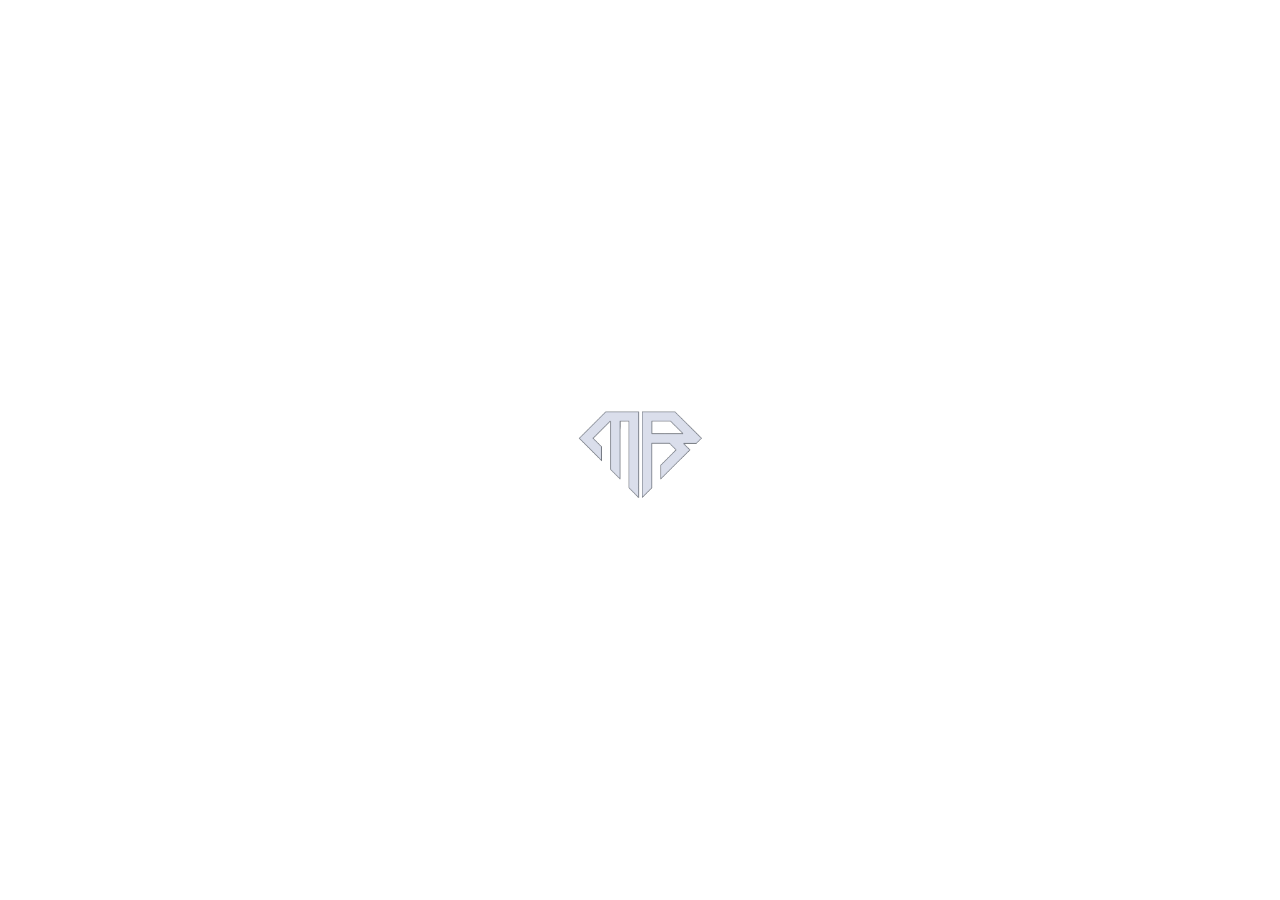
<file: index.html>
<!DOCTYPE html>
<html lang="en">
  <head>
    <meta charset="UTF-8" />
    <link rel="preconnect" href="https://fonts.googleapis.com" />
    <link rel="preconnect" href="https://fonts.gstatic.com" crossorigin />
    <link
      href="https://fonts.googleapis.com/css2?family=Oswald:wght@500;700&display=swap"
      rel="stylesheet"
    />
    <link
      rel="icon"
      type="image/svg+xml"
      href="/assets/logo3.b7e108cf.png"
      style="width: 300px"
    />
    <meta name="viewport" content="width=device-width, initial-scale=1.0" />
    <title>Miran Raznatovic</title>
    <script type="module" crossorigin src="/assets/index.6b0c5ef8.js"></script>
  </head>
  <body style="margin: 0">
    <div id="root"></div>
    
  </body>
</html>
</file>
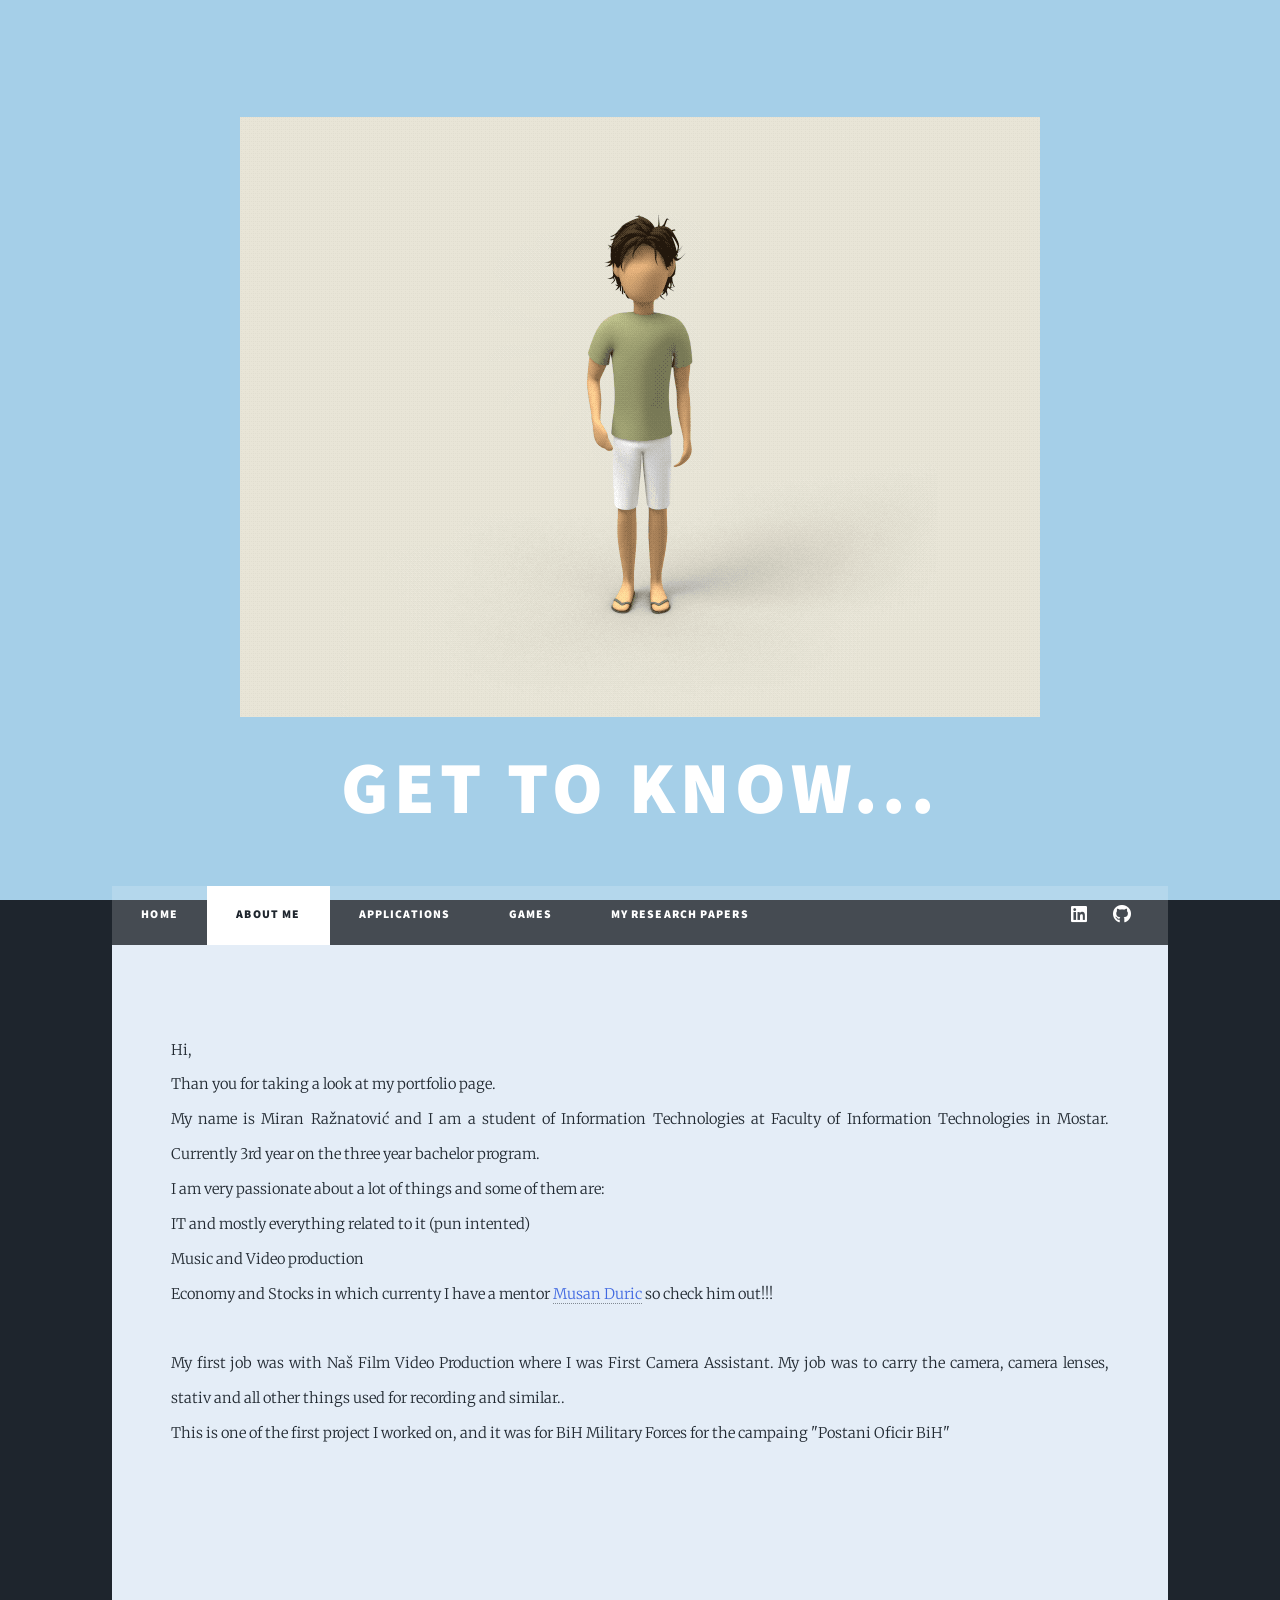
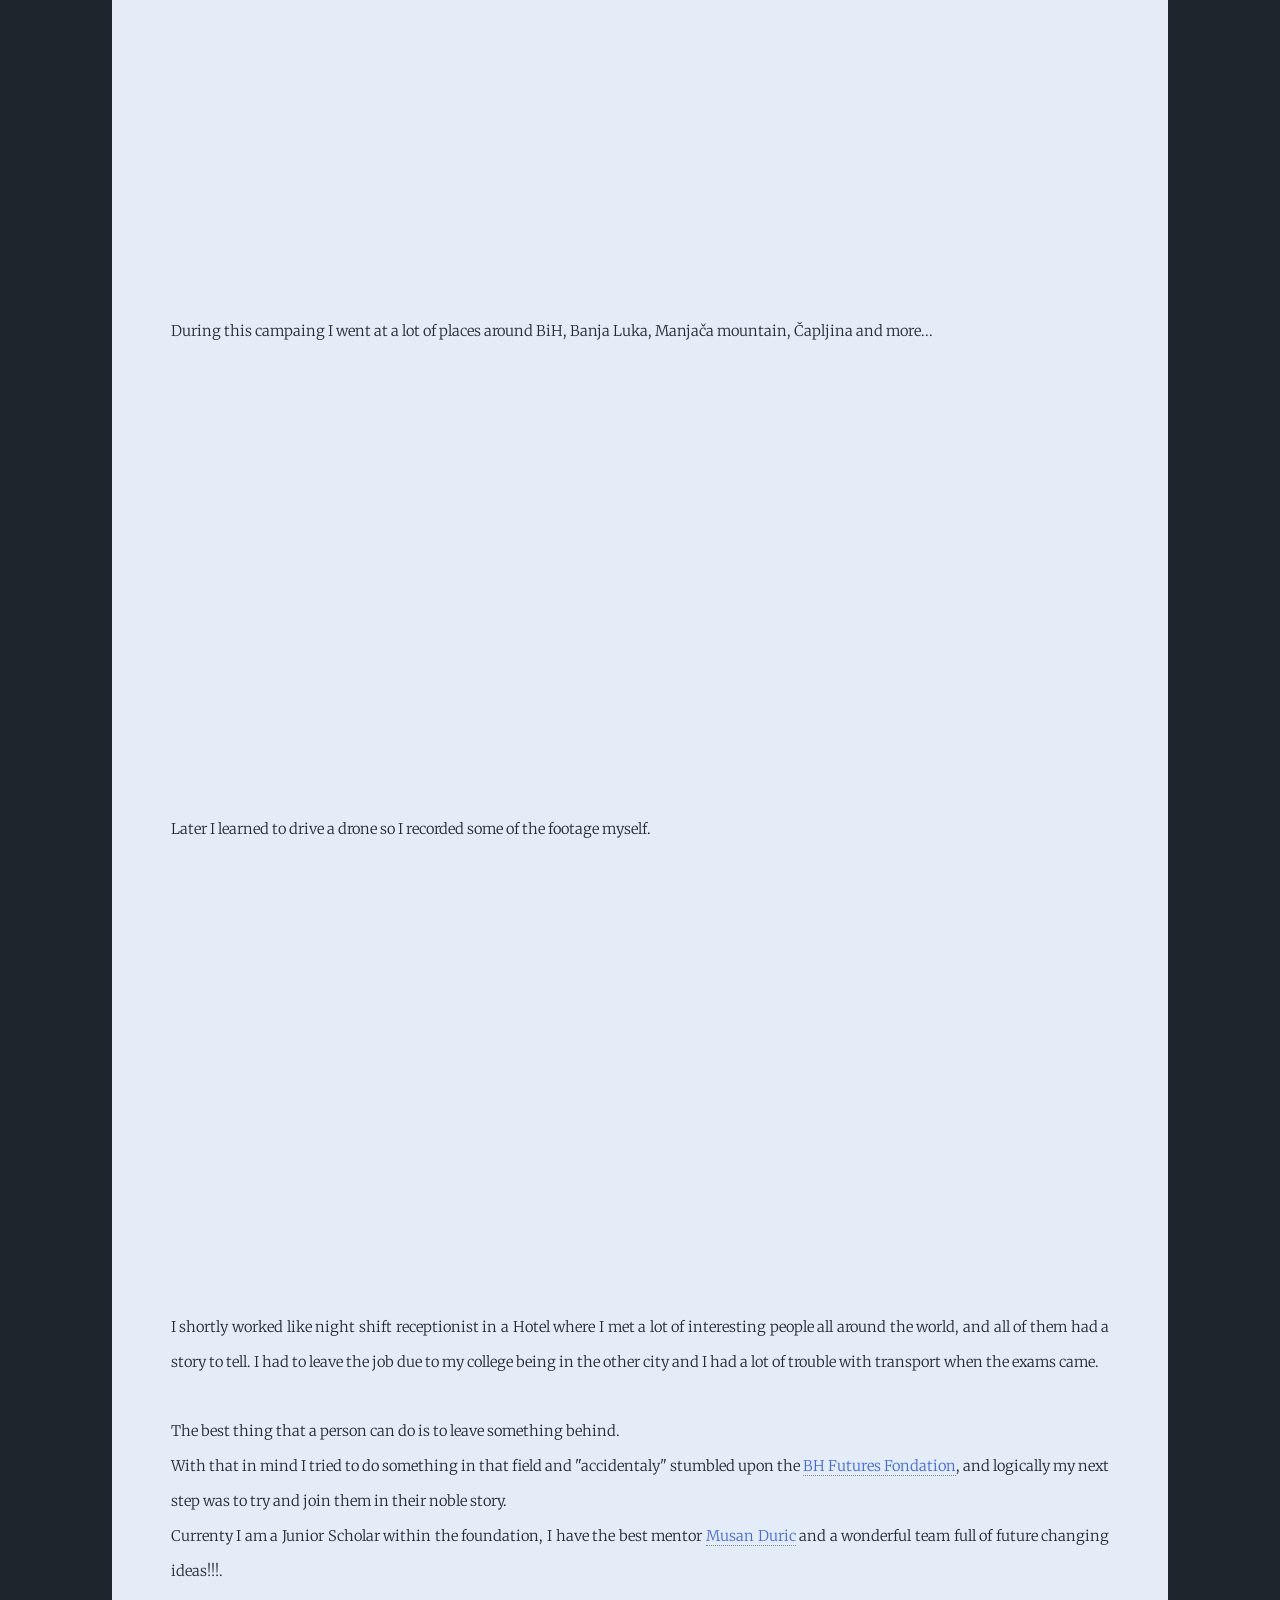
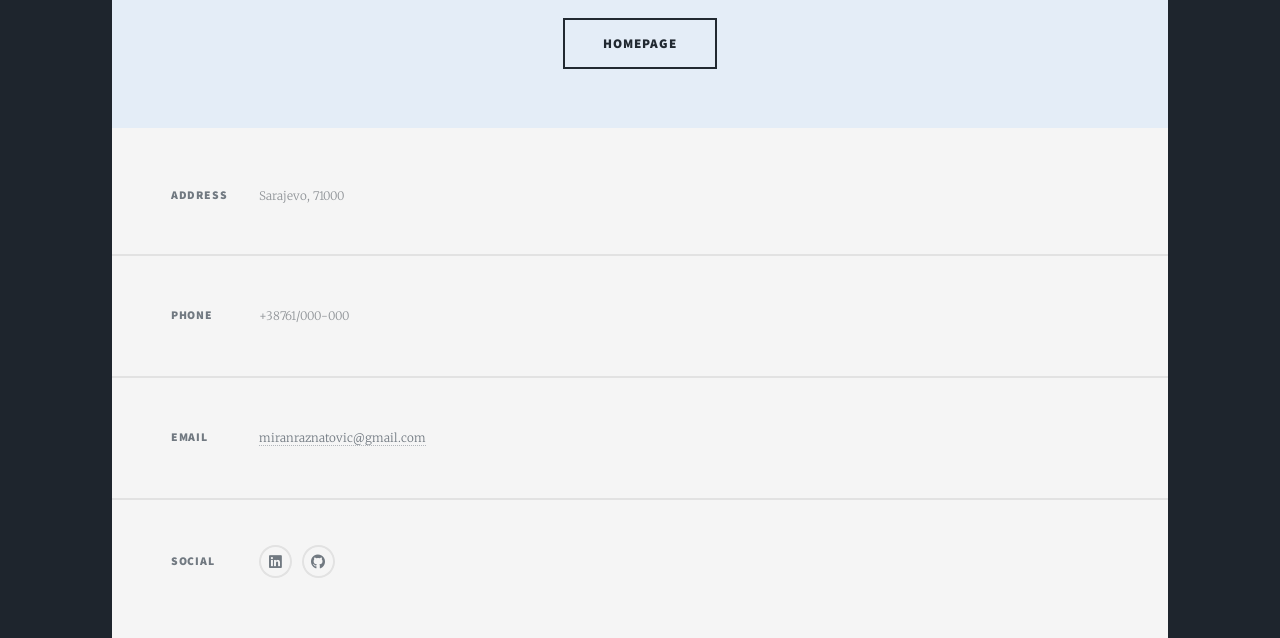
<file: aboutme.html>
<!DOCTYPE HTML>
<!--
	MIRAN RAŽNATOVIĆ PORTFOLIO - CURRENT VERSION v1. MADE ON 26.12.2020
	This is an about me page
-->
<html>
	<head>
		<title>M.R.</title>
		<meta charset="utf-8" />
		<meta name="viewport" content="width=device-width, initial-scale=1, user-scalable=no" />
		<link rel="stylesheet" href="assets/css/main.css" />
		<noscript><link rel="stylesheet" href="assets/css/noscript.css" /></noscript>
	</head>

<!--Loader-->
	<div id="load_screen"!important style="margin: 0 auto;">
		<div id="loading" style="display: inline-block;position: relative;"> 
			<h2 style="color:bisque; ">Work hard at work worth doing </h2>
			<a class="image fit" ><img src="images/gif02.gif" alt="Loading" /></a>
		</div>
	</div>

	<body class="is-preload">


		<!-- Wrapper -->
			<div id="wrapper" class="fade-in">

				<!-- Intro -->
					<div id="intro" >
						<div id="popup">
							<a id ="popup" class="image fit" ><img src="images/gif05.gif" alt="Welcome" /></a>
							</div>
						<h1>Get to know...</h1>
					</div>

				<!-- Header -->
					<header id="header">
						<a class="logo">...just a tiny fraction of myself</a>
					</header>

				<!--Nav-->
					<nav id="nav">
						<ul class="links">
							<li><a href="index.html">Home</a></li>
							<li class="active"><a href="aboutme.html">About me</a></li>
							<li><a href="aplications.html">Applications</a></li>
							<li><a href="games.html">Games</a></li>
							<li><a href="researchpapers.html">My Research Papers</a></li>
						</ul>
						<ul class="icons">
							<li><a href="https://www.linkedin.com/in/miran-raznatovic/" class="icon brands fa-linkedin"><span class="label">linkedin</span></a></li>
							<li><a href="https://github.com/MiranRaz" class="icon brands fa-github"><span class="label">GitHub</span></a></li>
						</ul>
					</nav>
				
				<!-- Main -->
					<div id="main">

						<!-- Featured Post -->
							<article class="post featured">
							
								<!--CV-->
							<div>
								<p>
									Hi,<br>
									Than you for taking a look at my portfolio page.<br>
									My name is Miran Ražnatović and I am a student of Information Technologies at Faculty of Information Technologies in Mostar.
									Currently 3rd year on the three year bachelor program.<br>
									I am very passionate about a lot of things and some of them are:<br>
									IT and mostly everything related to it (pun intented)<br>
									Music and Video production<br>
									Economy and Stocks in which currenty I have a mentor <a href="https://www.linkedin.com/public-profile/in/musanduric?challengeId=AQE7RiVknHA3NAAAAXamY0dpR1Ju7cZUU99dIyhDlnUJf93AJaEEFXFT80KoyzmRS-UrHoT8SqjVq-t0luQV3WDlSAn0x99r3A&submissionId=8e7f874b-60b4-5416-d92c-abfec51f7311" style="color:royalblue;">Musan Duric</a> so check him out!!!<br>
									<br>
									My first job was with Naš Film Video Production where I was First Camera Assistant. My job was to carry the camera, camera lenses, stativ and all other things used for
									recording and similar..<br>
									This is one of the first project I worked on, and it was for BiH Military Forces for the campaing "Postani Oficir BiH"<br>
									<iframe class="image fit" width="760" height="355" src="https://www.youtube.com/embed/lI7t6FHu7X8" frameborder="0" allow="accelerometer; autoplay; clipboard-write; encrypted-media; gyroscope; picture-in-picture" allowfullscreen></iframe>
									
									<br>
									During this campaing I went at a lot of places around BiH, Banja Luka, Manjača mountain, Čapljina and more...
									<iframe class="image fit" width="760" height="355" src="https://www.youtube.com/embed/GyvlZujVgVs" frameborder="0" allow="accelerometer; autoplay; clipboard-write; encrypted-media; gyroscope; picture-in-picture" allowfullscreen></iframe>
									
									<br>

									Later I learned to drive a drone so I recorded some of the footage myself.<br> 
									<iframe class="image fit" width="760" height="355" src="https://www.youtube.com/embed/SNjxLeEoCIY" frameborder="0" allow="accelerometer; autoplay; clipboard-write; encrypted-media; gyroscope; picture-in-picture" allowfullscreen>
									</iframe>
									<br>
									I shortly worked like night shift receptionist in a Hotel where I met a lot of interesting people all around the world, and all of them had a story to tell. I had to leave the job due to my college being in the other city and I had a lot of trouble with transport when the exams came.<br> 
									<br>
									The best thing that a person can do is to leave something behind.<br>
									With that in mind I tried to do something in that field and "accidentaly" stumbled upon the <a href="https://www.bhfuturesfoundation.org/" style="color:royalblue;">BH Futures Fondation</a>, and logically my next step was to try and join them in their noble story.<br>
									Currenty I am a Junior Scholar within the foundation, I have the best mentor <a href="https://www.linkedin.com/public-profile/in/musanduric?challengeId=AQE7RiVknHA3NAAAAXamY0dpR1Ju7cZUU99dIyhDlnUJf93AJaEEFXFT80KoyzmRS-UrHoT8SqjVq-t0luQV3WDlSAn0x99r3A&submissionId=8e7f874b-60b4-5416-d92c-abfec51f7311" style="color:royalblue;">Musan Duric</a>
									and a wonderful team full of future changing ideas!!!.


								</p>
							</div>

							<a href="index.html" class="button large" >Homepage</a>
							</article> 
					</div>

				<!-- Footer -->
					<footer id="footer">
						<section class="split contact">
							<section class="alt">
								<h3>Address</h3>
								<p>Sarajevo, 71000</p>
							</section>
							<section>
								<h3>Phone</h3>
								<p>+38761/000-000</p>
							</section>
							<section>
								<h3>Email</h3>
								<p><a href="mailto:miranraznatovic@gmail.com">miranraznatovic@gmail.com</a></p>
							</section>
							<section>
								<h3>Social</h3>
								<ul class="icons alt">
									<li><a href="https://www.linkedin.com/in/miran-raznatovic/" class="icon brands fa-linkedin"><span class="label">linkedin</span></a></li>
							<li><a href="https://github.com/MiranRaz" class="icon brands fa-github"><span class="label">GitHub</span></a></li>
								</ul>
							</section>
						</section>
					</footer>
			</div>

		<!-- Scripts -->
			<script src="assets/js/jquery.min.js"></script>
			<script src="assets/js/jquery.scrollex.min.js"></script>
			<script src="assets/js/jquery.scrolly.min.js"></script>
			<script src="assets/js/browser.min.js"></script>
			<script src="assets/js/breakpoints.min.js"></script>
			<script src="assets/js/util.js"></script>
			<script src="assets/js/main.js"></script>
			<script src="assets/js/loader.js"></script>

	</body>
</html>
</file>
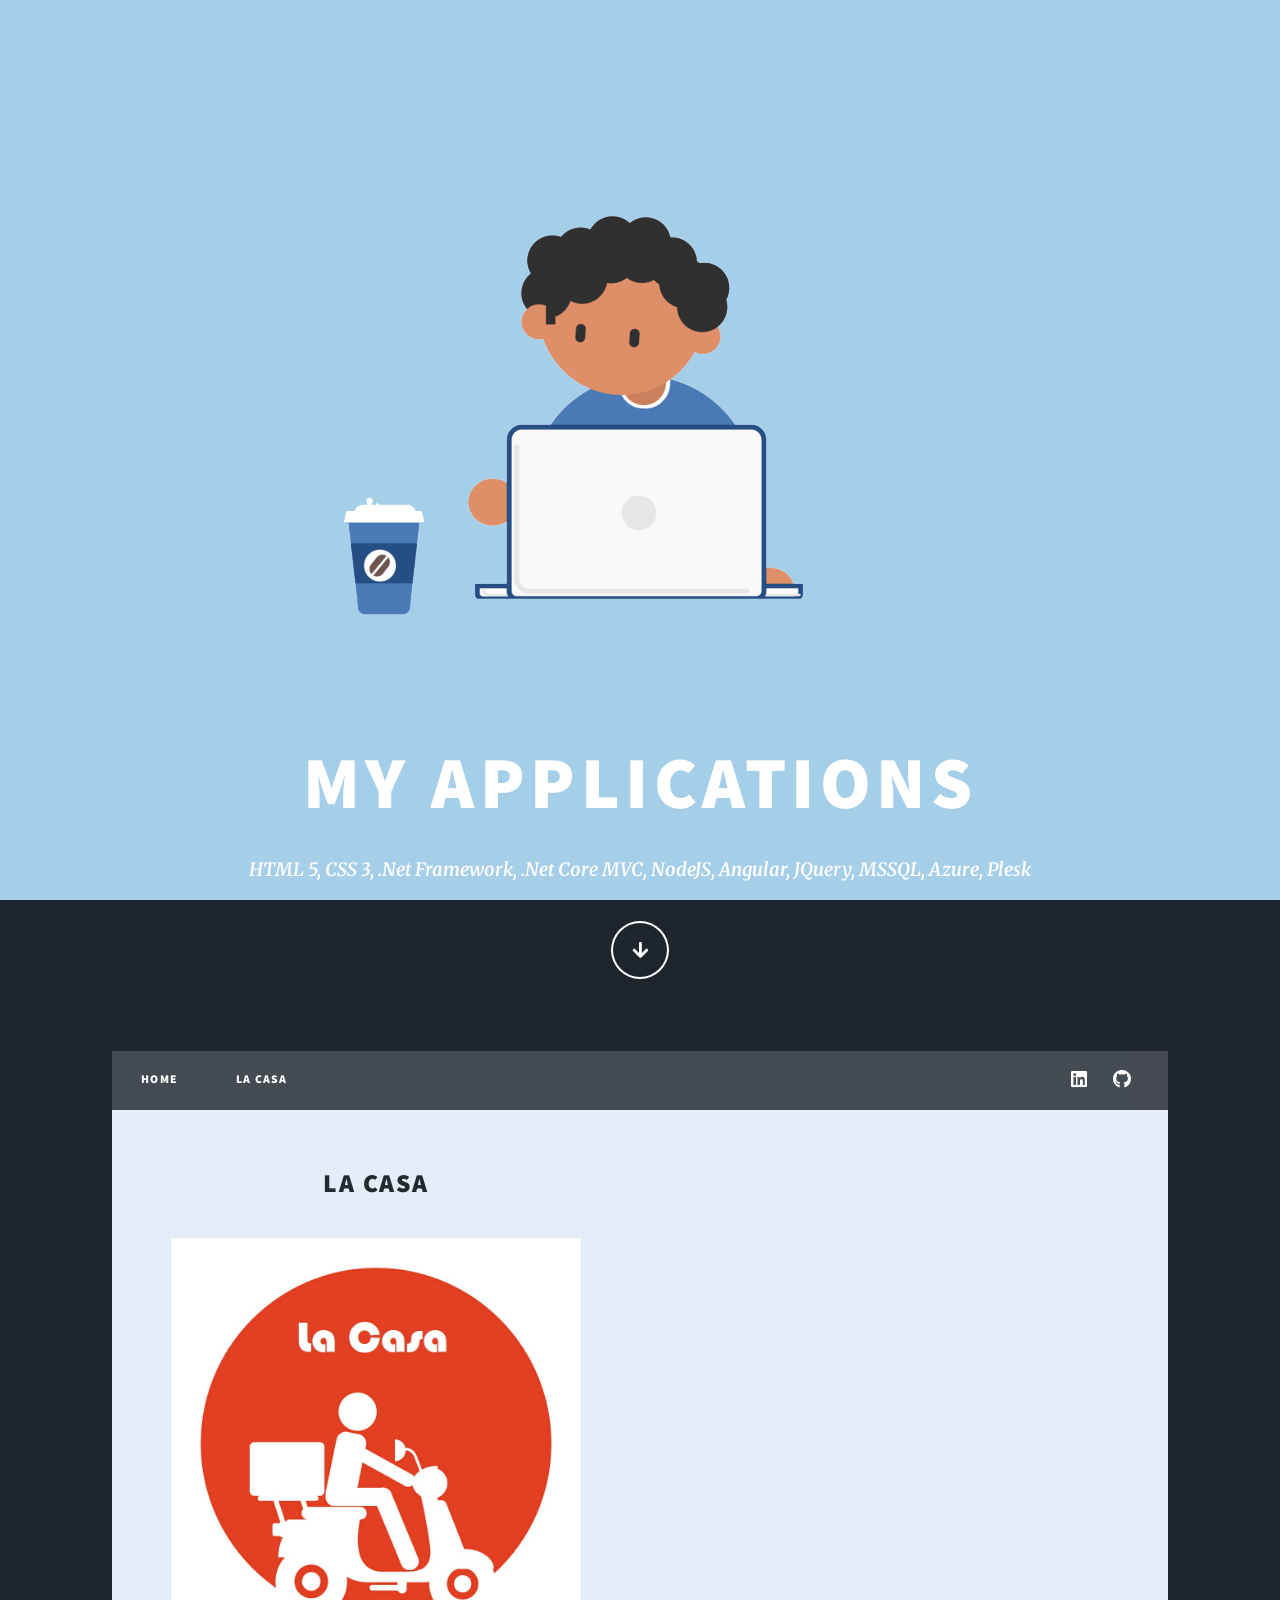
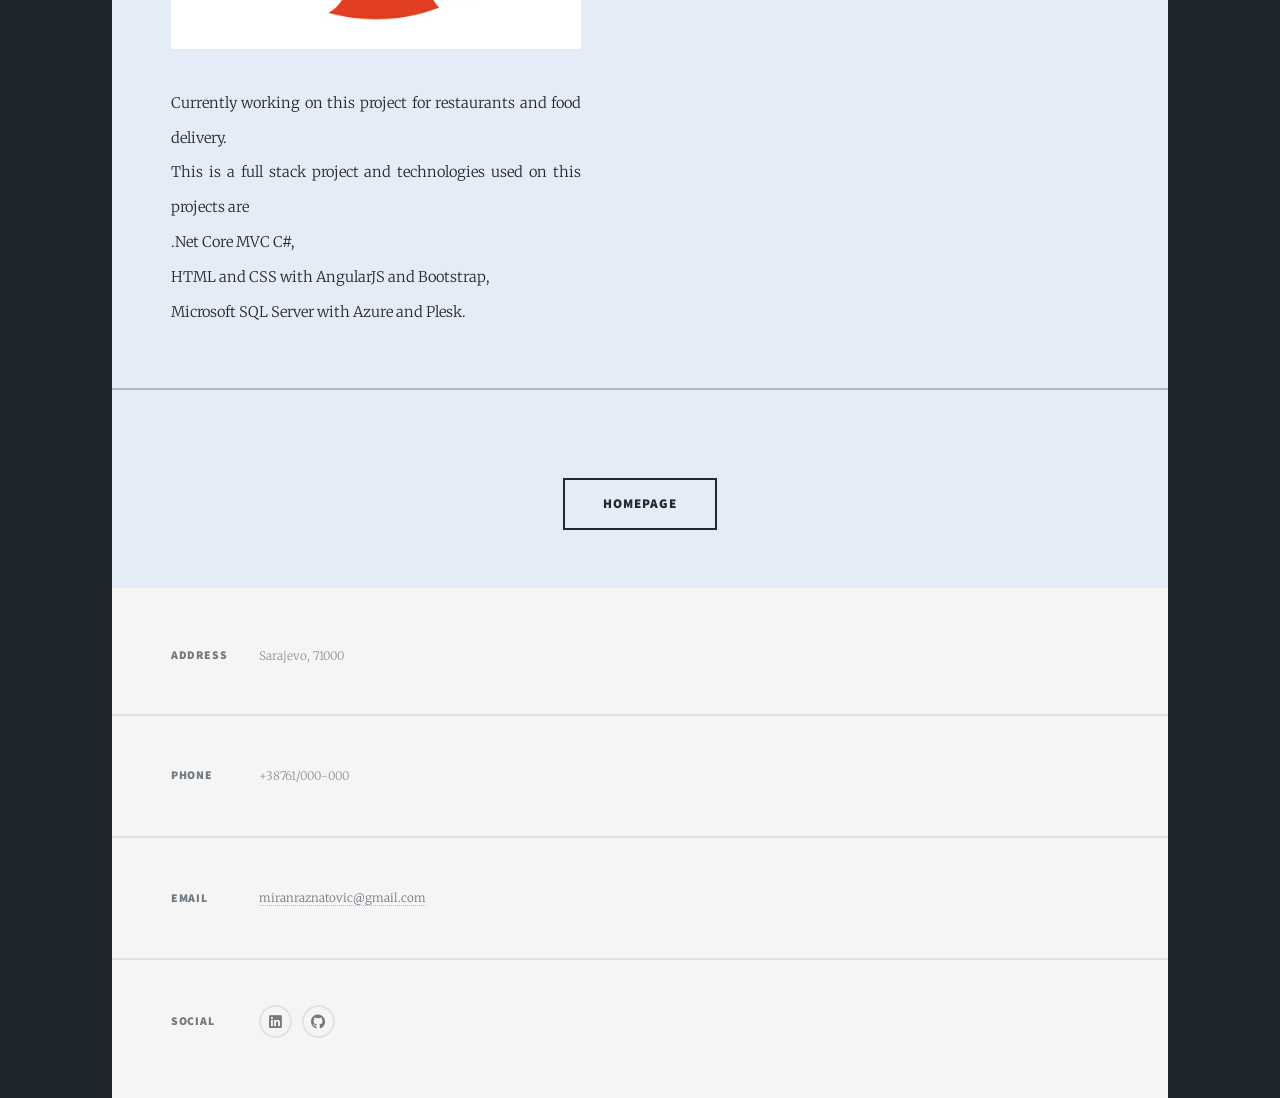
<file: aplications.html>
<!DOCTYPE HTML>
<!--
	MIRAN RAŽNATOVIĆ PORTFOLIO - CURRENT VERSION v1. MADE ON 26.12.2020
	This is my Aplications page
-->
<html>
	<head>
		<title>M.R.</title>
		<meta charset="utf-8" />
		<meta name="viewport" content="width=device-width, initial-scale=1, user-scalable=no" />
		<link rel="stylesheet" href="assets/css/main.css" />
		<noscript><link rel="stylesheet" href="assets/css/noscript.css" /></noscript>
	</head>

	
</div>
	<body class="is-preload">

		<!-- Wrapper -->
			<div id="wrapper" class="fade-in">

				<!-- Intro -->
				<div id="intro">
					<div id="popup">
					<a id ="popup" class="image fit" ><img src="images/gif04.png" alt="Welcome" /></a>
					</div>
					<h1><a class="active">My Applications</a></h1>
					<p><b><i>HTML 5, CSS 3, .Net Framework, .Net Core MVC, NodeJS, Angular, JQuery, MSSQL, Azure, Plesk</b></i></p>
					<ul class="actions">
						<li><a href="#header" class="button icon solid solo fa-arrow-down scrolly">Continue</a></li>
					</ul>
				</div>


				<!-- Header -->
					
				<!--Nav-->
				<nav id="nav">
					<ul class="links">
						<li><a href="index.html">Home</a></li>
						<li><a href="lacasa.html">La Casa</a></li>
					</ul>
					<ul class="icons">
						<li><a href="https://www.linkedin.com/in/miran-raznatovic/" class="icon brands fa-linkedin"><span class="label">linkedin</span></a></li>
						<li><a href="https://github.com/MiranRaz" class="icon brands fa-github"><span class="label">GitHub</span></a></li>
					</ul>
				</nav>
				
				<!-- Main -->
					<div id="main">
						<section class="posts">
						<article>
							<header>
								<h2><a href="lacasa.html">La Casa</a></h2>
							</header>
							<a href="lacasa.html" class="image fit"><img src="images/pic06.jpg" alt="" /></a>
							<p>Currently working on this project for restaurants and food delivery.<br>
								This is a full stack project and technologies used on this projects are <br>
								.Net Core MVC C#, <br>
								HTML and CSS with AngularJS and Bootstrap,<br>
								Microsoft SQL Server with Azure and Plesk.</p>
						</article>
					</section>
						<article class="post featured">
						<a href="index.html" class="button large" >Homepage</a>
						</article>	
					</div>

				<!-- Footer -->
					<footer id="footer">
						<section class="split contact">
							<section class="alt">
								<h3>Address</h3>
								<p>Sarajevo, 71000</p>
							</section>
							<section>
								<h3>Phone</h3>
								<p>+38761/000-000</p>
							</section>
							<section>
								<h3>Email</h3>
								<p><a href="mailto:miranraznatovic@gmail.com">miranraznatovic@gmail.com</a></p>
							</section>
							<section>
								<h3>Social</h3>
								<ul class="icons alt">
									<li><a href="https://www.linkedin.com/in/miran-raznatovic/" class="icon brands fa-linkedin"><span class="label">linkedin</span></a></li>
							<li><a href="https://github.com/MiranRaz" class="icon brands fa-github"><span class="label">GitHub</span></a></li>
								</ul>
							</section>
						</section>
					</footer>
			</div>

		<!-- Scripts -->
			<script src="assets/js/jquery.min.js"></script>
			<script src="assets/js/jquery.scrollex.min.js"></script>
			<script src="assets/js/jquery.scrolly.min.js"></script>
			<script src="assets/js/browser.min.js"></script>
			<script src="assets/js/breakpoints.min.js"></script>
			<script src="assets/js/util.js"></script>
			<script src="assets/js/main.js"></script>

	</body>
</html>
</file>
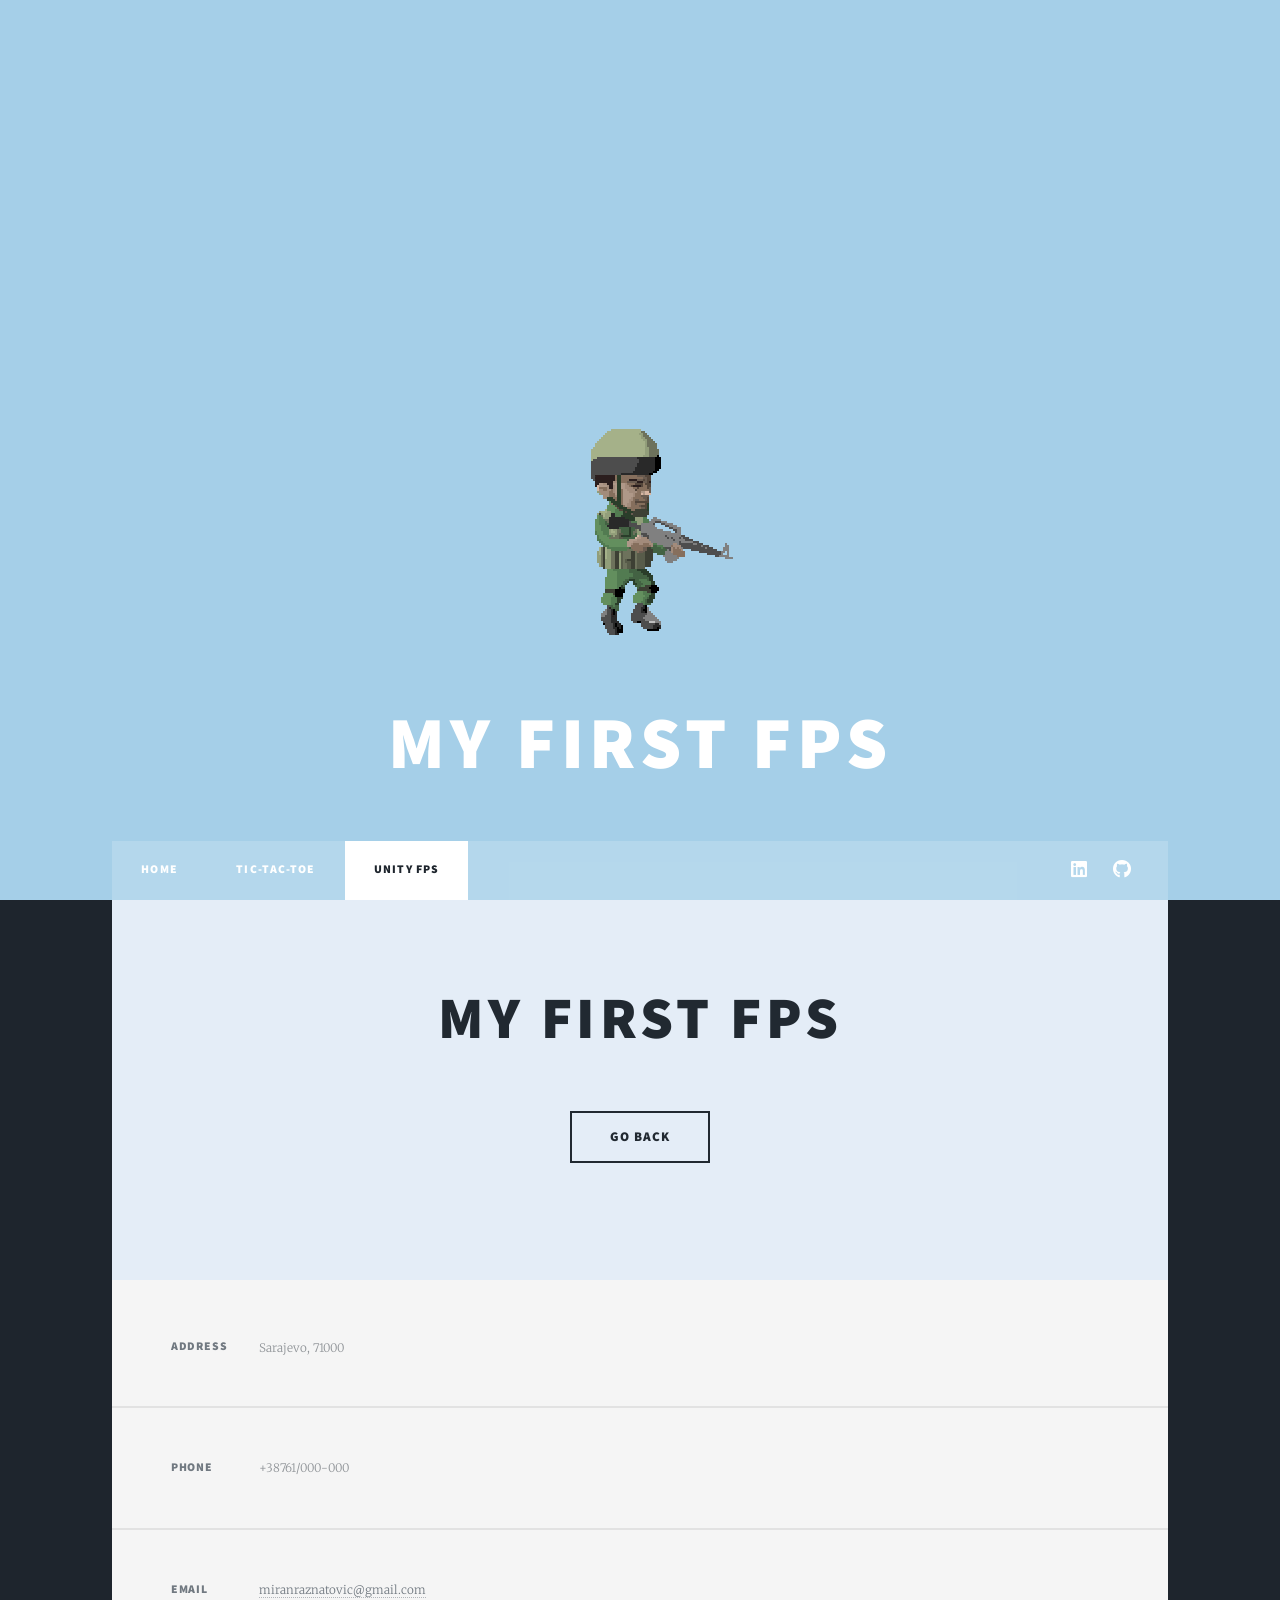
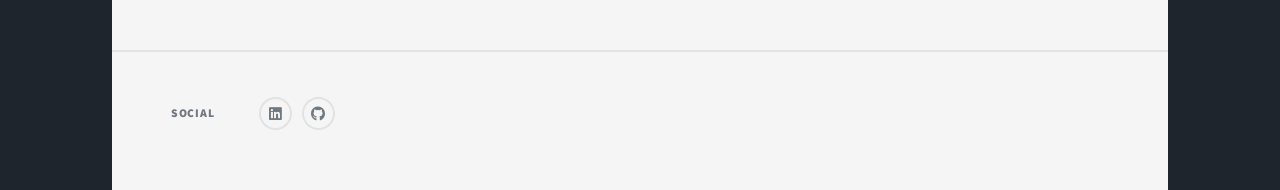
<file: firstfps.html>
<!DOCTYPE HTML>
<!--
	MIRAN RAŽNATOVIĆ PORTFOLIO - CURRENT VERSION v1. MADE ON 26.12.2020
	This is my cv page
-->
<html>
	<head>
		<title>M.R.</title>
		<meta charset="utf-8" />
		<meta name="viewport" content="width=device-width, initial-scale=1, user-scalable=no" />
		<link rel="stylesheet" href="assets/css/main.css" />
		<noscript><link rel="stylesheet" href="assets/css/noscript.css" /></noscript>
	</head>

	<div id="load_screen"!important style="margin: 0 auto;">
		<div id="loading" style="display: inline-block;position: relative;"> 
			<h2 style="color:bisque; ">Work hard at work worth doing </h2>
			<a class="image fit" ><img src="images/gif02.gif" alt="Loading" /></a>
		</div>
	</div>


	<body class="is-preload">

		<!-- Wrapper -->
			<div id="wrapper" class="fade-in">

				<!-- Intro -->
					<div id="intro">
						<div id="popup">
							<a id ="popup" class="image fit" ><img src="images/fps/fpsgif01.gif" alt="Welcome" /></a>
							</div>
						<h1>my first FPS </h1>
					</div>

				<!-- Header -->
					<header id="header">
						<a class="logo">Target shooter</a>
					</header>
				
				<!--Nav-->
				<nav id="nav">
					<ul class="links">
						<li><a href="index.html">Home</a></li>
						<li ><a href="tictactoe.html">Tic-Tac-Toe</a></li>
						<li class="active"><a href="firstfps.html">Unity FPS</a></li>
					</ul>
					<ul class="icons">
						<li><a href="https://www.linkedin.com/in/miran-raznatovic/" class="icon brands fa-linkedin"><span class="label">linkedin</span></a></li>
						<li><a href="https://github.com/MiranRaz" class="icon brands fa-github"><span class="label">GitHub</span></a></li>
					</ul>
				</nav>
			

				<!-- Main -->
				<div id="main">

					<!-- Featured Post -->
					<section class="post main">
						<article class="post featured" >
							<header class="major">
									<header class="major">
										<h2><a href="https://github.com/MiranRaz/Unity-FPS-Target-Shooter" >My First FPS</a></h2>
									</header>

									<div>
									
									</div>
									<article class="post featured">
										<a href="games.html" class="button large" >Go back</a>
									</article> 
								</article>
						</section>
				</div>

				<!-- Footer -->
					<footer id="footer">
						<section class="split contact">
							<section class="alt">
								<h3>Address</h3>
								<p>Sarajevo, 71000</p>
							</section>
							<section>
								<h3>Phone</h3>
								<p>+38761/000-000</p>
							</section>
							<section>
								<h3>Email</h3>
								<p><a href="mailto:miranraznatovic@gmail.com">miranraznatovic@gmail.com</a></p>
							</section>
							<section>
								<h3>Social</h3>
								<ul class="icons alt">
									<li><a href="https://www.linkedin.com/in/miran-raznatovic/" class="icon brands fa-linkedin"><span class="label">linkedin</span></a></li>
							<li><a href="https://github.com/MiranRaz" class="icon brands fa-github"><span class="label">GitHub</span></a></li>
								</ul>
							</section>
						</section>
					</footer>
			</div>

		<!-- Scripts -->
			<script src="assets/js/jquery.min.js"></script>
			<script src="assets/js/jquery.scrollex.min.js"></script>
			<script src="assets/js/jquery.scrolly.min.js"></script>
			<script src="assets/js/browser.min.js"></script>
			<script src="assets/js/breakpoints.min.js"></script>
			<script src="assets/js/util.js"></script>
			<script src="assets/js/main.js"></script>
			<script src="assets/js/loader.js"></script>

	</body>
</html>
</file>
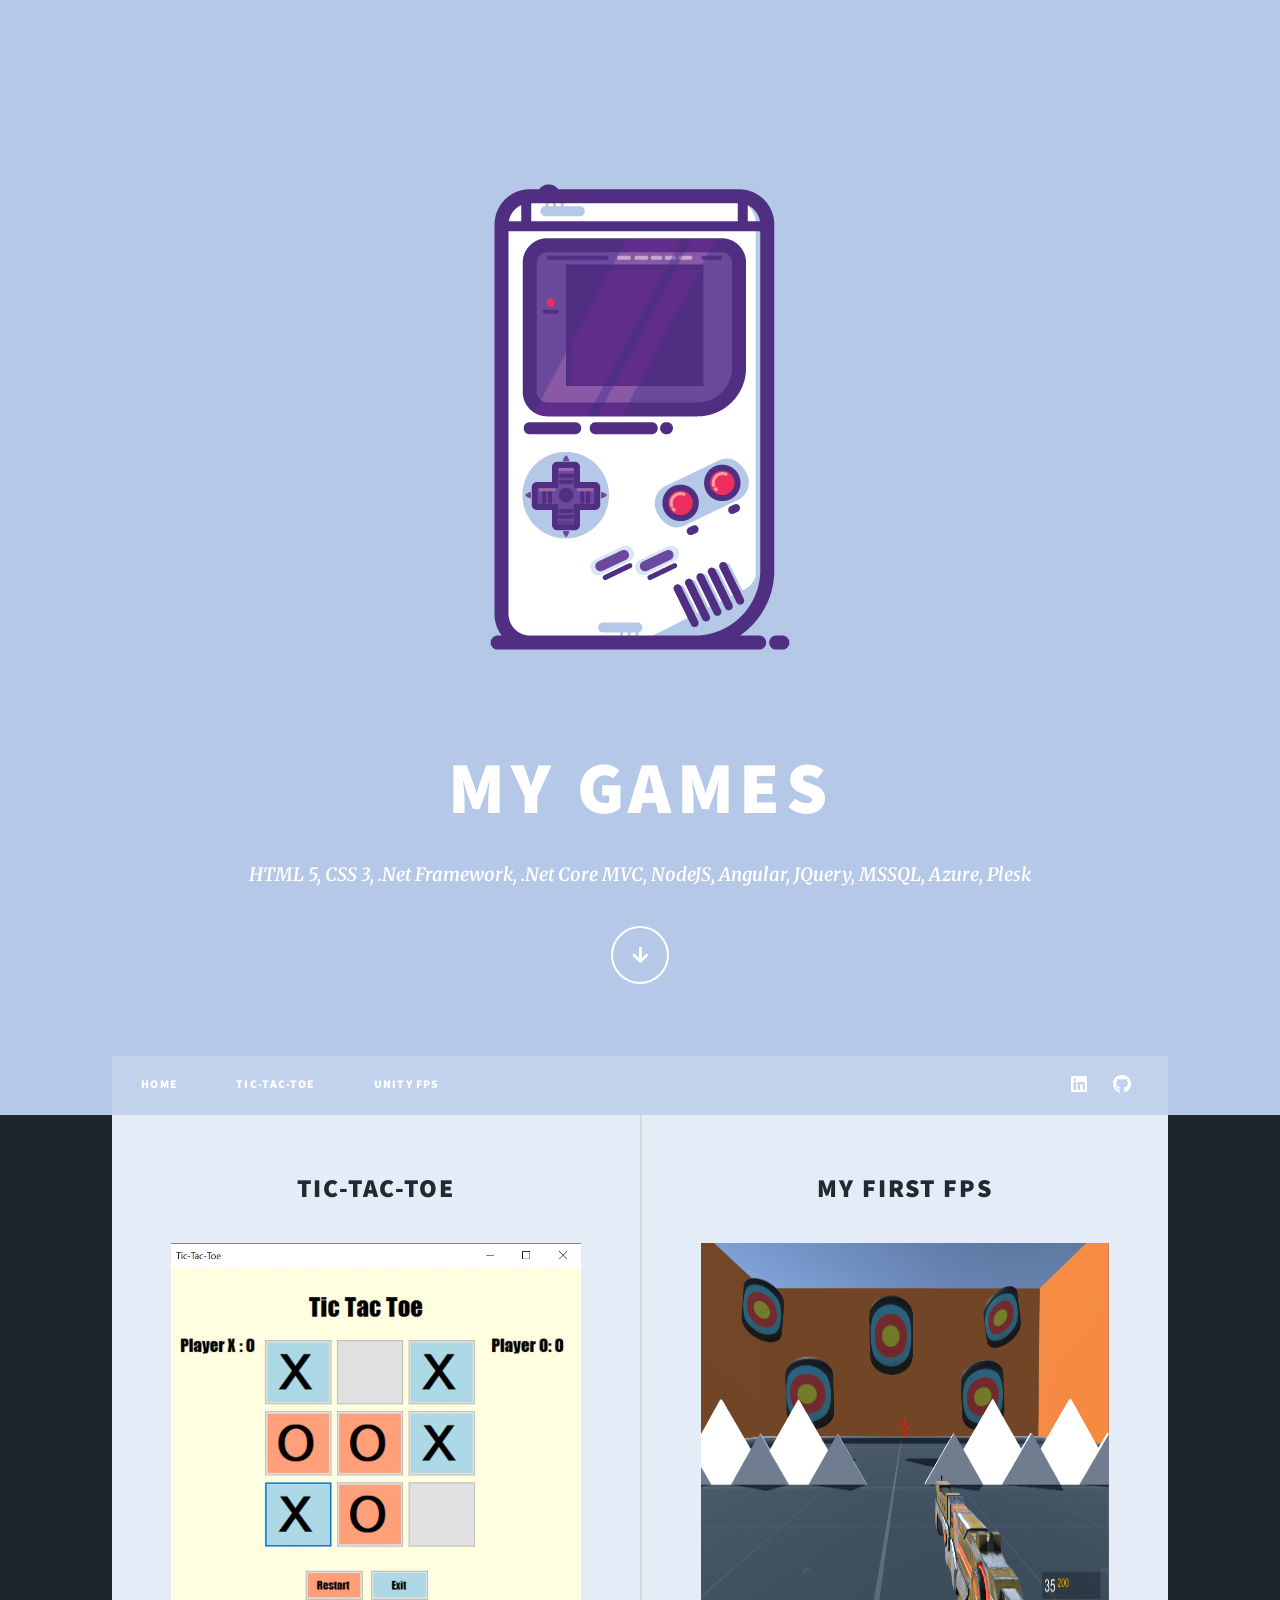
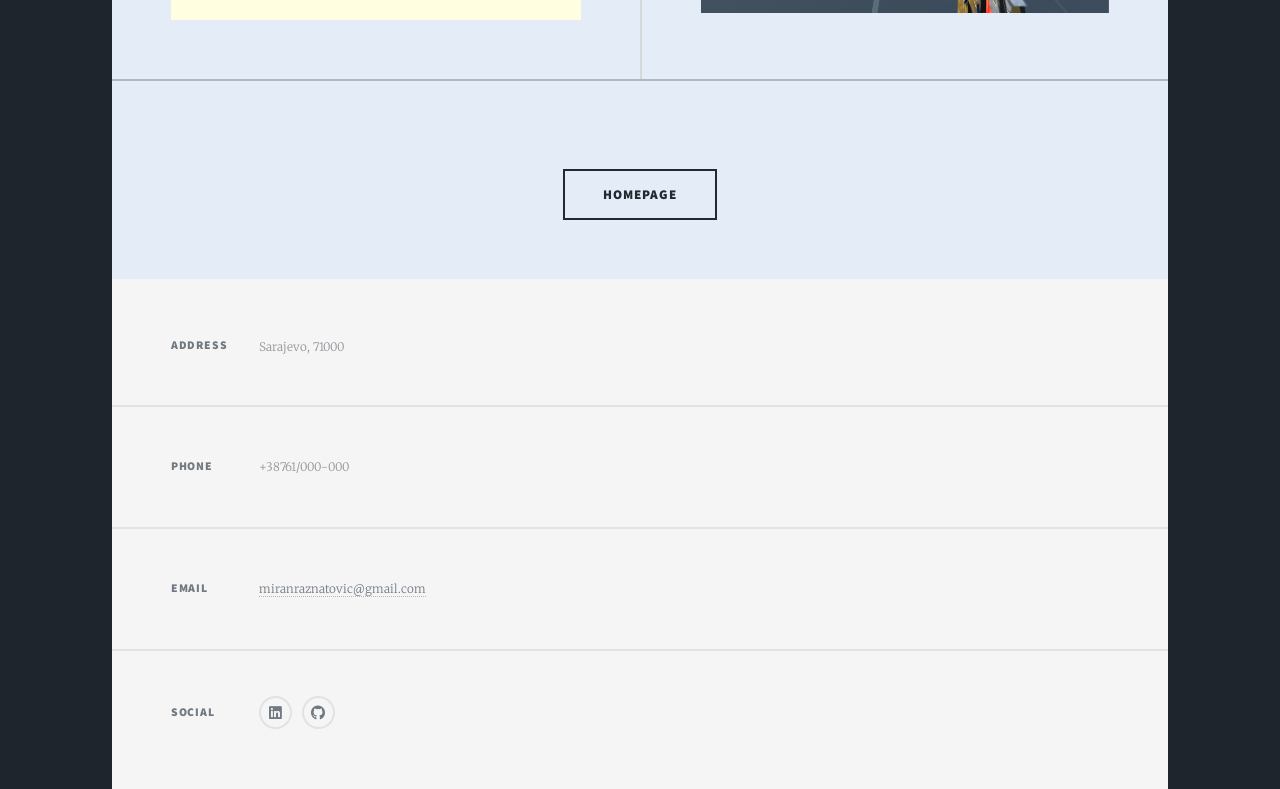
<file: games.html>
<!DOCTYPE HTML>
<!--
	MIRAN RAŽNATOVIĆ PORTFOLIO - CURRENT VERSION v1. MADE ON 26.12.2020
	This is my Aplications page
-->
<html>
	<head>
		<title>M.R.</title>
		<meta charset="utf-8" />
		<meta name="viewport" content="width=device-width, initial-scale=1, user-scalable=no" />
		<link rel="stylesheet" href="assets/css/main.css" />
		<noscript><link rel="stylesheet" href="assets/css/noscript.css" /></noscript>
	</head>

	
</div>
	<body class="is-preload">

		<!-- Wrapper -->
			<div id="wrapper" class="fade-in">

				<!-- Intro -->
				<div id="intro" style="background-color: #B5C8E8;">
					<div id="popup">
					<a id ="popup" class="image fit" ><img src="images/gif03.webp" alt="Welcome" /></a>
					</div>
					<h1><a class="active">My Games</a></h1>
					<p><b><i>HTML 5, CSS 3, .Net Framework, .Net Core MVC, NodeJS, Angular, JQuery, MSSQL, Azure, Plesk</b></i></p>
					<ul class="actions">
						<li><a href="#header" class="button icon solid solo fa-arrow-down scrolly">Continue</a></li>
					</ul>
				</div>


				<!-- Header -->
					
				<!--Nav-->
				<nav id="nav">
					<ul class="links">
						<li><a href="index.html">Home</a></li>
						<li><a href="tictactoe.html">Tic-Tac-Toe</a></li>
						<li><a href="firstfps.html">Unity FPS</a></li>
					</ul>
					<ul class="icons">
						<li><a href="https://www.linkedin.com/in/miran-raznatovic/" class="icon brands fa-linkedin"><span class="label">linkedin</span></a></li>
						<li><a href="https://github.com/MiranRaz" class="icon brands fa-github"><span class="label">GitHub</span></a></li>
					</ul>
				</nav>
				
				<!-- Main -->
				<div id="main">
					<section class="posts">
					<article>
						<header>
							<h2><a href="tictactoe.html">Tic-Tac-Toe</a></h2>
						</header>
						<a href="tictactoe.html" class="image fit"><img src="images/tictactoe/tictactoe06.jpg" alt="" /></a>
					</article>
					<article>
						<header>
							<h2><a href="firstfps.html">My first FPS</a></h2>
						</header>
						<a href="firstfps.html" class="image fit"><img src="images/fps/fps02.png" height="370px" alt="" /></a>
					</article>
				</section>
					<article class="post featured">
					<a href="index.html" class="button large" >Homepage</a>
					</article>	
				</div>

				<!-- Footer -->
					<footer id="footer">
						<section class="split contact">
							<section class="alt">
								<h3>Address</h3>
								<p>Sarajevo, 71000</p>
							</section>
							<section>
								<h3>Phone</h3>
								<p>+38761/000-000</p>
							</section>
							<section>
								<h3>Email</h3>
								<p><a href="mailto:miranraznatovic@gmail.com">miranraznatovic@gmail.com</a></p>
							</section>
							<section>
								<h3>Social</h3>
								<ul class="icons alt">
									<li><a href="https://www.linkedin.com/in/miran-raznatovic/" class="icon brands fa-linkedin"><span class="label">linkedin</span></a></li>
							<li><a href="https://github.com/MiranRaz" class="icon brands fa-github"><span class="label">GitHub</span></a></li>
								</ul>
							</section>
						</section>
					</footer>
			</div>

		<!-- Scripts -->
			<script src="assets/js/jquery.min.js"></script>
			<script src="assets/js/jquery.scrollex.min.js"></script>
			<script src="assets/js/jquery.scrolly.min.js"></script>
			<script src="assets/js/browser.min.js"></script>
			<script src="assets/js/breakpoints.min.js"></script>
			<script src="assets/js/util.js"></script>
			<script src="assets/js/main.js"></script>

	</body>
</html>
</file>
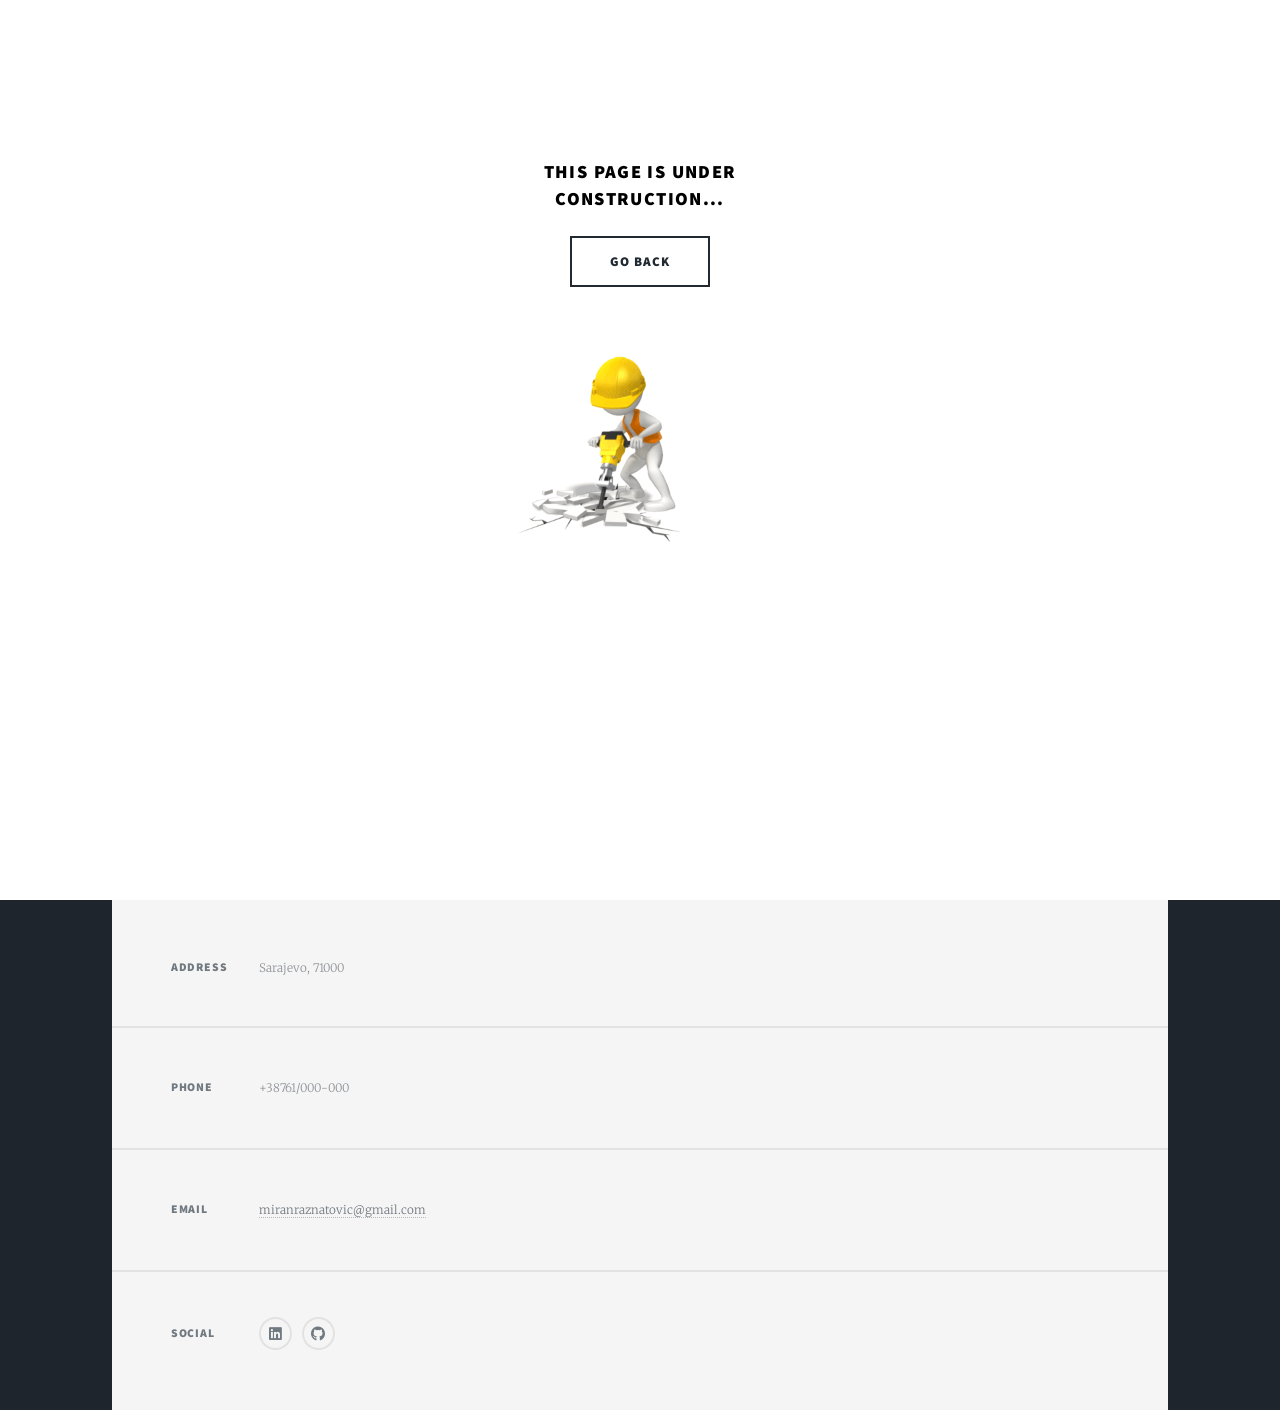
<file: lacasa.html>
<!DOCTYPE HTML>
<!--
	MIRAN RAŽNATOVIĆ PORTFOLIO - CURRENT VERSION v1. MADE ON 26.12.2020
	This is my tic tac toe page
-->
<html>
	<head>
		<title>M.R.</title>
		<meta charset="utf-8" />
		<meta name="viewport" content="width=device-width, initial-scale=1, user-scalable=no" />
		<link rel="stylesheet" href="assets/css/main.css" />
		<noscript><link rel="stylesheet" href="assets/css/noscript.css" /></noscript>
	</head>

	<div id="main" style="position: absolute;">
	<div id="load_screen"  style="background-color: white;">
		<div id="loading" style="background-color: white;margin-top: 100px;"> 
			<h3 style="color: black;">This page is under construction...</h3>
			<a href="aplications.html" class="button large"  >Go back</a>

			<a class="image main" style="height: 200px;width: 200px;" ><img src="images/gif01.gif" alt="Constructing" /></a>
		</div>
		</div>
	</div>
	<body class="is-preload">

		<!-- Wrapper -->
			<div id="wrapper" class="fade-in">

				<!-- Intro -->
					<div id="intro">
						
					</div>

				<!-- Header -->
					<header id="header">
					</header>
				
					<!--Nav-->
					<nav id="nav">
						
					</nav>
				
				<!-- Main -->
					<div id="main">

					
					</div>
					
				<!-- Footer -->
					<footer id="footer">
						<section class="split contact">
							<section class="alt">
								<h3>Address</h3>
								<p>Sarajevo, 71000</p>
							</section>
							<section>
								<h3>Phone</h3>
								<p>+38761/000-000</p>
							</section>
							<section>
								<h3>Email</h3>
								<p><a href="mailto:miranraznatovic@gmail.com">miranraznatovic@gmail.com</a></p>
							</section>
							<section>
								<h3>Social</h3>
								<ul class="icons alt">
									<li><a href="https://www.linkedin.com/in/miran-raznatovic/" class="icon brands fa-linkedin"><span class="label">linkedin</span></a></li>
							<li><a href="https://github.com/MiranRaz" class="icon brands fa-github"><span class="label">GitHub</span></a></li>
								</ul>
							</section>
						</section>
					</footer>
			</div>

		<!-- Scripts -->
			<script src="assets/js/jquery.min.js"></script>
			<script src="assets/js/jquery.scrollex.min.js"></script>
			<script src="assets/js/jquery.scrolly.min.js"></script>
			<script src="assets/js/browser.min.js"></script>
			<script src="assets/js/breakpoints.min.js"></script>
			<script src="assets/js/util.js"></script>
			<script src="assets/js/main.js"></script>
			<script src="assets/js/loader.js"></script>

	</body>
</html>
</file>
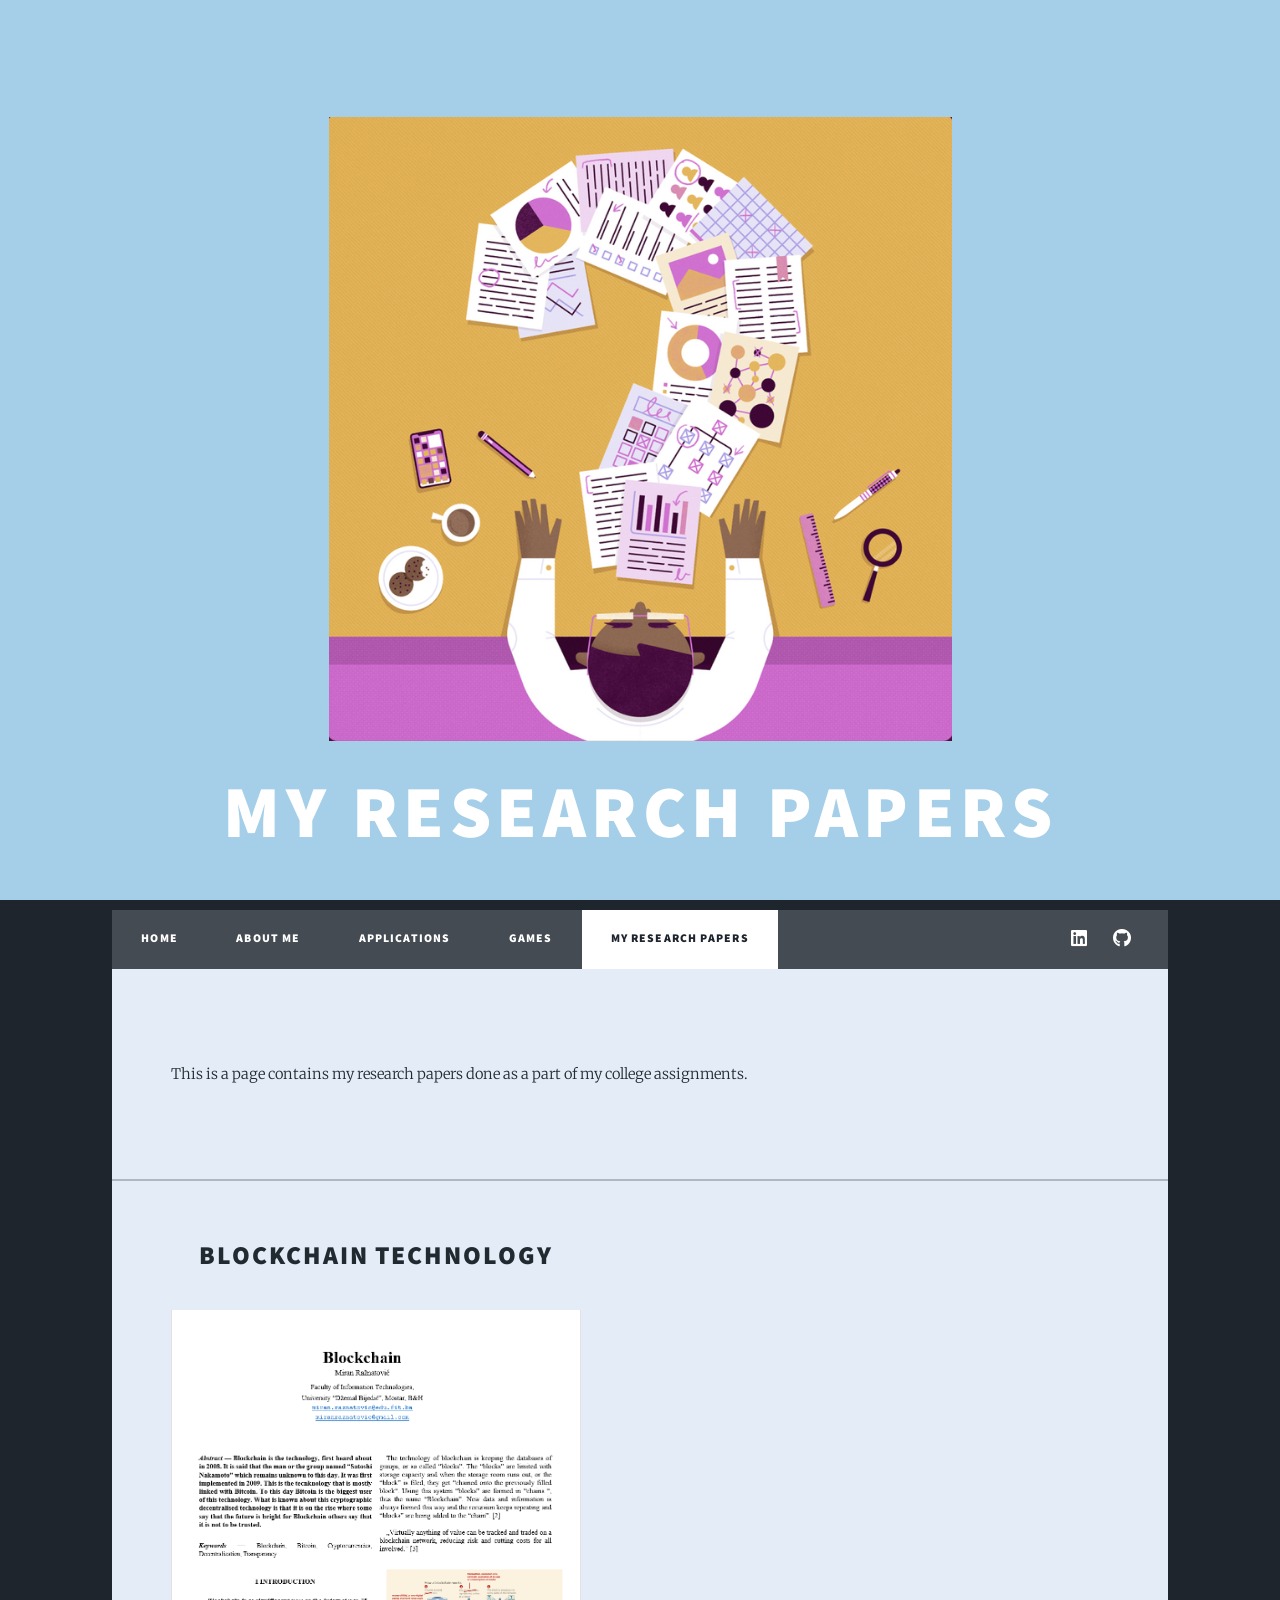
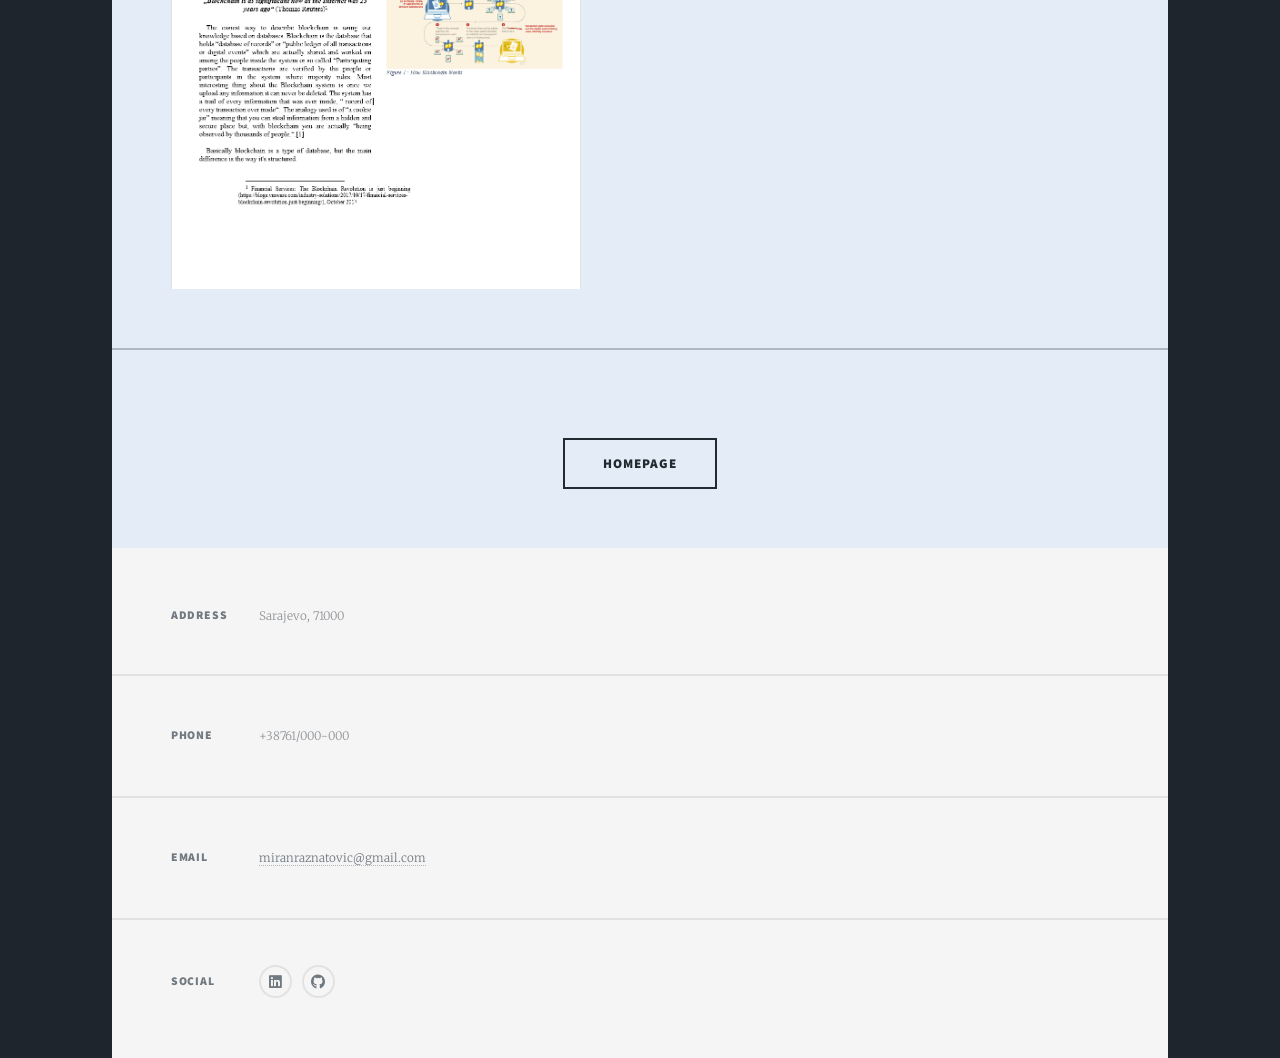
<file: researchpapers.html>
<!DOCTYPE HTML>
<!--
	MIRAN RAŽNATOVIĆ PORTFOLIO - CURRENT VERSION v1. MADE ON 26.12.2020
	This is my cv page
-->
<html>
	<head>
		<title>M.R.</title>
		<meta charset="utf-8" />
		<meta name="viewport" content="width=device-width, initial-scale=1, user-scalable=no" />
		<link rel="stylesheet" href="assets/css/main.css" />
		<noscript><link rel="stylesheet" href="assets/css/noscript.css" /></noscript>
	</head>

	<div id="load_screen"!important style="margin: 0 auto;">
		<div id="loading" style="display: inline-block;position: relative;"> 
			<h2 style="color:bisque; ">Work hard at work worth doing </h2>
			<a class="image fit" ><img src="images/gif02.gif" alt="Loading" /></a>
		</div>
	</div>

	<body class="is-preload">

		<!-- Wrapper -->
			<div id="wrapper" class="fade-in">

				<!-- Intro -->
					<div id="intro">
						<div id="popup">
							<a id ="popup" class="image fit" ><img src="images/pic04.png" alt="Welcome" /></a>
							</div>
						<h1>My Research papers </h1>
					</div>

				<!-- Header -->
					<header id="header">
						<a class="logo">Check out my research </a>
					</header>
				
				<!--Nav-->
				<nav id="nav">
					<ul class="links">
						<li><a href="index.html">Home</a></li>
						<li><a href="aboutme.html">About me</a></li>
						<li ><a href="aplications.html">Applications</a></li>
						<li ><a href="games.html">Games</a></li>
						<li class="active"><a href="researchpapers.html">My Research Papers</a></li>
					</ul>
					<ul class="icons">
						<li><a href="https://www.linkedin.com/in/miran-raznatovic/" class="icon brands fa-linkedin"><span class="label">linkedin</span></a></li>
						<li><a href="https://github.com/MiranRaz" class="icon brands fa-github"><span class="label">GitHub</span></a></li>
					</ul>
				</nav>
			
				<!-- Main -->
					<div id="main">

						<!-- Featured Post -->
							<article class="post featured">
							
								<!--Short intro-->
							<div>
								<p>
									This is a page contains my research papers done as a part of my college assignments.
								</p>
							</div>
							
							</article> 

					<section class="posts">
						<article>
							<header>
								<h2><a href="https://github.com/MiranRaz/BlockChain-Research-Paper/blob/main/README.md" >Blockchain Technology</a></h2>
							</header>
							<a href="https://github.com/MiranRaz/BlockChain-Research-Paper/blob/main/README.md" class="image fit"><img src="images/blockchain.png" alt="" /></a>
						</article>
					</section>
					
					<!--Final segment-->
					<article class="post featured">
						<a href="index.html" class="button large" >Homepage</a>
					</article> 
				</div>

				<!-- Footer -->
					<footer id="footer">
						<section class="split contact">
							<section class="alt">
								<h3>Address</h3>
								<p>Sarajevo, 71000</p>
							</section>
							<section>
								<h3>Phone</h3>
								<p>+38761/000-000</p>
							</section>
							<section>
								<h3>Email</h3>
								<p><a href="mailto:miranraznatovic@gmail.com">miranraznatovic@gmail.com</a></p>
							</section>
							<section>
								<h3>Social</h3>
								<ul class="icons alt">
									<li><a href="https://www.linkedin.com/in/miran-raznatovic/" class="icon brands fa-linkedin"><span class="label">linkedin</span></a></li>
							<li><a href="https://github.com/MiranRaz" class="icon brands fa-github"><span class="label">GitHub</span></a></li>
								</ul>
							</section>
						</section>
					</footer>
			</div>

		<!-- Scripts -->
			<script src="assets/js/jquery.min.js"></script>
			<script src="assets/js/jquery.scrollex.min.js"></script>
			<script src="assets/js/jquery.scrolly.min.js"></script>
			<script src="assets/js/browser.min.js"></script>
			<script src="assets/js/breakpoints.min.js"></script>
			<script src="assets/js/util.js"></script>
			<script src="assets/js/main.js"></script>
			<script src="assets/js/loader.js"></script>

	</body>
</html>
</file>
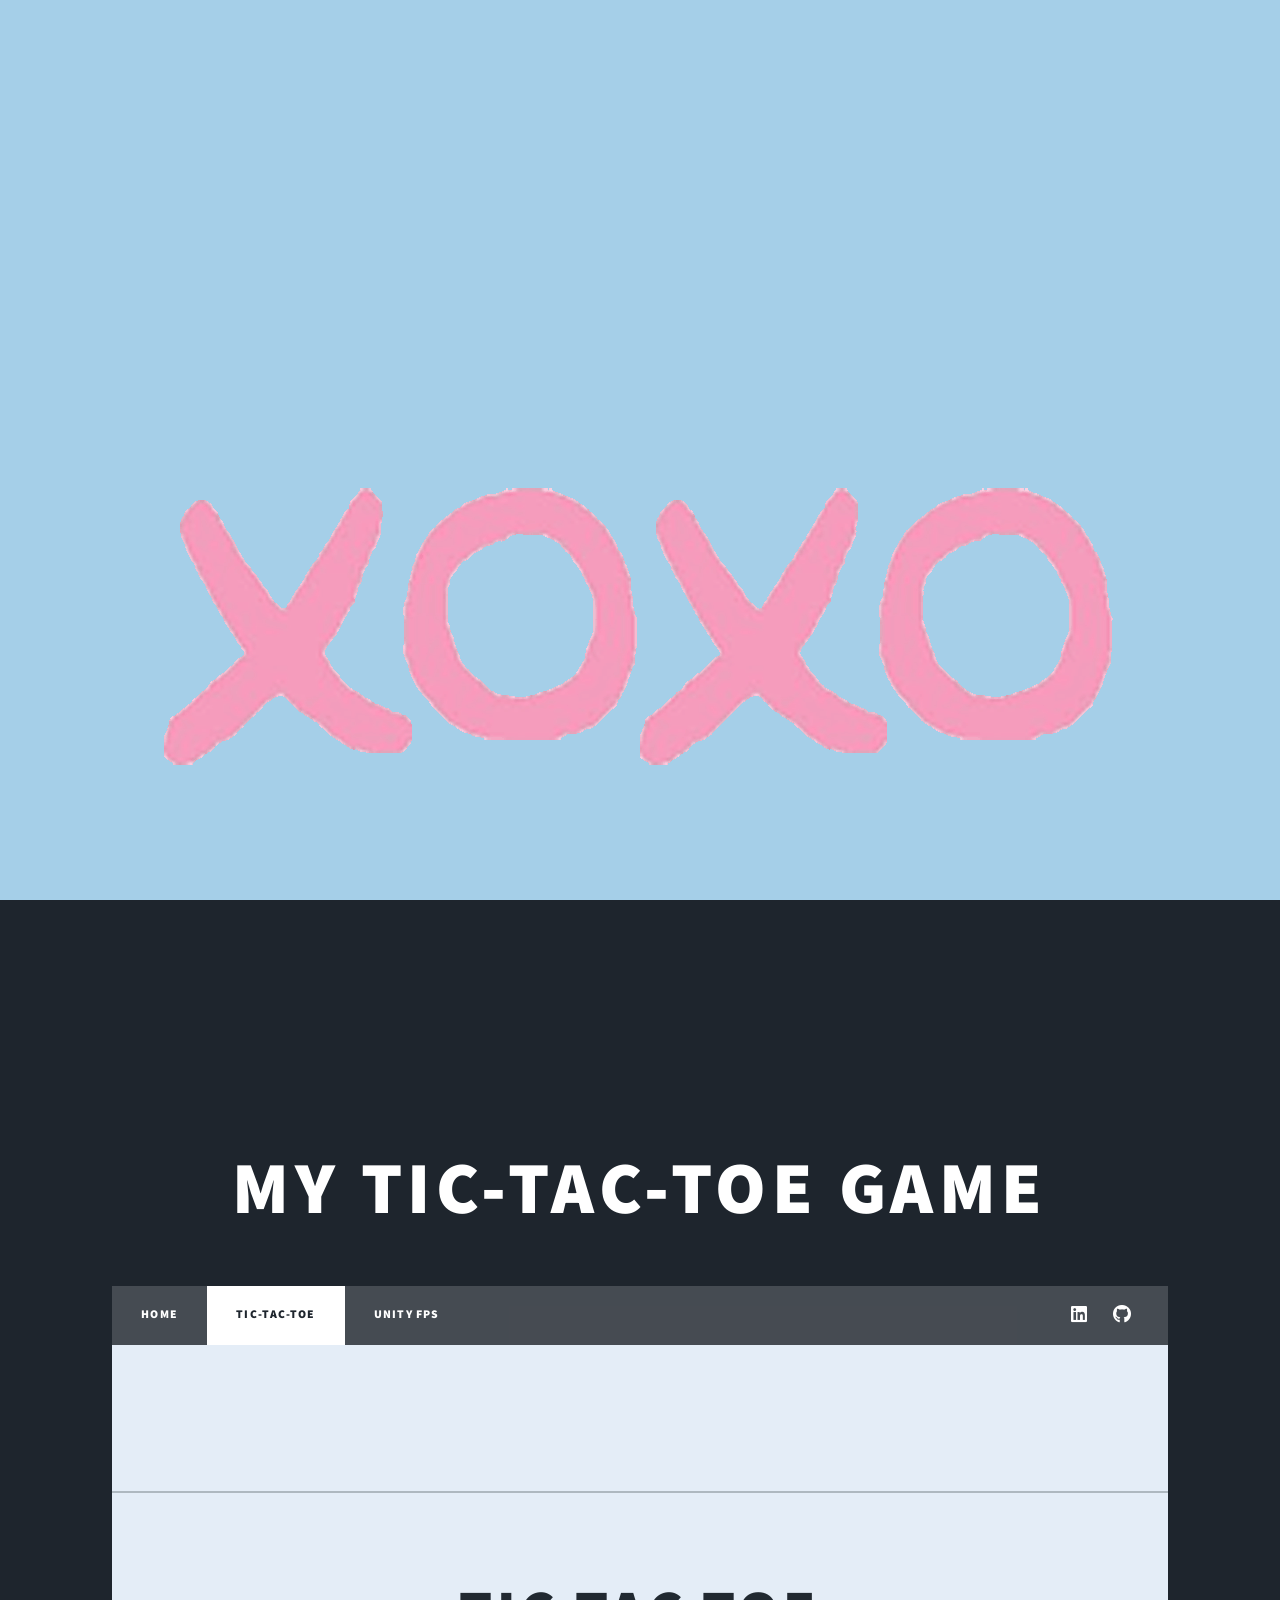
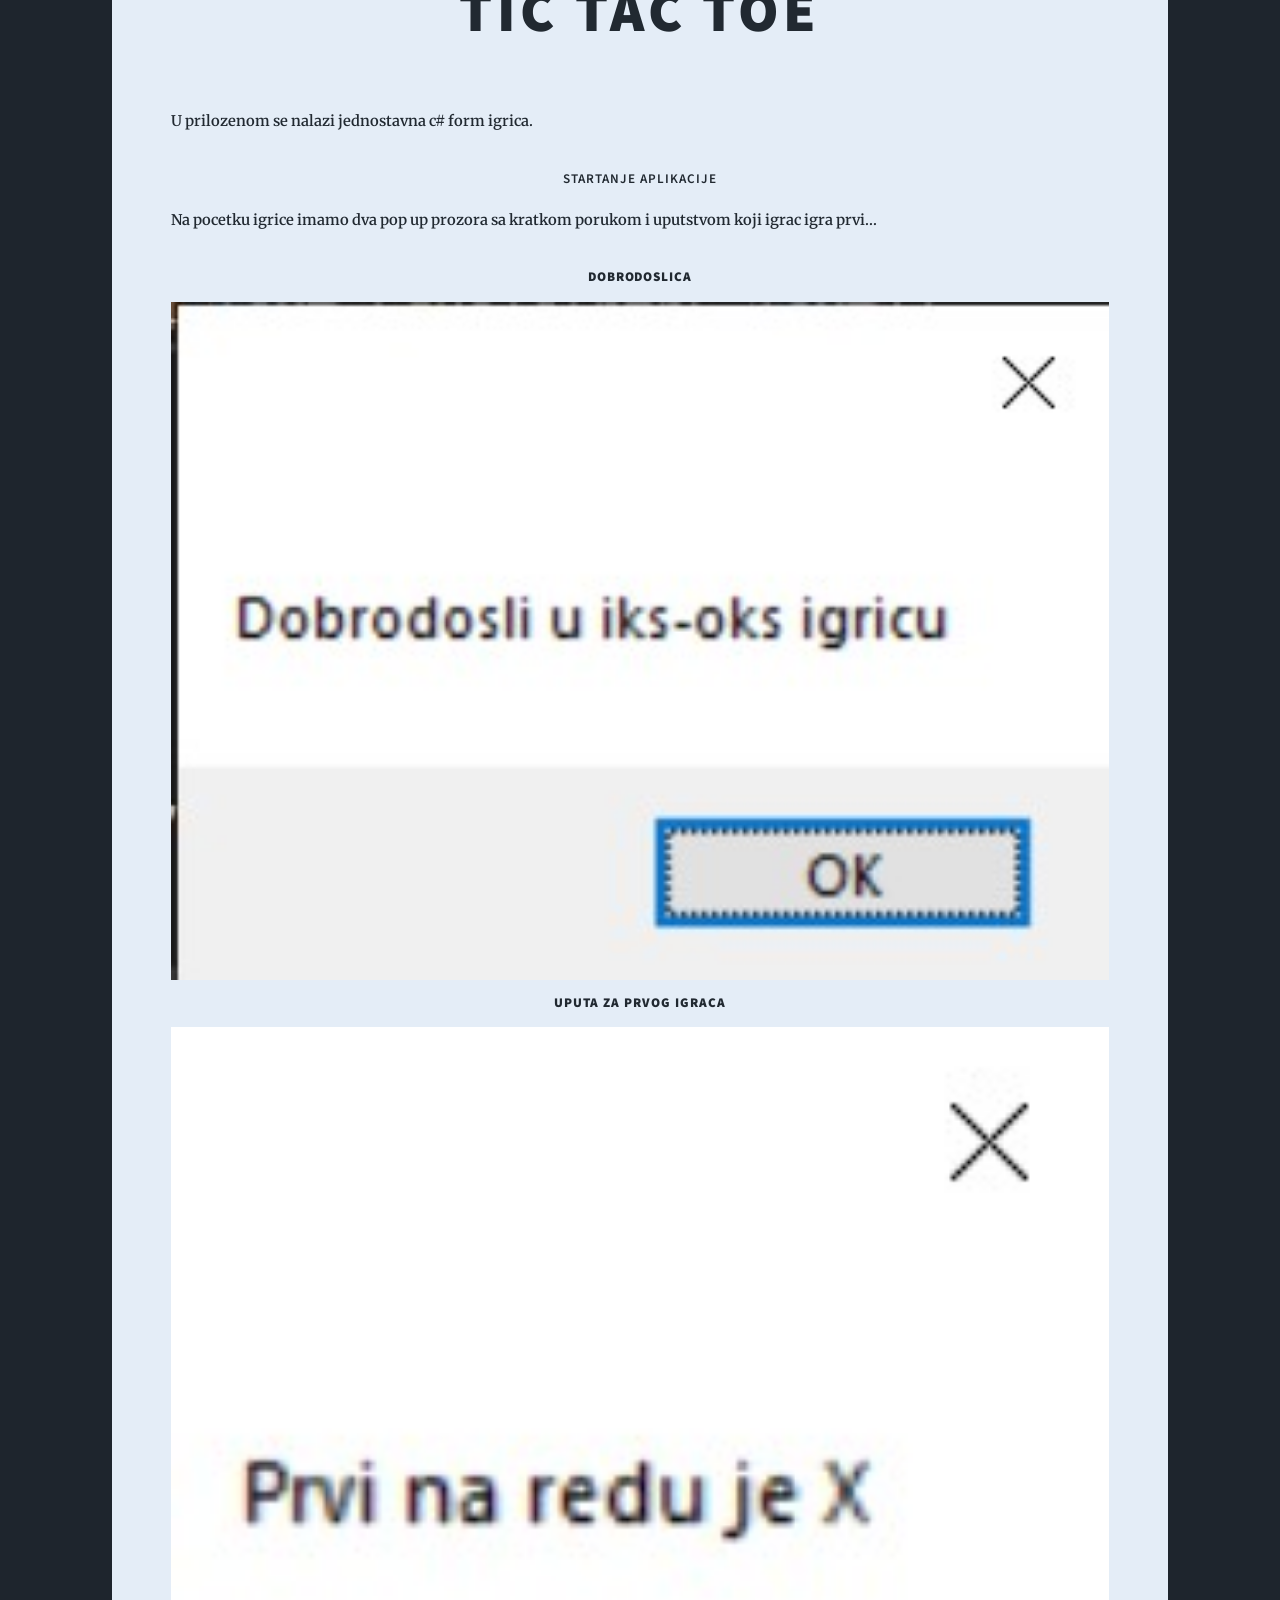
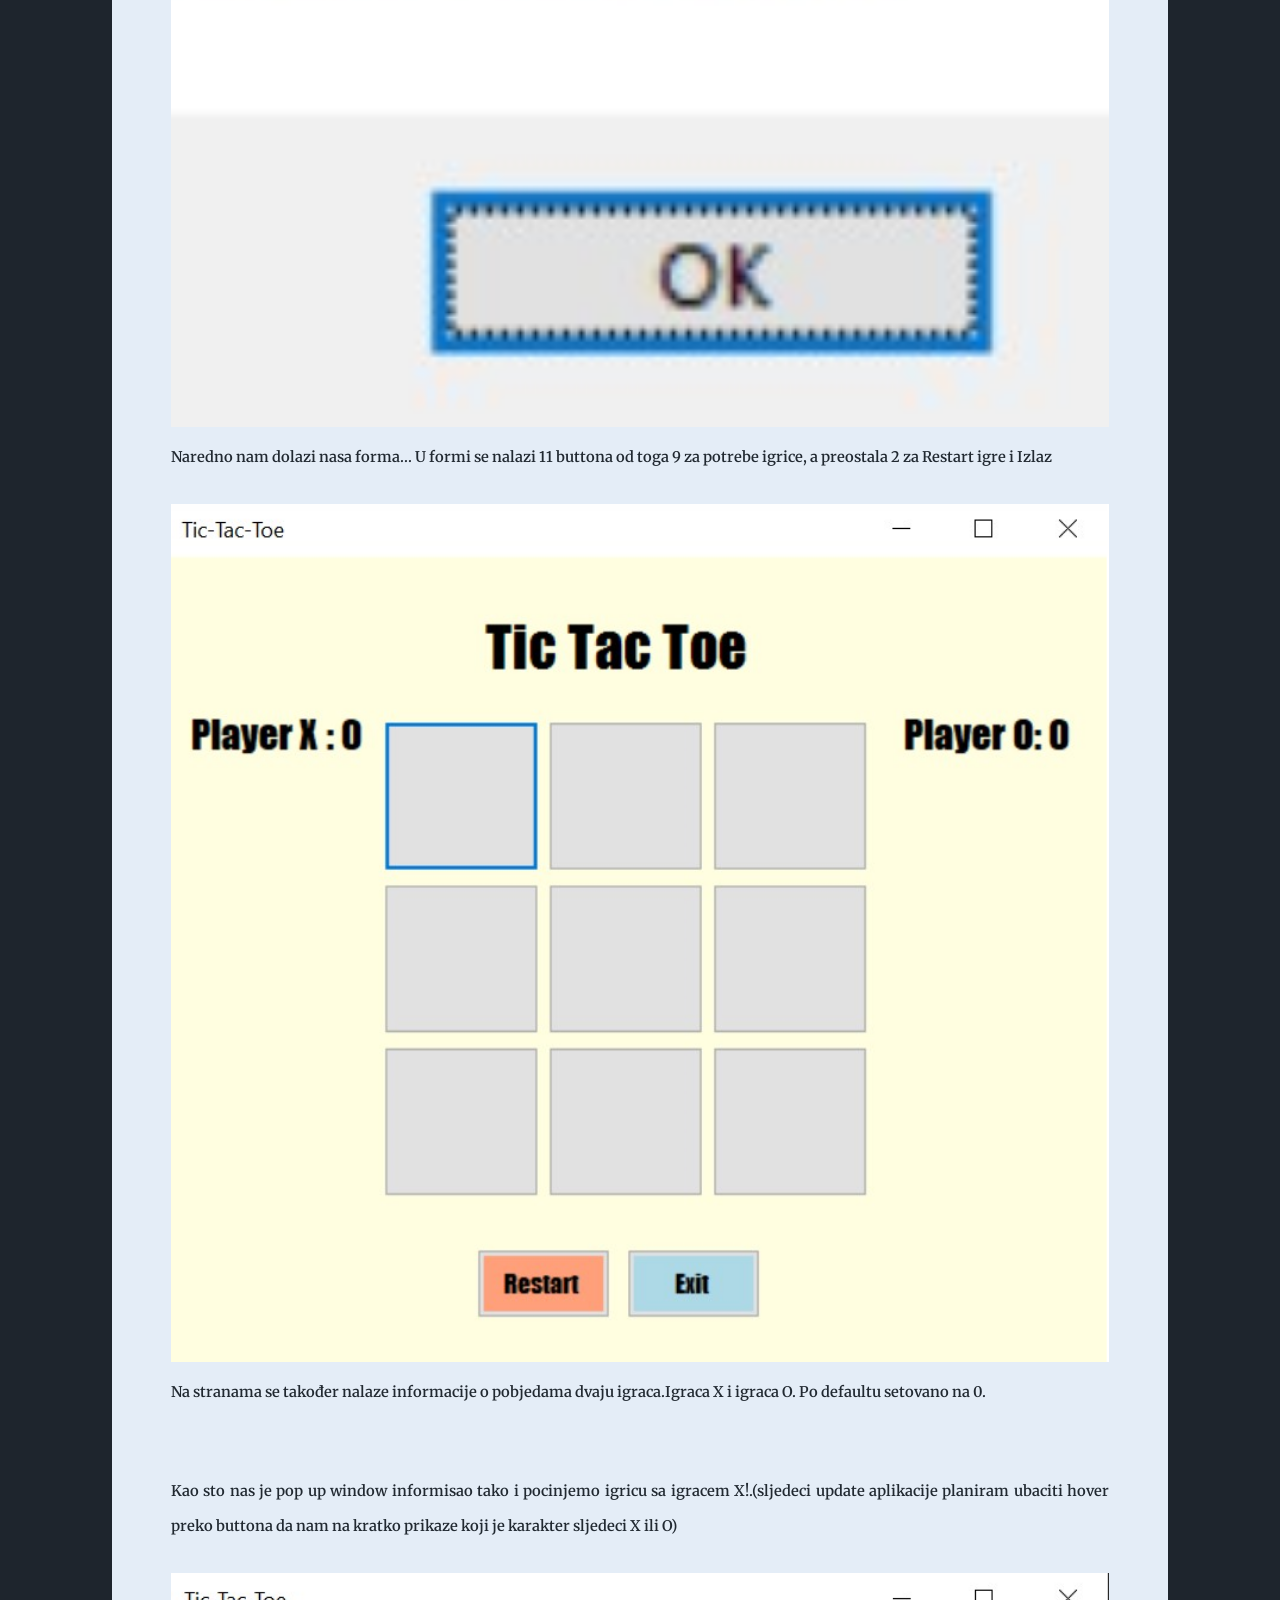
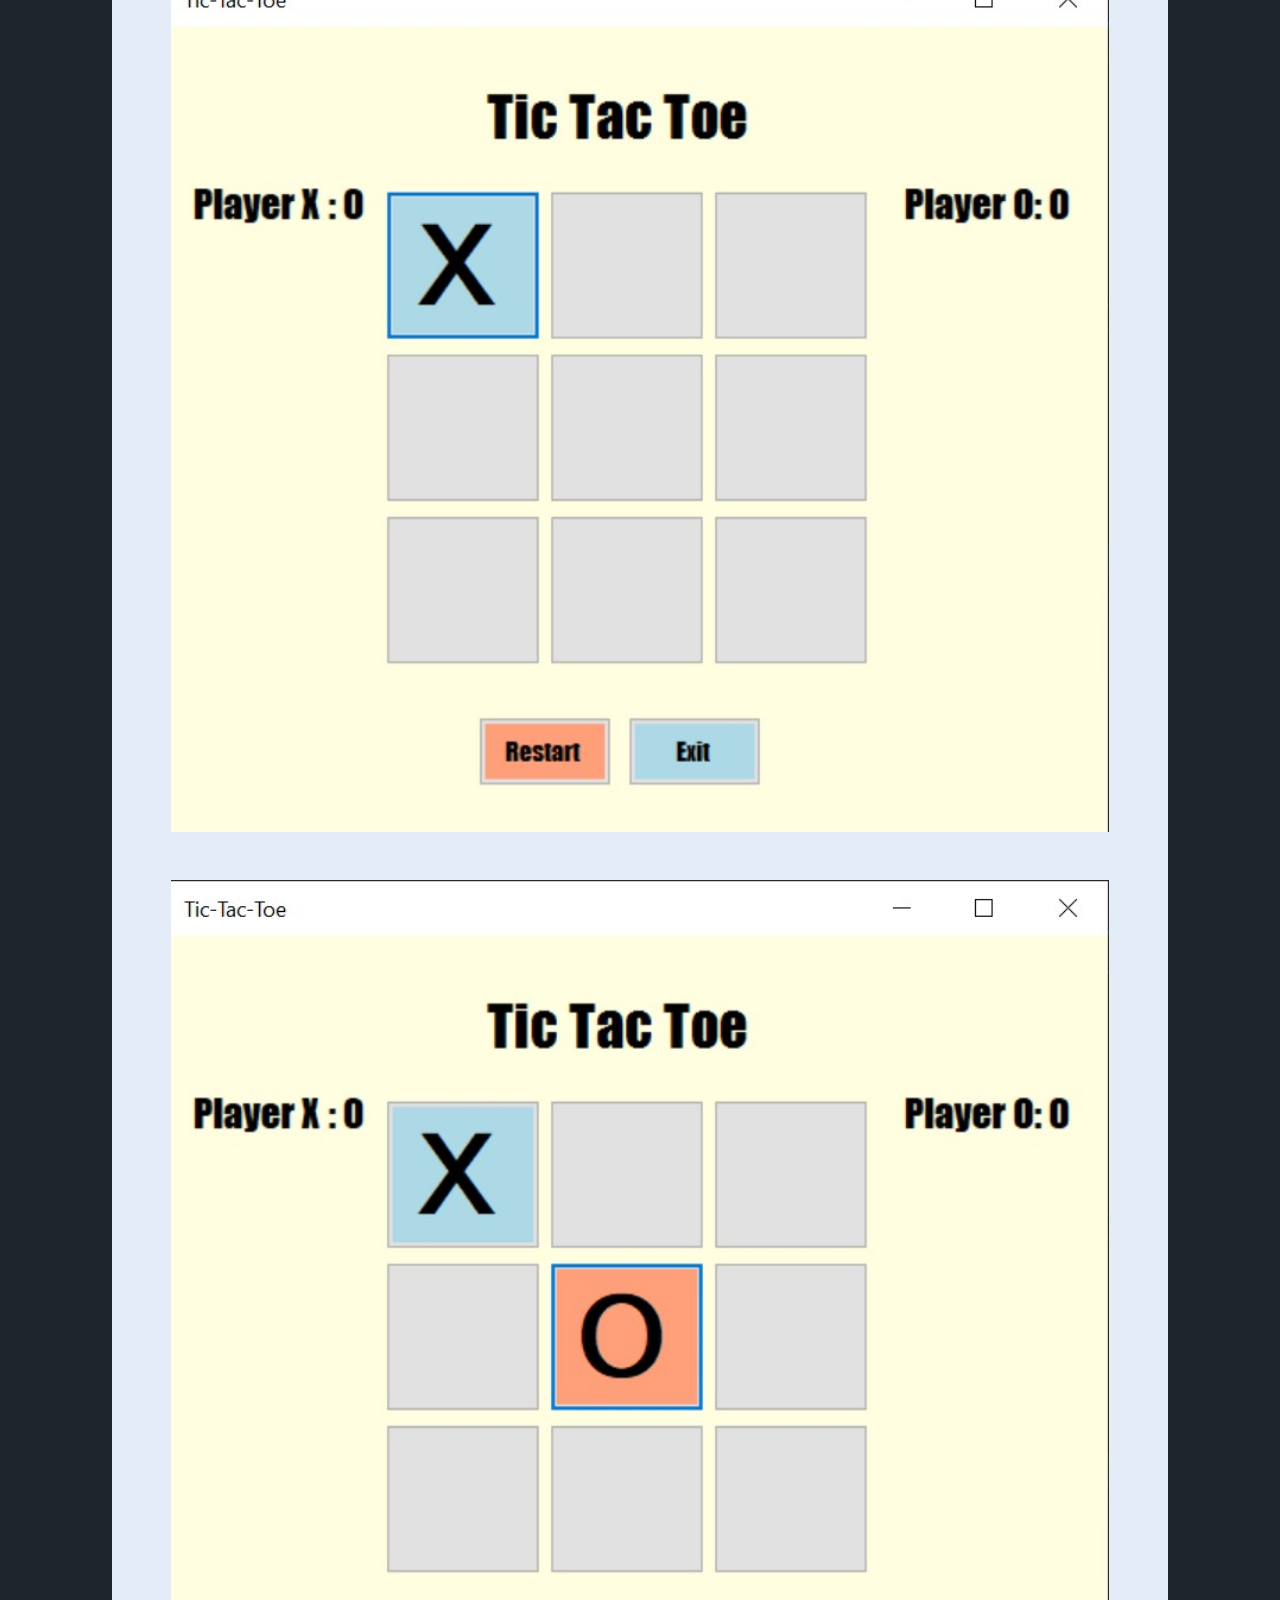
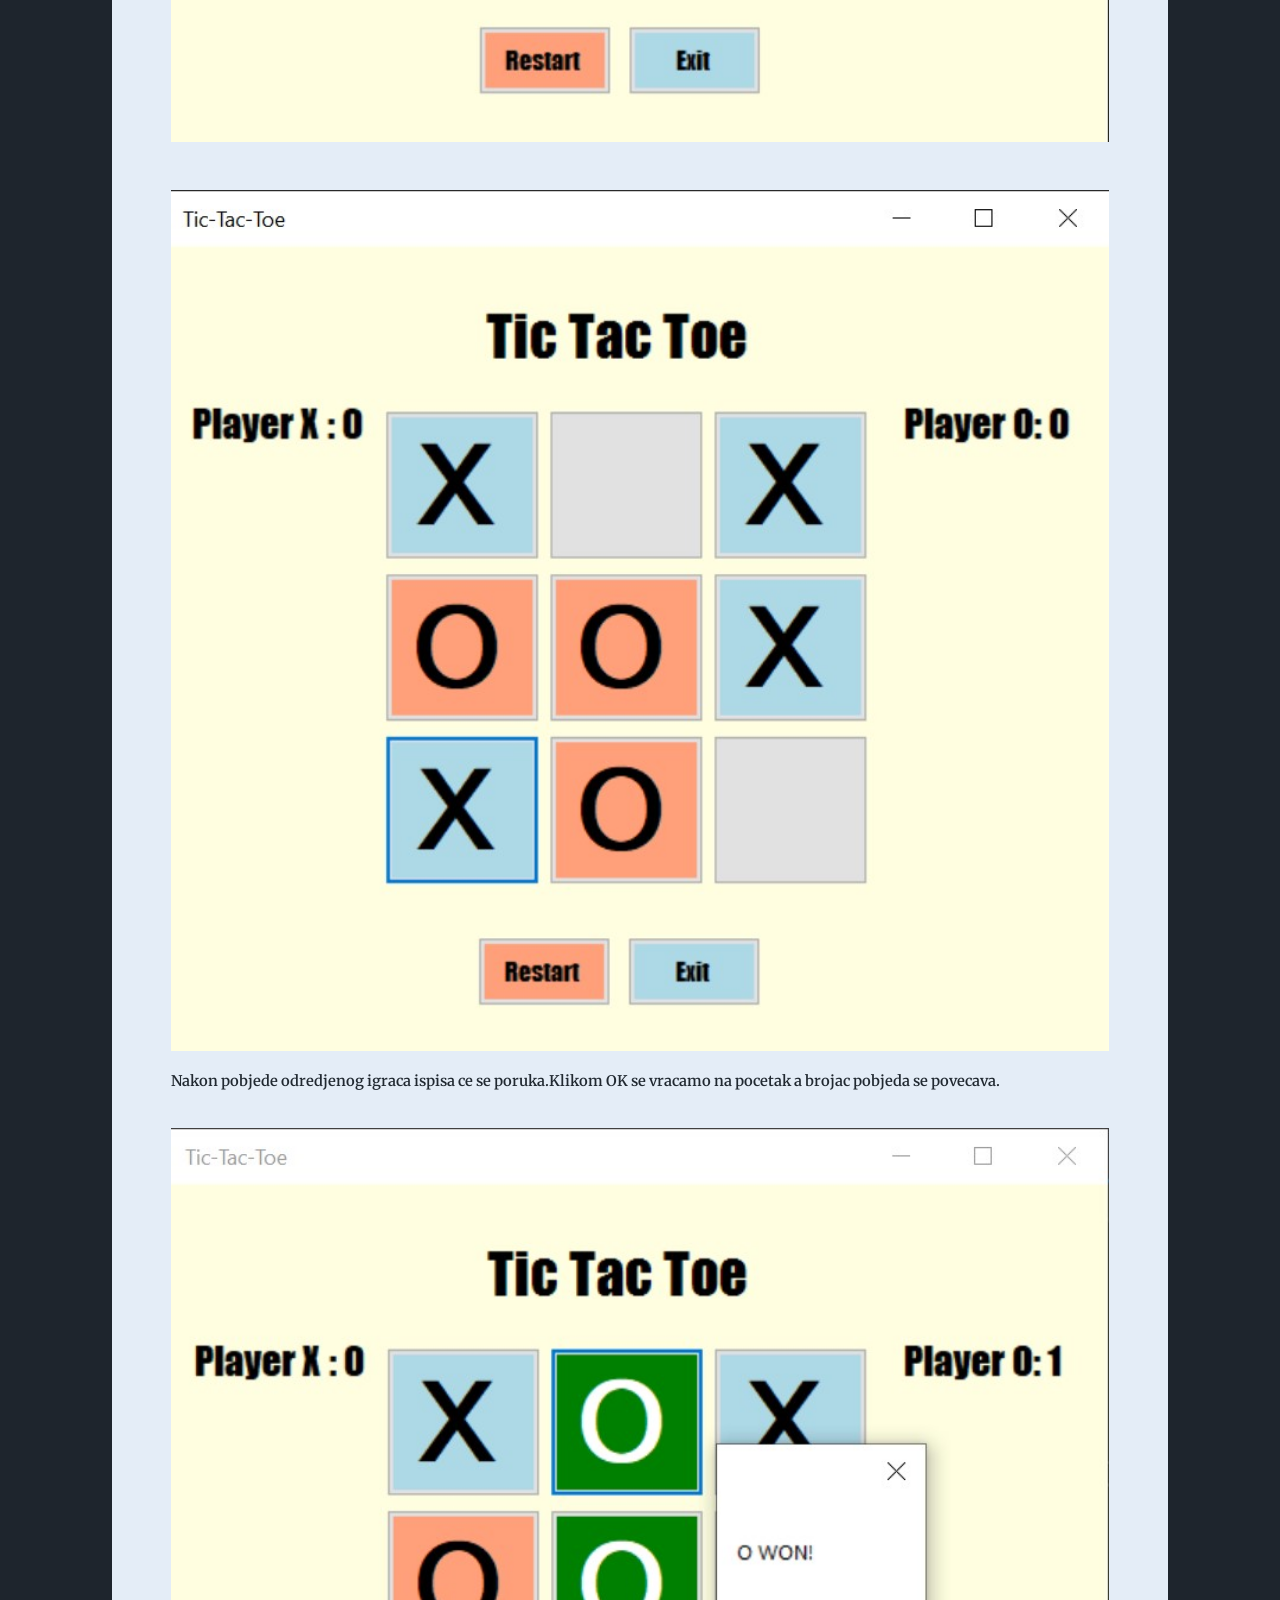
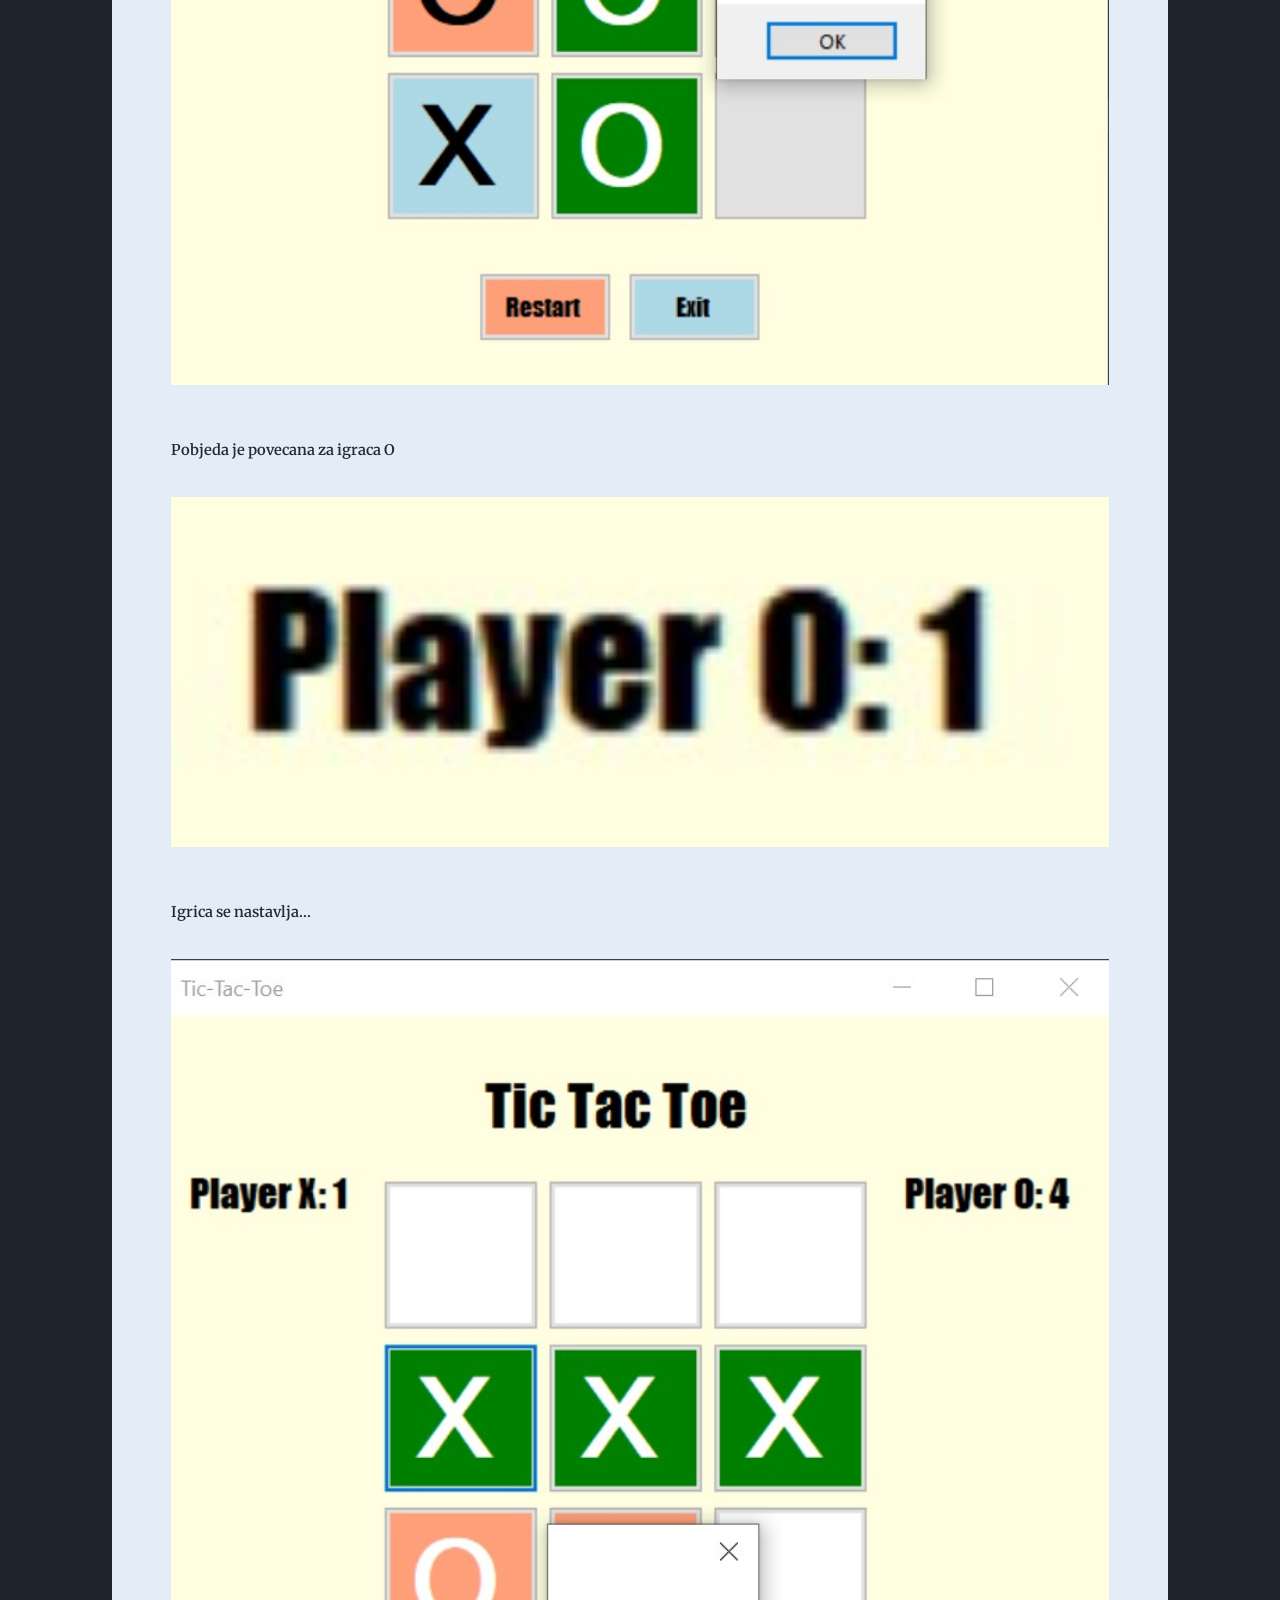
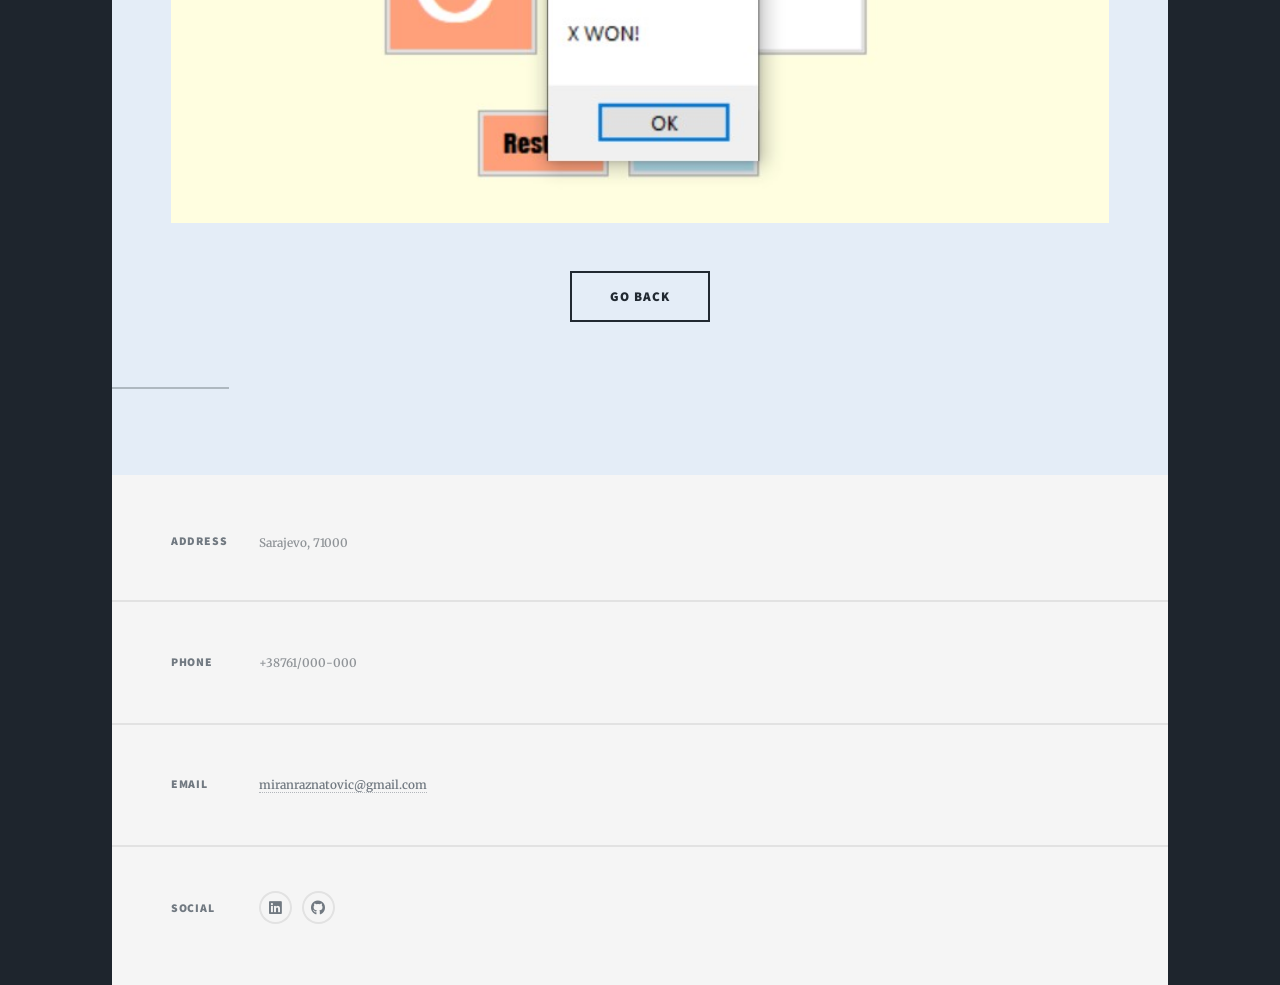
<file: tictactoe.html>
<!DOCTYPE HTML>
<!--
	MIRAN RAŽNATOVIĆ PORTFOLIO - CURRENT VERSION v1. MADE ON 26.12.2020
	This is my tic tac toe page
-->
<html>
	<head>
		<title>M.R.</title>
		<meta charset="utf-8" />
		<meta name="viewport" content="width=device-width, initial-scale=1, user-scalable=no" />
		<link rel="stylesheet" href="assets/css/main.css" />
		<noscript><link rel="stylesheet" href="assets/css/noscript.css" /></noscript>
	</head>

	<div id="load_screen" !important style="margin: 0 auto;">
		<div id="loading" style="display: inline-block;position: relative;"> 
			<h2 style="color:bisque; ">Work hard at work worth doing </h2>
			<a class="image fit" ><img src="images/gif02.gif" alt="Loading" /></a>
		</div>
	</div>

	<body class="is-preload">
		<!-- Wrapper -->
			<div id="wrapper" class="fade-in">

				<!-- Intro -->
					<div id="intro">
						<div id="popup">
							<a id ="popup" class="image fit" ><img src="images/tictactoe/tictactoegif01.gif" alt="Welcome" /></a>
						</div>
						<h1>
							my tic-tac-toe game 
						</h1>
					</div>

				<!-- Header -->
					<header id="header">
						<a class="logo">Dare to have fun?!</a>
					</header>
				
					<!--Nav-->
					<nav id="nav">
						<ul class="links">
							<li><a href="index.html">Home</a></li>
							<li class="active"><a href="tictactoe.html">Tic-Tac-Toe</a></li>
							<li><a href="firstfps.html">Unity FPS</a></li>
						</ul>
						<ul class="icons">
							<li><a href="https://www.linkedin.com/in/miran-raznatovic/" class="icon brands fa-linkedin"><span class="label">linkedin</span></a></li>
							<li><a href="https://github.com/MiranRaz" class="icon brands fa-github"><span class="label">GitHub</span></a></li>
						</ul>
					</nav>
				
				<!-- Main -->
					<div id="main">

						<!-- Featured Post -->
							<article class="post featured">
								<!--CV-->
							<div>
								
							</div>

							</article>

							<section class="post main">
							<article class="post featured" >
								<header class="major">
										<header class="major">
											<h2><a href="https://github.com/MiranRaz/Tic-Tac-Toe/blob/master/README.md" >Tic Tac Toe</a></h2>
										</header>

										<div>
										<p><b>U prilozenom se nalazi jednostavna c# form igrica.
											<h5>Startanje aplikacije</h5>
											<p>Na pocetku igrice imamo dva pop up prozora sa kratkom porukom i uputstvom koji igrac igra prvi...</p>
											<h5>Dobrodoslica</h5>
											<img src="images/tictactoe/tictactoe01.jpg" height="100%" width="100%"/>
											<br>
											
											<h5>Uputa za prvog igraca</h5>
											<img src="images/tictactoe/tictactoe02.jpg" height="100%" width="100%"/>
											<br>
											
											<p>Naredno nam dolazi nasa forma...
											  U formi se nalazi 11 buttona od toga 9 za potrebe igrice,
											  a preostala 2 za Restart igre i Izlaz</p>
											  <img src="images/pic02.png" height="100%" width="100%"/>
											  <p>Na stranama se također nalaze informacije o pobjedama dvaju igraca.Igraca X i igraca O.
											Po defaultu setovano na 0.</p>
											<br>
											
											<p>Kao sto nas je pop up window informisao tako i pocinjemo igricu sa igracem X!.(sljedeci update aplikacije planiram ubaciti hover preko buttona da nam na kratko prikaze koji je karakter sljedeci X ili O)
											</p>
											<img src="images/tictactoe/tictactoe04.jpg" height="100%" width="100%"/>
											<br>
											<br>
											<img src="images/tictactoe/tictactoe05.jpg" height="100%" width="100%"/>
											<br>
											<br>
											<img src="images/tictactoe/tictactoe06.jpg" height="100%" width="100%"/>
											<br>
											<p>Nakon pobjede odredjenog igraca ispisa ce se poruka.Klikom OK se vracamo na pocetak a brojac pobjeda se povecava.</p>
											<img src="images/tictactoe/tictactoe07.jpg" height="100%" width="100%"/>
											<br>
											<br>
											<p>Pobjeda je povecana za igraca O</p>
											<img src="images/tictactoe/tictactoe08.jpg" height="100%" width="100%"/>
											<br>
											<br>
											<p>Igrica se nastavlja...</p>
											<img src="images/tictactoe/tictactoe09.jpg" height="100%" width="100%"/>
											<br>
											<br>
										</div>
										<article class="post featured">
											<a href="games.html" class="button large" >Go back</a>
										</article> 
									</article>
							</section>
					</div>
					
				<!-- Footer -->
					<footer id="footer">
						<section class="split contact">
							<section class="alt">
								<h3>Address</h3>
								<p>Sarajevo, 71000</p>
							</section>
							<section>
								<h3>Phone</h3>
								<p>+38761/000-000</p>
							</section>
							<section>
								<h3>Email</h3>
								<p><a href="mailto:miranraznatovic@gmail.com">miranraznatovic@gmail.com</a></p>
							</section>
							<section>
								<h3>Social</h3>
								<ul class="icons alt">
									<li><a href="https://www.linkedin.com/in/miran-raznatovic/" class="icon brands fa-linkedin"><span class="label">linkedin</span></a></li>
							<li><a href="https://github.com/MiranRaz" class="icon brands fa-github"><span class="label">GitHub</span></a></li>
								</ul>
							</section>
						</section>
					</footer>
			</div>

		<!-- Scripts -->
			<script src="assets/js/jquery.min.js"></script>
			<script src="assets/js/jquery.scrollex.min.js"></script>
			<script src="assets/js/jquery.scrolly.min.js"></script>
			<script src="assets/js/browser.min.js"></script>
			<script src="assets/js/breakpoints.min.js"></script>
			<script src="assets/js/util.js"></script>
			<script src="assets/js/main.js"></script>
			<script src="assets/js/loader.js"></script>

	</body>
</html>
</file>
<file: assets/css/main.css>
@import url(fontawesome-all.min.css);
@import url("https://fonts.googleapis.com/css?family=Merriweather:300,700,300italic,700italic|Source+Sans+Pro:900");




html, body, div, span, applet, object,
iframe, h1, h2, h3, h4, h5, h6, p, blockquote,
pre, a, abbr, acronym, address, big, cite,
code, del, dfn, em, img, ins, kbd, q, s, samp,
small, strike, strong, sub, sup, tt, var, b,
u, i, center, dl, dt, dd, ol, ul, li, fieldset,
form, label, legend, table, caption, tbody,
tfoot, thead, tr, th, td, article, aside,
canvas, details, embed, figure, figcaption,
footer, header, hgroup, menu, nav, output, ruby,
section, summary, time, mark, audio, video {
	margin: 0;
	padding: 0;
	border: 0;
	font-size: 100%;
	font: inherit;
	vertical-align: baseline;}

article, aside, details, figcaption, figure,
footer, header, hgroup, menu, nav, section {
	display: block;}

body {
	line-height: 1;
}

ol, ul {
	list-style: none;
}

blockquote, q {
	quotes: none;
}

	blockquote:before, blockquote:after, q:before, q:after {
		content: '';
		content: none;
	}

table {
	border-collapse: collapse;
	border-spacing: 0;
}

body {
	-webkit-text-size-adjust: none;
}

mark {
	background-color: transparent;
	color: inherit;
}

input::-moz-focus-inner {
	border: 0;
	padding: 0;
}

input, select, textarea {
	-moz-appearance: none;
	-webkit-appearance: none;
	-ms-appearance: none;
	appearance: none;
}

/* Basic */

	@-ms-viewport {
		width: device-width;
	}

	body {
		-ms-overflow-style: scrollbar;
	}

	@media screen and (max-width: 480px) {

		html, body {
			min-width: 320px;
		}

	}

	html {
		box-sizing: border-box;
	}

	*, *:before, *:after {
		box-sizing: inherit;
	}

	body {
		background-color: #1e252d;
	}

		body.is-preload *, body.is-preload *:before, body.is-preload *:after {
			-moz-animation: none !important;
			-webkit-animation: none !important;
			-ms-animation: none !important;
			animation: none !important;
			-moz-transition: none !important;
			-webkit-transition: none !important;
			-ms-transition: none !important;
			transition: none !important;
		}


/* Type */

	html {
		font-size: 16pt;
	}

		@media screen and (max-width: 1680px) {

			html {
				font-size: 12pt;
			}

		}

		@media screen and (max-width: 1280px) {

			html {
				font-size: 11pt;
			}

		}

		@media screen and (max-width: 360px) {

			html {
				font-size: 10pt;
			}

		}

	body {
		color: #212931;
	}

	body, input, select, textarea {
		font-family: "Merriweather", Georgia, serif;
		font-weight: 300;
		font-size: 1rem;
		line-height: 2.375;
	}

	a {
		-moz-transition: color 0.2s ease-in-out, background-color 0.2s ease-in-out, border-color 0.2s ease-in-out, box-shadow 0.2s ease-in-out;
		-webkit-transition: color 0.2s ease-in-out, background-color 0.2s ease-in-out, border-color 0.2s ease-in-out, box-shadow 0.2s ease-in-out;
		-ms-transition: color 0.2s ease-in-out, background-color 0.2s ease-in-out, border-color 0.2s ease-in-out, box-shadow 0.2s ease-in-out;
		transition: color 0.2s ease-in-out, background-color 0.2s ease-in-out, border-color 0.2s ease-in-out, box-shadow 0.2s ease-in-out;
		border-bottom: dotted 1px;
		text-decoration: none;
	}

		a:hover {
			border-bottom-color: transparent;
		}

	strong, b {
		font-weight: 600;
	}

	em, i {
		font-style: italic;
	}

	p {
		text-align: justify;
		margin: 0 0 2rem 0;
	}

	h1, h2, h3, h4, h5, h6 {
		font-family: "Source Sans Pro", Helvetica, sans-serif;
		font-weight: 900;
		line-height: 1.5;
		letter-spacing: 0.075em;
		text-transform: uppercase;
		margin: 0 0 1rem 0;
	}

		h1 a, h2 a, h3 a, h4 a, h5 a, h6 a {
			border-bottom: 0;
			color: inherit;
			text-decoration: none;
		}

	h1 {
		font-size: 4rem;
		line-height: 1.1;
		margin: 0 0 2rem 0;
	}

	h2 {
		font-size: 1.75rem;
		line-height: 1.3;
		margin: 0 0 1.5rem 0;
	}

	h3 {
		font-size: 1.25rem;
		margin: 0 0 1.5rem 0;
	}

	h4 {
		font-size: 1rem;
	}

	h5 {
		font-size: 0.9rem;
	}

	h6 {
		font-size: 0.8rem;
	}

	sub {
		font-size: 0.8rem;
		position: relative;
		top: 0.5rem;
	}

	sup {
		font-size: 0.8rem;
		position: relative;
		top: -0.5rem;
	}

	blockquote {
		border-left: solid 4px;
		font-style: italic;
		margin: 0 0 2rem 0;
		padding: 0.5rem 0 0.5rem 2rem;
	}

	code {
		border: solid 2px;
		font-family: "Courier New", monospace;
		font-size: 0.9rem;
		margin: 0 0.25rem;
		padding: 0.25rem 0.65rem;
	}

	pre {
		-webkit-overflow-scrolling: touch;
		font-family: "Courier New", monospace;
		font-size: 0.9rem;
		margin: 0 0 2rem 0;
	}

		pre code {
			display: block;
			line-height: 1.75;
			padding: 1rem 1.5rem;
			overflow-x: auto;
		}

	hr {
		border: 0;
		border-bottom: solid 2px;
		margin: 3rem 0;
	}

		hr.major {
			margin: 5rem 0;
		}

	.align-left {
		text-align: left;
	}

	.align-center {
		text-align: center;
	}

	.align-right {
		text-align: right;
	}

	input, select, textarea {
		color: #212931;
	}

	a {
		color: #212931;
		border-bottom-color: rgba(33, 41, 49, 0.5);
	}

		a:hover {
			border-bottom-color: transparent;
			color: #f0b17d !important;
		}

	strong, b {
		color: #212931;
	}

	h1, h2, h3, h4, h5, h6 {
		color: #212931;
	}

	blockquote {
		border-left-color: #eeeeee;
	}

	code {
		background: rgba(220, 220, 220, 0.25);
		border-color: #eeeeee;
	}

	hr {
		border-bottom-color: #eeeeee;
	}

/* Row */

	.row {
		display: flex;
		flex-wrap: wrap;
		box-sizing: border-box;
		align-items: stretch;
	}

		.row > * {
			box-sizing: border-box;
		}

		.row.gtr-uniform > * > :last-child {
			margin-bottom: 0;
		}

		.row.aln-left {
			justify-content: flex-start;
		}

		.row.aln-center {
			justify-content: center;
		}

		.row.aln-right {
			justify-content: flex-end;
		}

		.row.aln-top {
			align-items: flex-start;
		}

		.row.aln-middle {
			align-items: center;
		}

		.row.aln-bottom {
			align-items: flex-end;
		}

		.row > .imp {
			order: -1;
		}

		.row > .col-1 {
			width: 8.33333%;
		}

		.row > .off-1 {
			margin-left: 8.33333%;
		}

		.row > .col-2 {
			width: 16.66667%;
		}

		.row > .off-2 {
			margin-left: 16.66667%;
		}

		.row > .col-3 {
			width: 25%;
		}

		.row > .off-3 {
			margin-left: 25%;
		}

		.row > .col-4 {
			width: 33.33333%;
		}

		.row > .off-4 {
			margin-left: 33.33333%;
		}

		.row > .col-5 {
			width: 41.66667%;
		}

		.row > .off-5 {
			margin-left: 41.66667%;
		}

		.row > .col-6 {
			width: 50%;
		}

		.row > .off-6 {
			margin-left: 50%;
		}

		.row > .col-7 {
			width: 58.33333%;
		}

		.row > .off-7 {
			margin-left: 58.33333%;
		}

		.row > .col-8 {
			width: 66.66667%;
		}

		.row > .off-8 {
			margin-left: 66.66667%;
		}

		.row > .col-9 {
			width: 75%;
		}

		.row > .off-9 {
			margin-left: 75%;
		}

		.row > .col-10 {
			width: 83.33333%;
		}

		.row > .off-10 {
			margin-left: 83.33333%;
		}

		.row > .col-11 {
			width: 91.66667%;
		}

		.row > .off-11 {
			margin-left: 91.66667%;
		}

		.row > .col-12 {
			width: 100%;
		}

		.row > .off-12 {
			margin-left: 100%;
		}

		.row.gtr-0 {
			margin-top: 0;
			margin-left: 0rem;
		}

			.row.gtr-0 > * {
				padding: 0 0 0 0rem;
			}

			.row.gtr-0.gtr-uniform {
				margin-top: 0rem;
			}

				.row.gtr-0.gtr-uniform > * {
					padding-top: 0rem;
				}

		.row.gtr-25 {
			margin-top: 0;
			margin-left: -0.375rem;
		}

			.row.gtr-25 > * {
				padding: 0 0 0 0.375rem;
			}

			.row.gtr-25.gtr-uniform {
				margin-top: -0.375rem;
			}

				.row.gtr-25.gtr-uniform > * {
					padding-top: 0.375rem;
				}

		.row.gtr-50 {
			margin-top: 0;
			margin-left: -0.75rem;
		}

			.row.gtr-50 > * {
				padding: 0 0 0 0.75rem;
			}

			.row.gtr-50.gtr-uniform {
				margin-top: -0.75rem;
			}

				.row.gtr-50.gtr-uniform > * {
					padding-top: 0.75rem;
				}

		.row {
			margin-top: 0;
			margin-left: -1.5rem;
		}

			.row > * {
				padding: 0 0 0 1.5rem;
			}

			.row.gtr-uniform {
				margin-top: -1.5rem;
			}

				.row.gtr-uniform > * {
					padding-top: 1.5rem;
				}

		.row.gtr-150 {
			margin-top: 0;
			margin-left: -2.25rem;
		}

			.row.gtr-150 > * {
				padding: 0 0 0 2.25rem;
			}

			.row.gtr-150.gtr-uniform {
				margin-top: -2.25rem;
			}

				.row.gtr-150.gtr-uniform > * {
					padding-top: 2.25rem;
				}

		.row.gtr-200 {
			margin-top: 0;
			margin-left: -3rem;
		}

			.row.gtr-200 > * {
				padding: 0 0 0 3rem;
			}

			.row.gtr-200.gtr-uniform {
				margin-top: -3rem;
			}

				.row.gtr-200.gtr-uniform > * {
					padding-top: 3rem;
				}

		@media screen and (max-width: 1680px) {

			.row {
				display: flex;
				flex-wrap: wrap;
				box-sizing: border-box;
				align-items: stretch;
			}

				.row > * {
					box-sizing: border-box;
				}

				.row.gtr-uniform > * > :last-child {
					margin-bottom: 0;
				}

				.row.aln-left {
					justify-content: flex-start;
				}

				.row.aln-center {
					justify-content: center;
				}

				.row.aln-right {
					justify-content: flex-end;
				}

				.row.aln-top {
					align-items: flex-start;
				}

				.row.aln-middle {
					align-items: center;
				}

				.row.aln-bottom {
					align-items: flex-end;
				}

				.row > .imp-xlarge {
					order: -1;
				}

				.row > .col-1-xlarge {
					width: 8.33333%;
				}

				.row > .off-1-xlarge {
					margin-left: 8.33333%;
				}

				.row > .col-2-xlarge {
					width: 16.66667%;
				}

				.row > .off-2-xlarge {
					margin-left: 16.66667%;
				}

				.row > .col-3-xlarge {
					width: 25%;
				}

				.row > .off-3-xlarge {
					margin-left: 25%;
				}

				.row > .col-4-xlarge {
					width: 33.33333%;
				}

				.row > .off-4-xlarge {
					margin-left: 33.33333%;
				}

				.row > .col-5-xlarge {
					width: 41.66667%;
				}

				.row > .off-5-xlarge {
					margin-left: 41.66667%;
				}

				.row > .col-6-xlarge {
					width: 50%;
				}

				.row > .off-6-xlarge {
					margin-left: 50%;
				}

				.row > .col-7-xlarge {
					width: 58.33333%;
				}

				.row > .off-7-xlarge {
					margin-left: 58.33333%;
				}

				.row > .col-8-xlarge {
					width: 66.66667%;
				}

				.row > .off-8-xlarge {
					margin-left: 66.66667%;
				}

				.row > .col-9-xlarge {
					width: 75%;
				}

				.row > .off-9-xlarge {
					margin-left: 75%;
				}

				.row > .col-10-xlarge {
					width: 83.33333%;
				}

				.row > .off-10-xlarge {
					margin-left: 83.33333%;
				}

				.row > .col-11-xlarge {
					width: 91.66667%;
				}

				.row > .off-11-xlarge {
					margin-left: 91.66667%;
				}

				.row > .col-12-xlarge {
					width: 100%;
				}

				.row > .off-12-xlarge {
					margin-left: 100%;
				}

				.row.gtr-0 {
					margin-top: 0;
					margin-left: 0rem;
				}

					.row.gtr-0 > * {
						padding: 0 0 0 0rem;
					}

					.row.gtr-0.gtr-uniform {
						margin-top: 0rem;
					}

						.row.gtr-0.gtr-uniform > * {
							padding-top: 0rem;
						}

				.row.gtr-25 {
					margin-top: 0;
					margin-left: -0.375rem;
				}

					.row.gtr-25 > * {
						padding: 0 0 0 0.375rem;
					}

					.row.gtr-25.gtr-uniform {
						margin-top: -0.375rem;
					}

						.row.gtr-25.gtr-uniform > * {
							padding-top: 0.375rem;
						}

				.row.gtr-50 {
					margin-top: 0;
					margin-left: -0.75rem;
				}

					.row.gtr-50 > * {
						padding: 0 0 0 0.75rem;
					}

					.row.gtr-50.gtr-uniform {
						margin-top: -0.75rem;
					}

						.row.gtr-50.gtr-uniform > * {
							padding-top: 0.75rem;
						}

				.row {
					margin-top: 0;
					margin-left: -1.5rem;
				}

					.row > * {
						padding: 0 0 0 1.5rem;
					}

					.row.gtr-uniform {
						margin-top: -1.5rem;
					}

						.row.gtr-uniform > * {
							padding-top: 1.5rem;
						}

				.row.gtr-150 {
					margin-top: 0;
					margin-left: -2.25rem;
				}

					.row.gtr-150 > * {
						padding: 0 0 0 2.25rem;
					}

					.row.gtr-150.gtr-uniform {
						margin-top: -2.25rem;
					}

						.row.gtr-150.gtr-uniform > * {
							padding-top: 2.25rem;
						}

				.row.gtr-200 {
					margin-top: 0;
					margin-left: -3rem;
				}

					.row.gtr-200 > * {
						padding: 0 0 0 3rem;
					}

					.row.gtr-200.gtr-uniform {
						margin-top: -3rem;
					}

						.row.gtr-200.gtr-uniform > * {
							padding-top: 3rem;
						}

		}

		@media screen and (max-width: 1280px) {

			.row {
				display: flex;
				flex-wrap: wrap;
				box-sizing: border-box;
				align-items: stretch;
			}

				.row > * {
					box-sizing: border-box;
				}

				.row.gtr-uniform > * > :last-child {
					margin-bottom: 0;
				}

				.row.aln-left {
					justify-content: flex-start;
				}

				.row.aln-center {
					justify-content: center;
				}

				.row.aln-right {
					justify-content: flex-end;
				}

				.row.aln-top {
					align-items: flex-start;
				}

				.row.aln-middle {
					align-items: center;
				}

				.row.aln-bottom {
					align-items: flex-end;
				}

				.row > .imp-large {
					order: -1;
				}

				.row > .col-1-large {
					width: 8.33333%;
				}

				.row > .off-1-large {
					margin-left: 8.33333%;
				}

				.row > .col-2-large {
					width: 16.66667%;
				}

				.row > .off-2-large {
					margin-left: 16.66667%;
				}

				.row > .col-3-large {
					width: 25%;
				}

				.row > .off-3-large {
					margin-left: 25%;
				}

				.row > .col-4-large {
					width: 33.33333%;
				}

				.row > .off-4-large {
					margin-left: 33.33333%;
				}

				.row > .col-5-large {
					width: 41.66667%;
				}

				.row > .off-5-large {
					margin-left: 41.66667%;
				}

				.row > .col-6-large {
					width: 50%;
				}

				.row > .off-6-large {
					margin-left: 50%;
				}

				.row > .col-7-large {
					width: 58.33333%;
				}

				.row > .off-7-large {
					margin-left: 58.33333%;
				}

				.row > .col-8-large {
					width: 66.66667%;
				}

				.row > .off-8-large {
					margin-left: 66.66667%;
				}

				.row > .col-9-large {
					width: 75%;
				}

				.row > .off-9-large {
					margin-left: 75%;
				}

				.row > .col-10-large {
					width: 83.33333%;
				}

				.row > .off-10-large {
					margin-left: 83.33333%;
				}

				.row > .col-11-large {
					width: 91.66667%;
				}

				.row > .off-11-large {
					margin-left: 91.66667%;
				}

				.row > .col-12-large {
					width: 100%;
				}

				.row > .off-12-large {
					margin-left: 100%;
				}

				.row.gtr-0 {
					margin-top: 0;
					margin-left: 0rem;
				}

					.row.gtr-0 > * {
						padding: 0 0 0 0rem;
					}

					.row.gtr-0.gtr-uniform {
						margin-top: 0rem;
					}

						.row.gtr-0.gtr-uniform > * {
							padding-top: 0rem;
						}

				.row.gtr-25 {
					margin-top: 0;
					margin-left: -0.375rem;
				}

					.row.gtr-25 > * {
						padding: 0 0 0 0.375rem;
					}

					.row.gtr-25.gtr-uniform {
						margin-top: -0.375rem;
					}

						.row.gtr-25.gtr-uniform > * {
							padding-top: 0.375rem;
						}

				.row.gtr-50 {
					margin-top: 0;
					margin-left: -0.75rem;
				}

					.row.gtr-50 > * {
						padding: 0 0 0 0.75rem;
					}

					.row.gtr-50.gtr-uniform {
						margin-top: -0.75rem;
					}

						.row.gtr-50.gtr-uniform > * {
							padding-top: 0.75rem;
						}

				.row {
					margin-top: 0;
					margin-left: -1.5rem;
				}

					.row > * {
						padding: 0 0 0 1.5rem;
					}

					.row.gtr-uniform {
						margin-top: -1.5rem;
					}

						.row.gtr-uniform > * {
							padding-top: 1.5rem;
						}

				.row.gtr-150 {
					margin-top: 0;
					margin-left: -2.25rem;
				}

					.row.gtr-150 > * {
						padding: 0 0 0 2.25rem;
					}

					.row.gtr-150.gtr-uniform {
						margin-top: -2.25rem;
					}

						.row.gtr-150.gtr-uniform > * {
							padding-top: 2.25rem;
						}

				.row.gtr-200 {
					margin-top: 0;
					margin-left: -3rem;
				}

					.row.gtr-200 > * {
						padding: 0 0 0 3rem;
					}

					.row.gtr-200.gtr-uniform {
						margin-top: -3rem;
					}

						.row.gtr-200.gtr-uniform > * {
							padding-top: 3rem;
						}

		}

		@media screen and (max-width: 980px) {

			.row {
				display: flex;
				flex-wrap: wrap;
				box-sizing: border-box;
				align-items: stretch;
			}

				.row > * {
					box-sizing: border-box;
				}

				.row.gtr-uniform > * > :last-child {
					margin-bottom: 0;
				}

				.row.aln-left {
					justify-content: flex-start;
				}

				.row.aln-center {
					justify-content: center;
				}

				.row.aln-right {
					justify-content: flex-end;
				}

				.row.aln-top {
					align-items: flex-start;
				}

				.row.aln-middle {
					align-items: center;
				}

				.row.aln-bottom {
					align-items: flex-end;
				}

				.row > .imp-medium {
					order: -1;
				}

				.row > .col-1-medium {
					width: 8.33333%;
				}

				.row > .off-1-medium {
					margin-left: 8.33333%;
				}

				.row > .col-2-medium {
					width: 16.66667%;
				}

				.row > .off-2-medium {
					margin-left: 16.66667%;
				}

				.row > .col-3-medium {
					width: 25%;
				}

				.row > .off-3-medium {
					margin-left: 25%;
				}

				.row > .col-4-medium {
					width: 33.33333%;
				}

				.row > .off-4-medium {
					margin-left: 33.33333%;
				}

				.row > .col-5-medium {
					width: 41.66667%;
				}

				.row > .off-5-medium {
					margin-left: 41.66667%;
				}

				.row > .col-6-medium {
					width: 50%;
				}

				.row > .off-6-medium {
					margin-left: 50%;
				}

				.row > .col-7-medium {
					width: 58.33333%;
				}

				.row > .off-7-medium {
					margin-left: 58.33333%;
				}

				.row > .col-8-medium {
					width: 66.66667%;
				}

				.row > .off-8-medium {
					margin-left: 66.66667%;
				}

				.row > .col-9-medium {
					width: 75%;
				}

				.row > .off-9-medium {
					margin-left: 75%;
				}

				.row > .col-10-medium {
					width: 83.33333%;
				}

				.row > .off-10-medium {
					margin-left: 83.33333%;
				}

				.row > .col-11-medium {
					width: 91.66667%;
				}

				.row > .off-11-medium {
					margin-left: 91.66667%;
				}

				.row > .col-12-medium {
					width: 100%;
				}

				.row > .off-12-medium {
					margin-left: 100%;
				}

				.row.gtr-0 {
					margin-top: 0;
					margin-left: 0rem;
				}

					.row.gtr-0 > * {
						padding: 0 0 0 0rem;
					}

					.row.gtr-0.gtr-uniform {
						margin-top: 0rem;
					}

						.row.gtr-0.gtr-uniform > * {
							padding-top: 0rem;
						}

				.row.gtr-25 {
					margin-top: 0;
					margin-left: -0.375rem;
				}

					.row.gtr-25 > * {
						padding: 0 0 0 0.375rem;
					}

					.row.gtr-25.gtr-uniform {
						margin-top: -0.375rem;
					}

						.row.gtr-25.gtr-uniform > * {
							padding-top: 0.375rem;
						}

				.row.gtr-50 {
					margin-top: 0;
					margin-left: -0.75rem;
				}

					.row.gtr-50 > * {
						padding: 0 0 0 0.75rem;
					}

					.row.gtr-50.gtr-uniform {
						margin-top: -0.75rem;
					}

						.row.gtr-50.gtr-uniform > * {
							padding-top: 0.75rem;
						}

				.row {
					margin-top: 0;
					margin-left: -1.5rem;
				}

					.row > * {
						padding: 0 0 0 1.5rem;
					}

					.row.gtr-uniform {
						margin-top: -1.5rem;
					}

						.row.gtr-uniform > * {
							padding-top: 1.5rem;
						}

				.row.gtr-150 {
					margin-top: 0;
					margin-left: -2.25rem;
				}

					.row.gtr-150 > * {
						padding: 0 0 0 2.25rem;
					}

					.row.gtr-150.gtr-uniform {
						margin-top: -2.25rem;
					}

						.row.gtr-150.gtr-uniform > * {
							padding-top: 2.25rem;
						}

				.row.gtr-200 {
					margin-top: 0;
					margin-left: -3rem;
				}

					.row.gtr-200 > * {
						padding: 0 0 0 3rem;
					}

					.row.gtr-200.gtr-uniform {
						margin-top: -3rem;
					}

						.row.gtr-200.gtr-uniform > * {
							padding-top: 3rem;
						}

		}

		@media screen and (max-width: 736px) {

			.row {
				display: flex;
				flex-wrap: wrap;
				box-sizing: border-box;
				align-items: stretch;
			}

				.row > * {
					box-sizing: border-box;
				}

				.row.gtr-uniform > * > :last-child {
					margin-bottom: 0;
				}

				.row.aln-left {
					justify-content: flex-start;
				}

				.row.aln-center {
					justify-content: center;
				}

				.row.aln-right {
					justify-content: flex-end;
				}

				.row.aln-top {
					align-items: flex-start;
				}

				.row.aln-middle {
					align-items: center;
				}

				.row.aln-bottom {
					align-items: flex-end;
				}

				.row > .imp-small {
					order: -1;
				}

				.row > .col-1-small {
					width: 8.33333%;
				}

				.row > .off-1-small {
					margin-left: 8.33333%;
				}

				.row > .col-2-small {
					width: 16.66667%;
				}

				.row > .off-2-small {
					margin-left: 16.66667%;
				}

				.row > .col-3-small {
					width: 25%;
				}

				.row > .off-3-small {
					margin-left: 25%;
				}

				.row > .col-4-small {
					width: 33.33333%;
				}

				.row > .off-4-small {
					margin-left: 33.33333%;
				}

				.row > .col-5-small {
					width: 41.66667%;
				}

				.row > .off-5-small {
					margin-left: 41.66667%;
				}

				.row > .col-6-small {
					width: 50%;
				}

				.row > .off-6-small {
					margin-left: 50%;
				}

				.row > .col-7-small {
					width: 58.33333%;
				}

				.row > .off-7-small {
					margin-left: 58.33333%;
				}

				.row > .col-8-small {
					width: 66.66667%;
				}

				.row > .off-8-small {
					margin-left: 66.66667%;
				}

				.row > .col-9-small {
					width: 75%;
				}

				.row > .off-9-small {
					margin-left: 75%;
				}

				.row > .col-10-small {
					width: 83.33333%;
				}

				.row > .off-10-small {
					margin-left: 83.33333%;
				}

				.row > .col-11-small {
					width: 91.66667%;
				}

				.row > .off-11-small {
					margin-left: 91.66667%;
				}

				.row > .col-12-small {
					width: 100%;
				}

				.row > .off-12-small {
					margin-left: 100%;
				}

				.row.gtr-0 {
					margin-top: 0;
					margin-left: 0rem;
				}

					.row.gtr-0 > * {
						padding: 0 0 0 0rem;
					}

					.row.gtr-0.gtr-uniform {
						margin-top: 0rem;
					}

						.row.gtr-0.gtr-uniform > * {
							padding-top: 0rem;
						}

				.row.gtr-25 {
					margin-top: 0;
					margin-left: -0.375rem;
				}

					.row.gtr-25 > * {
						padding: 0 0 0 0.375rem;
					}

					.row.gtr-25.gtr-uniform {
						margin-top: -0.375rem;
					}

						.row.gtr-25.gtr-uniform > * {
							padding-top: 0.375rem;
						}

				.row.gtr-50 {
					margin-top: 0;
					margin-left: -0.75rem;
				}

					.row.gtr-50 > * {
						padding: 0 0 0 0.75rem;
					}

					.row.gtr-50.gtr-uniform {
						margin-top: -0.75rem;
					}

						.row.gtr-50.gtr-uniform > * {
							padding-top: 0.75rem;
						}

				.row {
					margin-top: 0;
					margin-left: -1.5rem;
				}

					.row > * {
						padding: 0 0 0 1.5rem;
					}

					.row.gtr-uniform {
						margin-top: -1.5rem;
					}

						.row.gtr-uniform > * {
							padding-top: 1.5rem;
						}

				.row.gtr-150 {
					margin-top: 0;
					margin-left: -2.25rem;
				}

					.row.gtr-150 > * {
						padding: 0 0 0 2.25rem;
					}

					.row.gtr-150.gtr-uniform {
						margin-top: -2.25rem;
					}

						.row.gtr-150.gtr-uniform > * {
							padding-top: 2.25rem;
						}

				.row.gtr-200 {
					margin-top: 0;
					margin-left: -3rem;
				}

					.row.gtr-200 > * {
						padding: 0 0 0 3rem;
					}

					.row.gtr-200.gtr-uniform {
						margin-top: -3rem;
					}

						.row.gtr-200.gtr-uniform > * {
							padding-top: 3rem;
						}

		}

		@media screen and (max-width: 480px) {

			.row {
				display: flex;
				flex-wrap: wrap;
				box-sizing: border-box;
				align-items: stretch;
			}

				.row > * {
					box-sizing: border-box;
				}

				.row.gtr-uniform > * > :last-child {
					margin-bottom: 0;
				}

				.row.aln-left {
					justify-content: flex-start;
				}

				.row.aln-center {
					justify-content: center;
				}

				.row.aln-right {
					justify-content: flex-end;
				}

				.row.aln-top {
					align-items: flex-start;
				}

				.row.aln-middle {
					align-items: center;
				}

				.row.aln-bottom {
					align-items: flex-end;
				}

				.row > .imp-xsmall {
					order: -1;
				}

				.row > .col-1-xsmall {
					width: 8.33333%;
				}

				.row > .off-1-xsmall {
					margin-left: 8.33333%;
				}

				.row > .col-2-xsmall {
					width: 16.66667%;
				}

				.row > .off-2-xsmall {
					margin-left: 16.66667%;
				}

				.row > .col-3-xsmall {
					width: 25%;
				}

				.row > .off-3-xsmall {
					margin-left: 25%;
				}

				.row > .col-4-xsmall {
					width: 33.33333%;
				}

				.row > .off-4-xsmall {
					margin-left: 33.33333%;
				}

				.row > .col-5-xsmall {
					width: 41.66667%;
				}

				.row > .off-5-xsmall {
					margin-left: 41.66667%;
				}

				.row > .col-6-xsmall {
					width: 50%;
				}

				.row > .off-6-xsmall {
					margin-left: 50%;
				}

				.row > .col-7-xsmall {
					width: 58.33333%;
				}

				.row > .off-7-xsmall {
					margin-left: 58.33333%;
				}

				.row > .col-8-xsmall {
					width: 66.66667%;
				}

				.row > .off-8-xsmall {
					margin-left: 66.66667%;
				}

				.row > .col-9-xsmall {
					width: 75%;
				}

				.row > .off-9-xsmall {
					margin-left: 75%;
				}

				.row > .col-10-xsmall {
					width: 83.33333%;
				}

				.row > .off-10-xsmall {
					margin-left: 83.33333%;
				}

				.row > .col-11-xsmall {
					width: 91.66667%;
				}

				.row > .off-11-xsmall {
					margin-left: 91.66667%;
				}

				.row > .col-12-xsmall {
					width: 100%;
				}

				.row > .off-12-xsmall {
					margin-left: 100%;
				}

				.row.gtr-0 {
					margin-top: 0;
					margin-left: 0rem;
				}

					.row.gtr-0 > * {
						padding: 0 0 0 0rem;
					}

					.row.gtr-0.gtr-uniform {
						margin-top: 0rem;
					}

						.row.gtr-0.gtr-uniform > * {
							padding-top: 0rem;
						}

				.row.gtr-25 {
					margin-top: 0;
					margin-left: -0.375rem;
				}

					.row.gtr-25 > * {
						padding: 0 0 0 0.375rem;
					}

					.row.gtr-25.gtr-uniform {
						margin-top: -0.375rem;
					}

						.row.gtr-25.gtr-uniform > * {
							padding-top: 0.375rem;
						}

				.row.gtr-50 {
					margin-top: 0;
					margin-left: -0.75rem;
				}

					.row.gtr-50 > * {
						padding: 0 0 0 0.75rem;
					}

					.row.gtr-50.gtr-uniform {
						margin-top: -0.75rem;
					}

						.row.gtr-50.gtr-uniform > * {
							padding-top: 0.75rem;
						}

				.row {
					margin-top: 0;
					margin-left: -1.5rem;
				}

					.row > * {
						padding: 0 0 0 1.5rem;
					}

					.row.gtr-uniform {
						margin-top: -1.5rem;
					}

						.row.gtr-uniform > * {
							padding-top: 1.5rem;
						}

				.row.gtr-150 {
					margin-top: 0;
					margin-left: -2.25rem;
				}

					.row.gtr-150 > * {
						padding: 0 0 0 2.25rem;
					}

					.row.gtr-150.gtr-uniform {
						margin-top: -2.25rem;
					}

						.row.gtr-150.gtr-uniform > * {
							padding-top: 2.25rem;
						}

				.row.gtr-200 {
					margin-top: 0;
					margin-left: -3rem;
				}

					.row.gtr-200 > * {
						padding: 0 0 0 3rem;
					}

					.row.gtr-200.gtr-uniform {
						margin-top: -3rem;
					}

						.row.gtr-200.gtr-uniform > * {
							padding-top: 3rem;
						}

		}

		@media screen and (max-width: 360px) {

			.row {
				display: flex;
				flex-wrap: wrap;
				box-sizing: border-box;
				align-items: stretch;
			}

				.row > * {
					box-sizing: border-box;
				}

				.row.gtr-uniform > * > :last-child {
					margin-bottom: 0;
				}

				.row.aln-left {
					justify-content: flex-start;
				}

				.row.aln-center {
					justify-content: center;
				}

				.row.aln-right {
					justify-content: flex-end;
				}

				.row.aln-top {
					align-items: flex-start;
				}

				.row.aln-middle {
					align-items: center;
				}

				.row.aln-bottom {
					align-items: flex-end;
				}

				.row > .imp-xxsmall {
					order: -1;
				}

				.row > .col-1-xxsmall {
					width: 8.33333%;
				}

				.row > .off-1-xxsmall {
					margin-left: 8.33333%;
				}

				.row > .col-2-xxsmall {
					width: 16.66667%;
				}

				.row > .off-2-xxsmall {
					margin-left: 16.66667%;
				}

				.row > .col-3-xxsmall {
					width: 25%;
				}

				.row > .off-3-xxsmall {
					margin-left: 25%;
				}

				.row > .col-4-xxsmall {
					width: 33.33333%;
				}

				.row > .off-4-xxsmall {
					margin-left: 33.33333%;
				}

				.row > .col-5-xxsmall {
					width: 41.66667%;
				}

				.row > .off-5-xxsmall {
					margin-left: 41.66667%;
				}

				.row > .col-6-xxsmall {
					width: 50%;
				}

				.row > .off-6-xxsmall {
					margin-left: 50%;
				}

				.row > .col-7-xxsmall {
					width: 58.33333%;
				}

				.row > .off-7-xxsmall {
					margin-left: 58.33333%;
				}

				.row > .col-8-xxsmall {
					width: 66.66667%;
				}

				.row > .off-8-xxsmall {
					margin-left: 66.66667%;
				}

				.row > .col-9-xxsmall {
					width: 75%;
				}

				.row > .off-9-xxsmall {
					margin-left: 75%;
				}

				.row > .col-10-xxsmall {
					width: 83.33333%;
				}

				.row > .off-10-xxsmall {
					margin-left: 83.33333%;
				}

				.row > .col-11-xxsmall {
					width: 91.66667%;
				}

				.row > .off-11-xxsmall {
					margin-left: 91.66667%;
				}

				.row > .col-12-xxsmall {
					width: 100%;
				}

				.row > .off-12-xxsmall {
					margin-left: 100%;
				}

				.row.gtr-0 {
					margin-top: 0;
					margin-left: 0rem;
				}

					.row.gtr-0 > * {
						padding: 0 0 0 0rem;
					}

					.row.gtr-0.gtr-uniform {
						margin-top: 0rem;
					}

						.row.gtr-0.gtr-uniform > * {
							padding-top: 0rem;
						}

				.row.gtr-25 {
					margin-top: 0;
					margin-left: -0.375rem;
				}

					.row.gtr-25 > * {
						padding: 0 0 0 0.375rem;
					}

					.row.gtr-25.gtr-uniform {
						margin-top: -0.375rem;
					}

						.row.gtr-25.gtr-uniform > * {
							padding-top: 0.375rem;
						}

				.row.gtr-50 {
					margin-top: 0;
					margin-left: -0.75rem;
				}

					.row.gtr-50 > * {
						padding: 0 0 0 0.75rem;
					}

					.row.gtr-50.gtr-uniform {
						margin-top: -0.75rem;
					}

						.row.gtr-50.gtr-uniform > * {
							padding-top: 0.75rem;
						}

				.row {
					margin-top: 0;
					margin-left: -1.5rem;
				}

					.row > * {
						padding: 0 0 0 1.5rem;
					}

					.row.gtr-uniform {
						margin-top: -1.5rem;
					}

						.row.gtr-uniform > * {
							padding-top: 1.5rem;
						}

				.row.gtr-150 {
					margin-top: 0;
					margin-left: -2.25rem;
				}

					.row.gtr-150 > * {
						padding: 0 0 0 2.25rem;
					}

					.row.gtr-150.gtr-uniform {
						margin-top: -2.25rem;
					}

						.row.gtr-150.gtr-uniform > * {
							padding-top: 2.25rem;
						}

				.row.gtr-200 {
					margin-top: 0;
					margin-left: -3rem;
				}

					.row.gtr-200 > * {
						padding: 0 0 0 3rem;
					}

					.row.gtr-200.gtr-uniform {
						margin-top: -3rem;
					}

						.row.gtr-200.gtr-uniform > * {
							padding-top: 3rem;
						}

		}

/* Box */

	.box {
		border: solid 2px;
		margin-bottom: 2rem;
		padding: 1.5rem;
	}

		.box > :last-child,
		.box > :last-child > :last-child,
		.box > :last-child > :last-child > :last-child {
			margin-bottom: 0;
		}

		.box.alt {
			border: 0;
			border-radius: 0;
			padding: 0;
		}

	.box {
		border-color: #eeeeee;
	}

/* Button */

	input[type="submit"],
	input[type="reset"],
	input[type="button"],
	button,
	.button {
		-moz-appearance: none;
		-webkit-appearance: none;
		-ms-appearance: none;
		appearance: none;
		-moz-transition: background-color 0.2s ease-in-out, box-shadow 0.2s ease-in-out, color 0.2s ease-in-out;
		-webkit-transition: background-color 0.2s ease-in-out, box-shadow 0.2s ease-in-out, color 0.2s ease-in-out;
		-ms-transition: background-color 0.2s ease-in-out, box-shadow 0.2s ease-in-out, color 0.2s ease-in-out;
		transition: background-color 0.2s ease-in-out, box-shadow 0.2s ease-in-out, color 0.2s ease-in-out;
		border: 0;
		border-radius: 0;
		cursor: pointer;
		display: inline-block;
		font-family: "Source Sans Pro", Helvetica, sans-serif;
		font-size: 0.8rem;
		font-weight: 900;
		letter-spacing: 0.075em;
		height: 3rem;
		line-height: 3rem;
		padding: 0 2rem;
		text-align: center;
		text-decoration: none;
		text-transform: uppercase;
		white-space: nowrap;
	}

		input[type="submit"].icon:before,
		input[type="reset"].icon:before,
		input[type="button"].icon:before,
		button.icon:before,
		.button.icon:before {
			margin-right: 0.5rem;
		}

		input[type="submit"].icon.solo,
		input[type="reset"].icon.solo,
		input[type="button"].icon.solo,
		button.icon.solo,
		.button.icon.solo {
			position: relative;
			width: 4rem;
			height: 4rem;
			line-height: 4rem;
			border-radius: 4rem;
			text-indent: 4rem;
			overflow: hidden;
			padding: 0;
			white-space: nowrap;
		}

			input[type="submit"].icon.solo:before,
			input[type="reset"].icon.solo:before,
			input[type="button"].icon.solo:before,
			button.icon.solo:before,
			.button.icon.solo:before {
				position: absolute;
				display: block;
				top: 0;
				left: 0;
				width: inherit;
				height: inherit;
				line-height: inherit;
				font-size: 1.25rem;
				margin-right: 0;
				text-align: center;
				text-indent: 0;
			}

		input[type="submit"].fit,
		input[type="reset"].fit,
		input[type="button"].fit,
		button.fit,
		.button.fit {
			width: 100%;
		}

		input[type="submit"].small,
		input[type="reset"].small,
		input[type="button"].small,
		button.small,
		.button.small {
			font-size: 0.7rem;
			height: 2.5rem;
			line-height: 2.5rem;
			padding: 0 1.5rem;
		}

		input[type="submit"].large,
		input[type="reset"].large,
		input[type="button"].large,
		button.large,
		.button.large {
			font-size: 0.9rem;
			height: 3.5rem;
			line-height: 3.5rem;
			padding: 0 2.75rem;
		}

		@media screen and (max-width: 980px) {

			input[type="submit"],
			input[type="reset"],
			input[type="button"],
			button,
			.button {
				font-size: 0.9rem;
				height: 3.25rem;
				line-height: 3.25rem;
			}

				input[type="submit"].large,
				input[type="reset"].large,
				input[type="button"].large,
				button.large,
				.button.large {
					font-size: 1rem;
					height: 3.75rem;
					line-height: 3.75rem;
				}

		}

		input[type="submit"].disabled, input[type="submit"]:disabled,
		input[type="reset"].disabled,
		input[type="reset"]:disabled,
		input[type="button"].disabled,
		input[type="button"]:disabled,
		button.disabled,
		button:disabled,
		.button.disabled,
		.button:disabled {
			pointer-events: none;
			opacity: 0.25;
		}

	input[type="submit"],
	input[type="reset"],
	input[type="button"],
	button,
	.button {
		background-color: transparent;
		box-shadow: inset 0 0 0 2px #212931;
		color: #212931 !important;
	}

		input[type="submit"]:hover,
		input[type="reset"]:hover,
		input[type="button"]:hover,
		button:hover,
		.button:hover {
			box-shadow: inset 0 0 0 2px #f0b17d;
			color: #f0b17d !important;
		}

		input[type="submit"].primary,
		input[type="reset"].primary,
		input[type="button"].primary,
		button.primary,
		.button.primary {
			background-color: #212931;
			box-shadow: none;
			color: #ffffff !important;
		}

			input[type="submit"].primary:hover,
			input[type="reset"].primary:hover,
			input[type="button"].primary:hover,
			button.primary:hover,
			.button.primary:hover {
				background-color: #f0b17d;
			}

/* Form */

	form {
		margin: 0 0 2rem 0;
	}

		form > :last-child {
			margin-bottom: 0;
		}

		form > .fields {
			display: -moz-flex;
			display: -webkit-flex;
			display: -ms-flex;
			display: flex;
			-moz-flex-wrap: wrap;
			-webkit-flex-wrap: wrap;
			-ms-flex-wrap: wrap;
			flex-wrap: wrap;
			width: calc(100% + 3rem);
			margin: -1.5rem 0 2rem -1.5rem;
		}

			form > .fields > .field {
				-moz-flex-grow: 0;
				-webkit-flex-grow: 0;
				-ms-flex-grow: 0;
				flex-grow: 0;
				-moz-flex-shrink: 0;
				-webkit-flex-shrink: 0;
				-ms-flex-shrink: 0;
				flex-shrink: 0;
				padding: 1.5rem 0 0 1.5rem;
				width: calc(100% - 1.5rem);
			}

				form > .fields > .field.half {
					width: calc(50% - 0.75rem);
				}

				form > .fields > .field.third {
					width: calc(100%/3 - 0.5rem);
				}

				form > .fields > .field.quarter {
					width: calc(25% - 0.375rem);
				}

		@media screen and (max-width: 480px) {

			form > .fields {
				width: calc(100% + 3rem);
				margin: -1.5rem 0 2rem -1.5rem;
			}

				form > .fields > .field {
					padding: 1.5rem 0 0 1.5rem;
					width: calc(100% - 1.5rem);
				}

					form > .fields > .field.half {
						width: calc(100% - 1.5rem);
					}

					form > .fields > .field.third {
						width: calc(100% - 1.5rem);
					}

					form > .fields > .field.quarter {
						width: calc(100% - 1.5rem);
					}

		}

	label {
		display: block;
		font-family: "Source Sans Pro", Helvetica, sans-serif;
		font-weight: 900;
		line-height: 1.5;
		letter-spacing: 0.075em;
		font-size: 0.8rem;
		text-transform: uppercase;
		margin: 0 0 0.75rem 0;
	}

		@media screen and (max-width: 980px) {

			label {
				font-size: 0.9rem;
			}

		}

	input[type="text"],
	input[type="password"],
	input[type="email"],
	select,
	textarea {
		-moz-appearance: none;
		-webkit-appearance: none;
		-ms-appearance: none;
		appearance: none;
		background: transparent;
		border-radius: 0;
		border: solid 2px;
		color: inherit;
		display: block;
		outline: 0;
		padding: 0 1rem;
		text-decoration: none;
		width: 100%;
	}

		input[type="text"]:invalid,
		input[type="password"]:invalid,
		input[type="email"]:invalid,
		select:invalid,
		textarea:invalid {
			box-shadow: none;
		}

	select {
		background-size: 1.25rem;
		background-repeat: no-repeat;
		background-position: calc(100% - 1rem) center;
		height: 3rem;
		padding-right: 3rem;
		text-overflow: ellipsis;
	}

		select:focus::-ms-value {
			background-color: transparent;
		}

		select::-ms-expand {
			display: none;
		}

	input[type="text"],
	input[type="password"],
	input[type="email"],
	select {
		height: 3rem;
	}

	textarea {
		padding: 0.75rem 1rem;
	}

	input[type="checkbox"],
	input[type="radio"] {
		-moz-appearance: none;
		-webkit-appearance: none;
		-ms-appearance: none;
		appearance: none;
		display: block;
		float: left;
		margin-right: -2rem;
		opacity: 0;
		width: 1rem;
		z-index: -1;
	}

		input[type="checkbox"] + label,
		input[type="radio"] + label {
			text-decoration: none;
			cursor: pointer;
			display: inline-block;
			font-size: 1rem;
			letter-spacing: 0;
			font-family: "Merriweather", Georgia, serif;
			text-transform: none;
			font-weight: 300;
			padding-left: 2.8rem;
			padding-right: 1rem;
			position: relative;
		}

			input[type="checkbox"] + label:before,
			input[type="radio"] + label:before {
				-moz-osx-font-smoothing: grayscale;
				-webkit-font-smoothing: antialiased;
				display: inline-block;
				font-style: normal;
				font-variant: normal;
				text-rendering: auto;
				line-height: 1;
				text-transform: none !important;
				font-family: 'Font Awesome 5 Free';
				font-weight: 900;
			}

			input[type="checkbox"] + label:before,
			input[type="radio"] + label:before {
				border-radius: 0;
				border: solid 2px;
				content: '';
				display: inline-block;
				font-size: 0.8rem;
				height: 1.8rem;
				left: 0;
				line-height: 1.65rem;
				position: absolute;
				text-align: center;
				top: -0.125rem;
				width: 1.8rem;
			}

		input[type="checkbox"]:checked + label:before,
		input[type="radio"]:checked + label:before {
			content: '\f00c';
		}

	input[type="checkbox"] + label:before {
		border-radius: 0;
	}

	input[type="radio"] + label:before {
		border-radius: 100%;
	}

	::-webkit-input-placeholder {
		opacity: 1.0;
	}

	:-moz-placeholder {
		opacity: 1.0;
	}

	::-moz-placeholder {
		opacity: 1.0;
	}

	:-ms-input-placeholder {
		opacity: 1.0;
	}

	label {
		color: #212931;
	}

	input[type="text"],
	input[type="password"],
	input[type="email"],
	select,
	textarea {
		border-color: #eeeeee;
	}

		input[type="text"]:focus,
		input[type="password"]:focus,
		input[type="email"]:focus,
		select:focus,
		textarea:focus {
			border-color: #d7d8d8;
		}

	select {
		background-image: url("data:image/svg+xml;charset=utf8,%3Csvg xmlns='http://www.w3.org/2000/svg' width='40' height='40' preserveAspectRatio='none' viewBox='0 0 40 40'%3E%3Cpath d='M9.4,12.3l10.4,10.4l10.4-10.4c0.2-0.2,0.5-0.4,0.9-0.4c0.3,0,0.6,0.1,0.9,0.4l3.3,3.3c0.2,0.2,0.4,0.5,0.4,0.9 c0,0.4-0.1,0.6-0.4,0.9L20.7,31.9c-0.2,0.2-0.5,0.4-0.9,0.4c-0.3,0-0.6-0.1-0.9-0.4L4.3,17.3c-0.2-0.2-0.4-0.5-0.4-0.9 c0-0.4,0.1-0.6,0.4-0.9l3.3-3.3c0.2-0.2,0.5-0.4,0.9-0.4S9.1,12.1,9.4,12.3z' fill='%23eeeeee' /%3E%3C/svg%3E");
		}

		select option {
			background-color: #ffffff;
			color: #212931;
		}

	.select-wrapper:before {
		color: #eeeeee;
	}

	input[type="checkbox"] + label,
	input[type="radio"] + label {
		color: #212931;
	}

		input[type="checkbox"] + label:before,
		input[type="radio"] + label:before {
			border-color: #eeeeee;
		}

	input[type="checkbox"]:checked + label:before,
	input[type="radio"]:checked + label:before {
		background-color: #212931;
		border-color: #212931;
		color: #ffffff;
	}

	input[type="checkbox"]:focus + label:before,
	input[type="radio"]:focus + label:before {
		border-color: #f0b17d;
	}

	::-webkit-input-placeholder {
		color: #909498 !important;
	}

	:-moz-placeholder {
		color: #909498 !important;
	}

	::-moz-placeholder {
		color: #909498 !important;
	}

	:-ms-input-placeholder {
		color: #909498 !important;
	}

	.formerize-placeholder {
		color: #909498 !important;
	}

/* Icon */

	.icon {
		text-decoration: none;
		border-bottom: none;
		position: relative;
	}

		.icon:before {
			-moz-osx-font-smoothing: grayscale;
			-webkit-font-smoothing: antialiased;
			display: inline-block;
			font-style: normal;
			font-variant: normal;
			text-rendering: auto;
			line-height: 1;
			text-transform: none !important;
			font-family: 'Font Awesome 5 Free';
			font-weight: 400;
		}

		.icon > .label {
			display: none;
		}

		.icon:before {
			line-height: inherit;
		}

		.icon.solid:before {
			font-weight: 900;
		}

		.icon.brands:before {
			font-family: 'Font Awesome 5 Brands';
		}

/* Image */

	.image {
		border: 0;
		display: inline-block;
		position: relative;
	}

		.image img {
			display: block;
		}

		.image.left, .image.right {
			max-width: 40%;
		}

			.image.left img, .image.right img {
				width: 100%;
			}

		.image.left {
			float: left;
			margin: 0 2rem 2rem 0;
			top: 0.75rem;
		}

		.image.right {
			float: right;
			margin: 0 0 2rem 2rem;
			top: 0.75rem;
		}

		.image.fit {
			display: block;
			margin: 2.5rem 0;
			width: 100%;
		}

			.image.fit:first-child {
				margin-top: 0;
			}

			.image.fit img {
				width: 100%;
			}

		.image.main {
			display: block;
			margin: 4rem 0;
			width: 100%;
		}

			.image.main:first-child {
				margin-top: 0;
			}

			.image.main img {
				width: 100%;
			}

		@media screen and (max-width: 736px) {

			.image.fit {
				margin: 2rem 0;
			}

			.image.main {
				margin: 2rem 0;
			}

		}

	a.image {
		overflow: hidden;
	}

		a.image img {
			-moz-transition: -moz-transform 0.2s ease-out;
			-webkit-transition: -webkit-transform 0.2s ease-out;
			-ms-transition: -ms-transform 0.2s ease-out;
			transition: transform 0.2s ease-out;
		}

		a.image:hover img {
			-moz-transform: scale(1.05);
			-webkit-transform: scale(1.05);
			-ms-transform: scale(1.05);
			transform: scale(1.05);
		}

/* Actions */

	ul.actions {
		display: -moz-flex;
		display: -webkit-flex;
		display: -ms-flex;
		display: flex;
		cursor: default;
		list-style: none;
		margin-left: -1rem;
		padding-left: 0;
	}

		ul.actions li {
			padding: 0 0 0 1rem;
			vertical-align: middle;
		}

		ul.actions.special {
			-moz-justify-content: center;
			-webkit-justify-content: center;
			-ms-justify-content: center;
			justify-content: center;
			width: 100%;
			margin-left: 0;
		}

			ul.actions.special li:first-child {
				padding-left: 0;
			}

		ul.actions.stacked {
			-moz-flex-direction: column;
			-webkit-flex-direction: column;
			-ms-flex-direction: column;
			flex-direction: column;
			margin-left: 0;
		}

			ul.actions.stacked li {
				padding: 1.3rem 0 0 0;
			}

				ul.actions.stacked li:first-child {
					padding-top: 0;
				}

		ul.actions.fit {
			width: calc(100% + 1rem);
		}

			ul.actions.fit li {
				-moz-flex-grow: 1;
				-webkit-flex-grow: 1;
				-ms-flex-grow: 1;
				flex-grow: 1;
				-moz-flex-shrink: 1;
				-webkit-flex-shrink: 1;
				-ms-flex-shrink: 1;
				flex-shrink: 1;
				width: 100%;
			}

				ul.actions.fit li > * {
					width: 100%;
				}

			ul.actions.fit.stacked {
				width: 100%;
			}

		@media screen and (max-width: 480px) {

			ul.actions:not(.fixed) {
				-moz-flex-direction: column;
				-webkit-flex-direction: column;
				-ms-flex-direction: column;
				flex-direction: column;
				margin-left: 0;
				width: 100% !important;
			}

				ul.actions:not(.fixed) li {
					-moz-flex-grow: 1;
					-webkit-flex-grow: 1;
					-ms-flex-grow: 1;
					flex-grow: 1;
					-moz-flex-shrink: 1;
					-webkit-flex-shrink: 1;
					-ms-flex-shrink: 1;
					flex-shrink: 1;
					padding: 1rem 0 0 0;
					text-align: center;
					width: 100%;
				}

					ul.actions:not(.fixed) li > * {
						width: 100%;
					}

					ul.actions:not(.fixed) li:first-child {
						padding-top: 0;
					}

					ul.actions:not(.fixed) li input[type="submit"],
					ul.actions:not(.fixed) li input[type="reset"],
					ul.actions:not(.fixed) li input[type="button"],
					ul.actions:not(.fixed) li button,
					ul.actions:not(.fixed) li .button {
						width: 100%;
					}

						ul.actions:not(.fixed) li input[type="submit"].icon:before,
						ul.actions:not(.fixed) li input[type="reset"].icon:before,
						ul.actions:not(.fixed) li input[type="button"].icon:before,
						ul.actions:not(.fixed) li button.icon:before,
						ul.actions:not(.fixed) li .button.icon:before {
							margin-left: -0.5rem;
						}

		}

/* Icons */

	ul.icons {
		cursor: default;
		list-style: none;
		padding-left: 0;
	}

		ul.icons li {
			display: inline-block;
			padding: 0 0.5rem 0 0;
			vertical-align: middle;
		}

			ul.icons li:last-child {
				padding-right: 0;
			}

			ul.icons li .icon:before {
				width: 2.25rem;
				height: 2.25rem;
				line-height: 2.25rem;
				display: inline-block;
				text-align: center;
				border-radius: 100%;
				font-size: 1.25rem;
			}

		ul.icons.alt li .icon:before {
			-moz-transition: color 0.2s ease-in-out, background-color 0.2s ease-in-out, border-color 0.2s ease-in-out, box-shadow 0.2s ease-in-out;
			-webkit-transition: color 0.2s ease-in-out, background-color 0.2s ease-in-out, border-color 0.2s ease-in-out, box-shadow 0.2s ease-in-out;
			-ms-transition: color 0.2s ease-in-out, background-color 0.2s ease-in-out, border-color 0.2s ease-in-out, box-shadow 0.2s ease-in-out;
			transition: color 0.2s ease-in-out, background-color 0.2s ease-in-out, border-color 0.2s ease-in-out, box-shadow 0.2s ease-in-out;
			font-size: 1rem;
		}

/* List */

	ol {
		list-style: decimal;
		margin: 0 0 2rem 0;
		padding-left: 1.25rem;
	}

		ol li {
			padding-left: 0.25rem;
		}

	ul {
		list-style: disc;
		margin: 0 0 2rem 0;
		padding-left: 1rem;
	}

		ul li {
			padding-left: 0.5rem;
		}

		ul.divided {
			list-style: none;
			padding-left: 0;
		}

			ul.divided li {
				border-top: solid 1px;
				padding: 0.5rem 0;
			}

				ul.divided li:first-child {
					border-top: 0;
					padding-top: 0;
				}

	dl {
		margin: 0 0 2rem 0;
	}

		dl dt {
			display: block;
			font-weight: 600;
			margin: 0 0 1rem 0;
		}

		dl dd {
			margin-left: 2rem;
		}

	ul.divided li {
		border-top-color: #eeeeee;
	}

	ul.icons li a.icon:hover:before {
		color: #f0b17d;
	}

	ul.icons.alt li .icon:before {
		box-shadow: inset 0 0 0 2px #eeeeee;
	}

	ul.icons.alt li a.icon:hover:before {
		box-shadow: inset 0 0 0 2px #f0b17d;
	}

/* Section/Article */

	section.special, article.special {
		text-align: center;
	}

	header {
		cursor: default;
	}

		header > .date {
			display: block;
			font-size: 0.8rem;
			height: 1;
			margin: 0 0 1rem 0;
			position: relative;
		}

		header > p {
			font-style: italic;
		}

		header > h1 + p {
			font-size: 1.1rem;
			margin-top: -0.5rem;
			line-height: 2;
		}

		header > h2 + p {
			font-size: 1rem;
			margin-top: -0.75rem;
		}

		header > h3 + p {
			font-size: 0.9rem;
			margin-top: -0.75rem;
		}

		header > h4 + p {
			font-size: 0.8rem;
			margin-top: -0.75rem;
		}

		header.major {
			margin: 0 0 4rem 0;
			text-align: center;
		}

			header.major > :last-child {
				margin-bottom: 0;
			}

			header.major > p {
				margin-top: 0;
				text-align: center;
			}

			header.major > .date {
				font-size: 1rem;
				margin: 0 0 4rem 0;
			}

				header.major > .date:before, header.major > .date:after {
					content: '';
					display: block;
					position: absolute;
					top: 50%;
					width: calc(50% - 6rem);
					border-top: solid 2px;
				}

				header.major > .date:before {
					left: 0;
				}

				header.major > .date:after {
					right: 0;
				}

		@media screen and (max-width: 980px) {

			header br {
				display: none;
			}

		}

		@media screen and (max-width: 736px) {

			header.major {
				margin: 0 0 2rem 0;
			}

		}

	header.major .date:before, header.major .date:after {
		border-top-color: #eeeeee;
	}

/* Table */

	.table-wrapper {
		-webkit-overflow-scrolling: touch;
		overflow-x: auto;
	}

	table {
		margin: 0 0 2rem 0;
		width: 100%;
	}

		table tbody tr {
			border: solid 1px;
			border-left: 0;
			border-right: 0;
		}

		table td {
			padding: 0.75rem 0.75rem;
		}

		table th {
			font-family: "Source Sans Pro", Helvetica, sans-serif;
			font-size: 0.8rem;
			font-weight: 900;
			letter-spacing: 0.075em;
			line-height: 1.5;
			padding: 0 0.75rem 0.75rem 0.75rem;
			text-align: left;
			text-transform: uppercase;
		}

			@media screen and (max-width: 980px) {

				table th {
					font-size: 0.9rem;
				}

			}

		table thead {
			border-bottom: solid 2px;
		}

		table tfoot {
			border-top: solid 2px;
		}

		table.alt {
			border-collapse: separate;
		}

			table.alt tbody tr td {
				border: solid 1px;
				border-left-width: 0;
				border-top-width: 0;
			}

				table.alt tbody tr td:first-child {
					border-left-width: 1px;
				}

			table.alt tbody tr:first-child td {
				border-top-width: 1px;
			}

			table.alt thead {
				border-bottom: 0;
			}

			table.alt tfoot {
				border-top: 0;
			}

	table tbody tr {
		border-color: #eeeeee;
	}

		table tbody tr:nth-child(2n + 1) {
			background-color: rgba(220, 220, 220, 0.25);
		}

	table th {
		color: #212931;
	}

	table thead {
		border-bottom-color: #eeeeee;
	}

	table tfoot {
		border-top-color: #eeeeee;
	}

	table.alt tbody tr td {
		border-color: #eeeeee;
	}

/* Pagination */

	.pagination {
		display: -moz-inline-flex;
		display: -webkit-inline-flex;
		display: -ms-inline-flex;
		display: inline-flex;
		-moz-user-select: none;
		-webkit-user-select: none;
		-ms-user-select: none;
		user-select: none;
		cursor: default;
		list-style: none;
		margin: 0 0 2rem 2px;
		padding: 0;
	}

		.pagination a, .pagination span {
			-moz-transition: background-color 0.2s ease-in-out, border-color 0.2s ease-in-out, box-shadow 0.2s ease-in-out, color 0.2s ease-in-out;
			-webkit-transition: background-color 0.2s ease-in-out, border-color 0.2s ease-in-out, box-shadow 0.2s ease-in-out, color 0.2s ease-in-out;
			-ms-transition: background-color 0.2s ease-in-out, border-color 0.2s ease-in-out, box-shadow 0.2s ease-in-out, color 0.2s ease-in-out;
			transition: background-color 0.2s ease-in-out, border-color 0.2s ease-in-out, box-shadow 0.2s ease-in-out, color 0.2s ease-in-out;
			border: solid 2px;
			display: inline-block;
			font-family: "Source Sans Pro", Helvetica, sans-serif;
			font-size: 0.8rem;
			font-weight: 900;
			height: 3rem;
			letter-spacing: 0.075em;
			line-height: calc(3rem - 4px);
			margin-left: -2px;
			min-width: 3rem;
			position: relative;
			text-align: center;
			text-decoration: none;
			text-transform: uppercase;
		}

		.pagination .next, .pagination .previous {
			text-decoration: none;
			padding: 0 1.75rem;
		}

			.pagination .next:before, .pagination .previous:before {
				-moz-osx-font-smoothing: grayscale;
				-webkit-font-smoothing: antialiased;
				display: inline-block;
				font-style: normal;
				font-variant: normal;
				text-rendering: auto;
				line-height: 1;
				text-transform: none !important;
				font-family: 'Font Awesome 5 Free';
				font-weight: 900;
			}

			.pagination .next:before, .pagination .previous:before {
				display: inline-block;
				color: inherit !important;
				line-height: inherit;
			}

		.pagination .previous:before {
			content: '\f104';
			margin-right: 0.9375em;
		}

		.pagination .next:before {
			content: '\f105';
			float: right;
			margin-left: 0.9375em;
		}

		@media screen and (max-width: 980px) {

			.pagination a, .pagination span {
				font-size: 0.9rem;
			}

		}

		@media screen and (max-width: 480px) {

			.pagination .page, .pagination .extra {
				display: none;
			}

		}

	.pagination a, .pagination span {
		border-color: #eeeeee;
	}

	.pagination a {
		color: #212931 !important;
	}

		.pagination a:hover {
			color: #f0b17d !important;
			border-color: #f0b17d;
			z-index: 1;
		}

			.pagination a:hover + a,
			.pagination a:hover + span {
				border-left-color: #f0b17d;
			}

		.pagination a.active {
			background-color: #eeeeee;
		}

	.pagination span {
		color: #eeeeee;
	}

/* Loading */
	#load_screen{
	background-color:#001D30;
	opacity: 1;
	position: fixed;
	z-index: 10;
	top: 0px;
	width: 100%;
	height:100vh;
	text-align: center;

	}
	#loading{
		color:wheat;
		width: 250px;
		height:24px;
		margin:200px auto;
		text-align: center;
	}

/* Wrapper */
	#wrapper {
		-moz-transition: opacity 1s ease;
		-webkit-transition: opacity 1s ease;
		-ms-transition: opacity 1s ease;
		transition: opacity 1s ease;
		position: relative;
		z-index: 1;
		overflow: hidden;
	}

		#wrapper > .bg {
			position: absolute;
			top: 0;
			left: 0;
			width: 100%;
			height: 200%;
			background-color: #A5CFE8 ;
			/*background-image: url("../../images/bg.jpg"), linear-gradient(0deg, rgba(0, 0, 0, 0.1), rgba(0, 0, 0, 0.1)), url("../../images/bg.jpg");*/
			background-size: auto,								auto,														100% auto;
			background-position: center,								center,														top center;
			background-repeat:no-repeat ,								repeat,													no-repeat;
			background-attachment: scroll,								scroll,														scroll;
			z-index: -1;
		}

			#wrapper > .bg.fixed {
				position: fixed;
				width: 100vw;
				height: 100vh;
			}

		#wrapper.fade-in:before {
			pointer-events: none;
			-moz-transition: opacity 1s ease-in-out;
			-webkit-transition: opacity 1s ease-in-out;
			-ms-transition: opacity 1s ease-in-out;
			transition: opacity 1s ease-in-out;
			-moz-transition-delay: 0.75s;
			-webkit-transition-delay: 0.75s;
			-ms-transition-delay: 0.75s;
			transition-delay: 0.75s;
			background: #1e252d;
			content: '';
			display: block;
			height: 100%;
			left: 0;
			opacity: 0;
			position: fixed;
			top: 0;
			width: 100%;
		}

		body.is-preload #wrapper.fade-in:before {
			opacity: 1;
		}

		@media screen and (orientation: portrait) {

			#wrapper > .bg {
				background-size: auto,								auto,														auto 175%;
			}

		}
/*POP-UP*/
 #popup{
	 top:-5000px;
	 animation: drop 1.8s ease forwards;

 }
 @keyframes drop{
	 0%{}
	 70%{transform: translateY(111px)}
	 100%{transform: translateY(2500px)}
 }
 /*Commercial*/
	#commercial{
	top:0px;
	animation: drop 2s ease forwards;
	}
	@keyframes goup {
		0%{}
		50%{transform: translateY(-1000px)}
		
		90%{transform: translateY(-2000px)}

		100%{transform: translateY(-2500px)}
	}
	.faded{
	background-color:#001D30;
	opacity: 1;
	position: fixed;
	z-index: 10;
	width: 250px;
	height:24px;
	margin:200px auto;
	text-align: center;
	display: inline-block;
	}

/* Intro */

	#intro {
		color: #A5CFE8;
		padding: 8rem 4rem 6rem 4rem ;
		-moz-align-items: center;
		-webkit-align-items: center;
		-ms-align-items: center;
		align-items: center;
		display: -moz-flex;
		display: -webkit-flex;
		display: -ms-flex;
		display: flex;
		-moz-flex-direction: column;
		-webkit-flex-direction: column;
		-ms-flex-direction: column;
		flex-direction: column;
		-moz-justify-content: -moz-flex-end;
		-webkit-justify-content: -webkit-flex-end;
		-ms-justify-content: -ms-flex-end;
		justify-content: flex-end;
		-moz-transition: opacity 1s ease, -moz-transform 1s ease;
		-webkit-transition: opacity 1s ease, -webkit-transform 1s ease;
		-ms-transition: opacity 1s ease, -ms-transform 1s ease;
		transition: opacity 1s ease, transform 1s ease;
		position: relative;
		cursor: default;
		text-align: center;
		z-index: 1;
		min-height: 100vh;
	}
		#intro input, #intro select, #intro textarea {
			color: #ffffff;
		}

		#intro a {
			color: #ffffff;
			border-bottom-color: rgba(255, 255, 255, 0.5);
		}

			#intro a:hover {
				border-bottom-color: transparent;
				color: #f0b17d !important;
			}

		#intro strong, #intro b {
			color: #ffffff;
		}

		#intro h1, #intro h2, #intro h3, #intro h4, #intro h5, #intro h6 {
			color: #ffffff;
		}

		#intro blockquote {
			border-left-color: #ffffff;
		}

		#intro code {
			background: rgba(255, 255, 255, 0.075);
			border-color: #ffffff;
		}

		#intro hr {
			border-bottom-color: #ffffff;
		}

		#intro input[type="submit"],
		#intro input[type="reset"],
		#intro input[type="button"],
		#intro button,
		#intro .button {
			background-color: transparent;
			box-shadow: inset 0 0 0 2px #ffffff;
			color: #ffffff !important;
		}

			#intro input[type="submit"]:hover,
			#intro input[type="reset"]:hover,
			#intro input[type="button"]:hover,
			#intro button:hover,
			#intro .button:hover {
				box-shadow: inset 0 0 0 2px #f0b17d;
				color: #f0b17d !important;
			}

			#intro input[type="submit"].primary,
			#intro input[type="reset"].primary,
			#intro input[type="button"].primary,
			#intro button.primary,
			#intro .button.primary {
				background-color: #ffffff;
				box-shadow: none;
				color: #1e252d !important;
			}

				#intro input[type="submit"].primary:hover,
				#intro input[type="reset"].primary:hover,
				#intro input[type="button"].primary:hover,
				#intro button.primary:hover,
				#intro .button.primary:hover {
					background-color: #f0b17d;
				}

		#intro h1 {
			font-size: 5rem;
			line-height: 1;
		}

		#intro p {
			font-size: 1.25rem;
			font-style: italic;
			margin-top: -0.25rem;
			text-align: center;
		}

		#intro + #header {
			margin-top: -20rem;
		}

			#intro + #header .logo {
				-moz-transform: translateY(2rem);
				-webkit-transform: translateY(2rem);
				-ms-transform: translateY(2rem);
				transform: translateY(2rem);
				opacity: 0;
				visibility: hidden;
			}

		#intro.hidden {
			pointer-events: none;
			-moz-transform: translateY(2rem);
			-webkit-transform: translateY(2rem);
			-ms-transform: translateY(2rem);
			transform: translateY(2rem);
			-moz-transition: opacity 1s ease, -moz-transform 1s ease, visibility 1s;
			-webkit-transition: opacity 1s ease, -webkit-transform 1s ease, visibility 1s;
			-ms-transition: opacity 1s ease, -ms-transform 1s ease, visibility 1s;
			transition: opacity 1s ease, transform 1s ease, visibility 1s;
			opacity: 0;
			visibility: hidden;
		}

			#intro.hidden + #header .logo {
				-moz-transform: translateY(0);
				-webkit-transform: translateY(0);
				-ms-transform: translateY(0);
				transform: translateY(0);
				opacity: 1;
				visibility: visible;
			}

		body.is-preload #intro {
			-moz-transform: translateY(2rem);
			-webkit-transform: translateY(2rem);
			-ms-transform: translateY(2rem);
			transform: translateY(2rem);
			opacity: 0;
		}

			body.is-preload #intro:not(.hidden) + #header + #nav {
				-moz-transform: translateY(4rem);
				-webkit-transform: translateY(4rem);
				-ms-transform: translateY(4rem);
				transform: translateY(4rem);
				opacity: 0;
			}

		@media screen and (max-width: 980px) {

			#intro {
				padding: 4rem 4rem 2rem 4rem ;
				min-height: 90vh;
			}

				#intro p br {
					display: none;
				}

				#intro + #header {
					margin-top: -14rem;
				}

		}

		@media screen and (max-width: 736px) {

			#intro {
				padding: 3rem 2rem 1rem 2rem ;
				min-height: 80vh;
			}

				#intro h1 {
					font-size: 3.25rem;
					line-height: 1.1;
					margin-bottom: 1rem;
				}

				#intro p {
					font-size: 1rem;
					margin-top: 0rem;
				}

				#intro .actions {
					display: none;
				}

		}

/* Header */

	#header {
		color: #ffffff;
		-moz-align-items: center;
		-webkit-align-items: center;
		-ms-align-items: center;
		align-items: center;
		display: -moz-flex;
		display: -webkit-flex;
		display: -ms-flex;
		display: flex;
		-moz-flex-direction: column;
		-webkit-flex-direction: column;
		-ms-flex-direction: column;
		flex-direction: column;
		-moz-justify-content: -moz-flex-end;
		-webkit-justify-content: -webkit-flex-end;
		-ms-justify-content: -ms-flex-end;
		justify-content: flex-end;
		pointer-events: none;
		-moz-user-select: none;
		-webkit-user-select: none;
		-ms-user-select: none;
		user-select: none;
		height: 20rem;
		padding-bottom: 8rem;
		position: relative;
		text-align: center;
		z-index: 2;
	}

		#header input, #header select, #header textarea {
			color: #ffffff;
		}

		#header a {
			color: #ffffff;
			border-bottom-color: rgba(255, 255, 255, 0.5);
		}

			#header a:hover {
				border-bottom-color: transparent;
				color: #f0b17d !important;
			}

		#header strong, #header b {
			color: #ffffff;
		}

		#header h1, #header h2, #header h3, #header h4, #header h5, #header h6 {
			color: #ffffff;
		}

		#header blockquote {
			border-left-color: #ffffff;
		}

		#header code {
			background: rgba(255, 255, 255, 0.075);
			border-color: #ffffff;
		}

		#header hr {
			border-bottom-color: #ffffff;
		}

		#header .logo {
			-moz-transition: border-color 0.2s ease-in-out, color 0.2s ease-in-out, opacity 1s ease, -moz-transform 1s ease, visibility 1s;
			-webkit-transition: border-color 0.2s ease-in-out, color 0.2s ease-in-out, opacity 1s ease, -webkit-transform 1s ease, visibility 1s;
			-ms-transition: border-color 0.2s ease-in-out, color 0.2s ease-in-out, opacity 1s ease, -ms-transform 1s ease, visibility 1s;
			transition: border-color 0.2s ease-in-out, color 0.2s ease-in-out, opacity 1s ease, transform 1s ease, visibility 1s;
			pointer-events: auto;
			border-style: solid;
			border-color: #ffffff;
			border-width: 5px !important;
			font-family: "Source Sans Pro", Helvetica, sans-serif;
			font-size: 2.25rem;
			font-weight: 900;
			letter-spacing: 0.075em;
			line-height: 1;
			padding: 1rem 1.75rem;
			text-transform: uppercase;
			visibility: visible;
		}

			#header .logo:hover {
				border-color: #f0b17d !important;
				color: #f0b17d !important;
			}

		@media screen and (max-width: 980px) {

			#header {
				height: 14rem;
				padding-bottom: 4rem;
			}

		}

		@media screen and (max-width: 736px) {

			#header {
				padding-bottom: 3rem;
			}

				#header .logo {
					font-size: 1.75rem;
					border-width: 3px !important;
				}

		}

/* Nav */

	#nav {
		color: #ffffff;
		display: -moz-flex;
		display: -webkit-flex;
		display: -ms-flex;
		display: flex;
		-moz-transition: -moz-transform 1s ease, opacity 1s ease;
		-webkit-transition: -webkit-transform 1s ease, opacity 1s ease;
		-ms-transition: -ms-transform 1s ease, opacity 1s ease;
		transition: transform 1s ease, opacity 1s ease;
		background: rgba(255, 255, 255, 0.175);
		height: 4rem;
		line-height: 4rem;
		margin: -4rem auto 0 auto;
		overflow: hidden;
		padding: 0 2rem 0 0;
		position: relative;
		width: calc(100% - 4rem);
		max-width: 72rem;
		z-index: 2;
	}

		#nav ul.divided li {
			border-top-color: #ffffff;
		}

		#nav ul.icons li a.icon:hover:before {
			color: #f0b17d;
		}

		#nav ul.icons.alt li .icon:before {
			box-shadow: inset 0 0 0 2px #ffffff;
		}

		#nav ul.icons.alt li a.icon:hover:before {
			box-shadow: inset 0 0 0 2px #f0b17d;
		}

		#nav input, #nav select, #nav textarea {
			color: #ffffff;
		}

		#nav a {
			color: #ffffff;
			border-bottom-color: rgba(255, 255, 255, 0.5);
		}

			#nav a:hover {
				border-bottom-color: transparent;
				color: #f0b17d !important;
			}

		#nav strong, #nav b {
			color: #ffffff;
		}

		#nav h1, #nav h2, #nav h3, #nav h4, #nav h5, #nav h6 {
			color: #ffffff;
		}

		#nav blockquote {
			border-left-color: #ffffff;
		}

		#nav code {
			background: rgba(255, 255, 255, 0.075);
			border-color: #ffffff;
		}

		#nav hr {
			border-bottom-color: #ffffff;
		}

		#nav ul.links {
			display: -moz-flex;
			display: -webkit-flex;
			display: -ms-flex;
			display: flex;
			-moz-flex-grow: 1;
			-webkit-flex-grow: 1;
			-ms-flex-grow: 1;
			flex-grow: 1;
			-moz-flex-shrink: 1;
			-webkit-flex-shrink: 1;
			-ms-flex-shrink: 1;
			flex-shrink: 1;
			font-family: "Source Sans Pro", Helvetica, sans-serif;
			font-weight: 900;
			letter-spacing: 0.075em;
			list-style: none;
			margin-bottom: 0;
			padding-left: 0;
			text-transform: uppercase;
		}

			#nav ul.links li {
				display: block;
				padding-left: 0;
			}

				#nav ul.links li a {
					-moz-transition: background-color 0.2s ease-in-out, color 0.2s ease-in-out;
					-webkit-transition: background-color 0.2s ease-in-out, color 0.2s ease-in-out;
					-ms-transition: background-color 0.2s ease-in-out, color 0.2s ease-in-out;
					transition: background-color 0.2s ease-in-out, color 0.2s ease-in-out;
					display: block;
					font-size: 0.8rem;
					outline: none;
					padding: 0 2rem;
				}

					#nav ul.links li a:hover {
						color: inherit !important;
						background-color: rgba(255, 255, 255, 0.342);
					}

				#nav ul.links li.active {
					background-color: #ffffff;
				}

					#nav ul.links li.active a {
						color: #1e252d;
					}

						#nav ul.links li.active a:hover {
							color: #f0b17d !important;
						}

		#nav ul.icons {
			-moz-flex-grow: 0;
			-webkit-flex-grow: 0;
			-ms-flex-grow: 0;
			flex-grow: 0;
			-moz-flex-shrink: 0;
			-webkit-flex-shrink: 0;
			-ms-flex-shrink: 0;
			flex-shrink: 0;
			margin-bottom: 0;
		}

		@media screen and (max-width: 980px) {

			#nav {
				display: none;
			}

		}

/* Main */

	#main {
		 background-color: #e4edf7;
		position: relative;
		margin: 0 auto;
		width: calc(100% - 4rem);
		max-width: 72rem;
		z-index: 2;
	}

		#main > * {
			padding: 4rem 4rem 2rem 4rem ;
			border-top: solid 2px #aeb8c0;
			margin: 0;
		}

			#main > *:first-child {
				border-top: 0;
			}

		#main > footer {
			text-align: center;
		}

		#main > .post {
			padding: 8rem 8rem 6rem 8rem ;
		}

			#main > .post header.major > .date {
				margin-top: -2rem;
			}

			#main > .post header.major > h1, #main > .post header.major h2 {
				font-size: 4rem;
				line-height: 1.1;
				margin: 0 0 2rem 0;
			}

			#main > .post.featured {
				text-align: center;
			}

			@media screen and (max-width: 1280px) {

				#main > .post {
					padding: 6rem 4rem 4rem 4rem ;
				}

			}

			@media screen and (max-width: 736px) {

				#main > .post {
					padding: 4rem 2rem 2rem 2rem ;
				}

					#main > .post header.major > .date {
						margin-top: -1rem;
						margin-bottom: 2rem;
					}

					#main > .post header.major > h1, #main > .post header.major h2 {
						font-size: 2.5rem;
						line-height: 1.2;
						margin: 0 0 1.5rem 0;
					}

			}

		#main > .posts {
			display: -moz-flex;
			display: -webkit-flex;
			display: -ms-flex;
			display: flex;
			-moz-flex-wrap: wrap;
			-webkit-flex-wrap: wrap;
			-ms-flex-wrap: wrap;
			flex-wrap: wrap;
			-moz-align-items: -moz-stretch;
			-webkit-align-items: -webkit-stretch;
			-ms-align-items: -ms-stretch;
			align-items: stretch;
			text-align: center;
			width: 100%;
			padding: 0;
		}

			#main > .posts > * {
				-moz-flex-shrink: 1;
				-webkit-flex-shrink: 1;
				-ms-flex-shrink: 1;
				flex-shrink: 1;
				-moz-flex-grow: 0;
				-webkit-flex-grow: 0;
				-ms-flex-grow: 0;
				flex-grow: 0;
			}

			#main > .posts > * {
				width: 50%;
			}

			#main > .posts > * {
				padding: 4rem;
				width: 50%;
			}

			#main > .posts > article {
				border-color: #d7d8d8;
				border-left-width: 2px;
				border-style: solid;
				border-top-width: 2px;
				text-align: center;
			}

				#main > .posts > article > :last-child {
					margin-bottom: 0;
				}

				#main > .posts > article:nth-child(2n - 1) {
					border-left-width: 0;
				}

				#main > .posts > article:nth-child(-n + 2) {
					border-top-width: 0;
				}

			@media screen and (max-width: 980px) {

				#main > .posts > * {
					width: 50%;
				}

				#main > .posts > * {
					padding: 2.5rem;
					width: 50%;
				}

			}

			@media screen and (max-width: 736px) {

				#main > .posts > * {
					width: 100%;
				}

				#main > .posts > * {
					padding: 2rem;
					width: 100%;
				}

				#main > .posts > article:nth-child(2n - 1) {
					border-left-width: 2px;
				}

				#main > .posts > article:nth-child(-n + 2) {
					border-top-width: 2px;
				}

				#main > .posts > article:nth-child(n) {
					border-left-width: 0;
				}

				#main > .posts > article:nth-child(-n + 1) {
					border-top-width: 0;
				}

				#main > .posts > article .image {
					max-width: 25rem;
					margin-left: auto;
					margin-right: auto;
				}

			}

		@media screen and (max-width: 736px) {

			#main > * {
				padding: 2rem 2rem 0.1rem 2rem ;
			}

		}

		@media screen and (max-width: 480px) {

			#main {
				width: 100%;
			}

		}
	

/* Footer */

	#footer {
		color: #717981;
		display: -moz-flex;
		display: -webkit-flex;
		display: -ms-flex;
		display: flex;
		background-color: #f5f5f5;
		color: #909498;
		cursor: default;
		position: relative;
		margin: 0 auto;
		width: calc(100% - 4rem);
		max-width: 72rem;
		z-index: 2;
	}

		#footer input, #footer select, #footer textarea {
			color: #717981;
		}

		#footer a {
			color: #717981;
			border-bottom-color: rgba(113, 121, 129, 0.5);
		}

			#footer a:hover {
				border-bottom-color: transparent;
				color: #f0b17d !important;
			}

		#footer strong, #footer b {
			color: #717981;
		}

		#footer h1, #footer h2, #footer h3, #footer h4, #footer h5, #footer h6 {
			color: #717981;
		}

		#footer blockquote {
			border-left-color: #e2e2e2;
		}

		#footer code {
			background: rgba(220, 220, 220, 0.5);
			border-color: #e2e2e2;
		}

		#footer hr {
			border-bottom-color: #e2e2e2;
		}

		#footer .box {
			border-color: #e2e2e2;
		}

		#footer input[type="submit"],
		#footer input[type="reset"],
		#footer input[type="button"],
		#footer button,
		#footer .button {
			background-color: transparent;
			box-shadow: inset 0 0 0 2px #717981;
			color: #717981 !important;
		}

			#footer input[type="submit"]:hover,
			#footer input[type="reset"]:hover,
			#footer input[type="button"]:hover,
			#footer button:hover,
			#footer .button:hover {
				box-shadow: inset 0 0 0 2px #f0b17d;
				color: #f0b17d !important;
			}

			#footer input[type="submit"].primary,
			#footer input[type="reset"].primary,
			#footer input[type="button"].primary,
			#footer button.primary,
			#footer .button.primary {
				background-color: #717981;
				box-shadow: none;
				color: #f5f5f5 !important;
			}

				#footer input[type="submit"].primary:hover,
				#footer input[type="reset"].primary:hover,
				#footer input[type="button"].primary:hover,
				#footer button.primary:hover,
				#footer .button.primary:hover {
					background-color: #f0b17d;
				}

		#footer label {
			color: #717981;
		}

		#footer input[type="text"],
		#footer input[type="password"],
		#footer input[type="email"],
		#footer select,
		#footer textarea {
			border-color: #e2e2e2;
		}

			#footer input[type="text"]:focus,
			#footer input[type="password"]:focus,
			#footer input[type="email"]:focus,
			#footer select:focus,
			#footer textarea:focus {
				border-color: #d7d8d8;
			}

		#footer select {
			background-image: url("data:image/svg+xml;charset=utf8,%3Csvg xmlns='http://www.w3.org/2000/svg' width='40' height='40' preserveAspectRatio='none' viewBox='0 0 40 40'%3E%3Cpath d='M9.4,12.3l10.4,10.4l10.4-10.4c0.2-0.2,0.5-0.4,0.9-0.4c0.3,0,0.6,0.1,0.9,0.4l3.3,3.3c0.2,0.2,0.4,0.5,0.4,0.9 c0,0.4-0.1,0.6-0.4,0.9L20.7,31.9c-0.2,0.2-0.5,0.4-0.9,0.4c-0.3,0-0.6-0.1-0.9-0.4L4.3,17.3c-0.2-0.2-0.4-0.5-0.4-0.9 c0-0.4,0.1-0.6,0.4-0.9l3.3-3.3c0.2-0.2,0.5-0.4,0.9-0.4S9.1,12.1,9.4,12.3z' fill='%23e2e2e2' /%3E%3C/svg%3E");
		}

			#footer select option {
				background-color: #f5f5f5;
				color: #717981;
			}

		#footer .select-wrapper:before {
			color: #e2e2e2;
		}

		#footer input[type="checkbox"] + label,
		#footer input[type="radio"] + label {
			color: #717981;
		}

			#footer input[type="checkbox"] + label:before,
			#footer input[type="radio"] + label:before {
				border-color: #e2e2e2;
			}

		#footer input[type="checkbox"]:checked + label:before,
		#footer input[type="radio"]:checked + label:before {
			background-color: #717981;
			border-color: #717981;
			color: #f5f5f5;
		}

		#footer input[type="checkbox"]:focus + label:before,
		#footer input[type="radio"]:focus + label:before {
			border-color: #d0dee2;
		}

		#footer ::-webkit-input-placeholder {
			color: #b3b7bb !important;
		}

		#footer :-moz-placeholder {
			color: #b3b7bb !important;
		}

		#footer ::-moz-placeholder {
			color: #b3b7bb !important;
		}

		#footer :-ms-input-placeholder {
			color: #b3b7bb !important;
		}

		#footer .formerize-placeholder {
			color: #b3b7bb !important;
		}

		#footer ul.divided li {
			border-top-color: #e2e2e2;
		}

		#footer ul.icons li a.icon:hover:before {
			color: #f0b17d;
		}

		#footer ul.icons.alt li .icon:before {
			box-shadow: inset 0 0 0 2px #e2e2e2;
		}

		#footer ul.icons.alt li a.icon:hover:before {
			box-shadow: inset 0 0 0 2px #f0b17d;
		}

		#footer header.major .date:before, #footer header.major .date:after {
			border-top-color: #e2e2e2;
		}

		#footer table tbody tr {
			border-color: #e2e2e2;
		}

			#footer table tbody tr:nth-child(2n + 1) {
				background-color: rgba(220, 220, 220, 0.5);
			}

		#footer table th {
			color: #717981;
		}

		#footer table thead {
			border-bottom-color: #e2e2e2;
		}

		#footer table tfoot {
			border-top-color: #e2e2e2;
		}

		#footer table.alt tbody tr td {
			border-color: #e2e2e2;
		}

		#footer .pagination a, #footer .pagination span {
			border-color: #e2e2e2;
		}

		#footer .pagination a {
			color: #717981 !important;
		}

			#footer .pagination a:hover {
				color: #f0b17d !important;
				border-color: #f0b17d;
				z-index: 1;
			}

				#footer .pagination a:hover + a,
				#footer .pagination a:hover + span {
					border-left-color: #f0b17d;
				}

			#footer .pagination a.active {
				background-color: #e2e2e2;
			}

		#footer .pagination span {
			color: #e2e2e2;
		}

		#footer > section {
			-moz-flex-basis: 50%;
			-webkit-flex-basis: 50%;
			-ms-flex-basis: 50%;
			flex-basis: 50%;
			-moz-flex-grow: 1;
			-webkit-flex-grow: 1;
			-ms-flex-grow: 1;
			flex-grow: 1;
			-moz-flex-shrink: 1;
			-webkit-flex-shrink: 1;
			-ms-flex-shrink: 1;
			flex-shrink: 1;
			padding: 4rem 4rem 2rem 4rem ;
			border-left: solid 2px #e2e2e2;
		}

			#footer > section:first-child {
				border-left: 0;
			}

			#footer > section.split {
				display: -moz-flex;
				display: -webkit-flex;
				display: -ms-flex;
				display: flex;
				-moz-flex-direction: column;
				-webkit-flex-direction: column;
				-ms-flex-direction: column;
				flex-direction: column;
				padding: 0;
			}

				#footer > section.split > section {
					padding: 3rem 4rem 1rem 4rem ;
					border-top: solid 2px #e2e2e2;
				}

					#footer > section.split > section:first-child {
						padding: 5rem 4rem 1rem 4rem ;
						border-top: 0;
					}

					#footer > section.split > section:last-child {
						padding: 3rem 4rem 3rem 4rem ;
					}

				#footer > section.split.contact > section {
					display: -moz-flex;
					display: -webkit-flex;
					display: -ms-flex;
					display: flex;
					-moz-align-items: center;
					-webkit-align-items: center;
					-ms-align-items: center;
					align-items: center;
					padding: 3.15rem 4rem;
				}

					#footer > section.split.contact > section > * {
						margin-bottom: 0;
					}

					#footer > section.split.contact > section > :first-child {
						-moz-flex-shrink: 0;
						-webkit-flex-shrink: 0;
						-ms-flex-shrink: 0;
						flex-shrink: 0;
						-moz-flex-grow: 0;
						-webkit-flex-grow: 0;
						-ms-flex-grow: 0;
						flex-grow: 0;
						width: 6rem;
					}

					#footer > section.split.contact > section > :last-child {
						-moz-flex-shrink: 1;
						-webkit-flex-shrink: 1;
						-ms-flex-shrink: 1;
						flex-shrink: 1;
						-moz-flex-grow: 1;
						-webkit-flex-grow: 1;
						-ms-flex-grow: 1;
						flex-grow: 1;
					}

					#footer > section.split.contact > section:first-child {
						padding: 4rem 4rem 3rem 4rem;
					}

					#footer > section.split.contact > section:last-child {
						padding: 3rem 4rem 4rem 4rem;
					}

					#footer > section.split.contact > section.alt {
						-moz-align-items: -moz-flex-start;
						-webkit-align-items: -webkit-flex-start;
						-ms-align-items: -ms-flex-start;
						align-items: flex-start;
					}

						#footer > section.split.contact > section.alt > :last-child {
							margin-top: -0.325rem;
						}

		#footer form label,
		#footer h3,
		#footer p {
			font-size: 0.8rem;
		}

		@media screen and (max-width: 980px) {

			#footer {
				display: block;
			}

				#footer > section {
					border-top: solid 2px #e2e2e2;
				}

					#footer > section:first-child {
						border-top: 0;
					}

					#footer > section.split > section {
						padding: 4rem 4rem 2rem 4rem ;
					}

						#footer > section.split > section:first-child {
							padding: 4rem 4rem 2rem 4rem ;
						}

						#footer > section.split > section:last-child {
							padding: 4rem 4rem 2rem 4rem ;
						}

					#footer > section.split.contact > section {
						padding: 4rem;
					}

						#footer > section.split.contact > section:first-child {
							padding: 4rem;
						}

						#footer > section.split.contact > section:last-child {
							padding: 4rem;
						}

				#footer form label,
				#footer h3,
				#footer p {
					font-size: 0.9rem;
				}

		}

		@media screen and (max-width: 736px) {

			#footer > section {
				padding: 2rem 2rem 0.1rem 2rem ;
			}

				#footer > section.split > section {
					padding: 2rem 2rem 0.1rem 2rem ;
				}

					#footer > section.split > section:first-child {
						padding: 2rem 2rem 0.1rem 2rem ;
					}

					#footer > section.split > section:last-child {
						padding: 2rem 2rem 0.1rem 2rem ;
					}

				#footer > section.split.contact > section {
					padding: 2rem;
				}

					#footer > section.split.contact > section:first-child {
						padding: 2rem;
					}

					#footer > section.split.contact > section:last-child {
						padding: 2rem;
					}

		}

		@media screen and (max-width: 480px) {

			#footer {
				width: 100%;
			}

		}

	#copyright {
		color: #ffffff;
		position: relative;
		color: rgba(255, 255, 255, 0.25);
		cursor: default;
		font-family: "Source Sans Pro", Helvetica, sans-serif;
		font-size: 0.8rem;
		font-weight: 900;
		letter-spacing: 0.075em;
		line-height: 1.5;
		text-align: center;
		text-transform: uppercase;
		margin: 4rem auto 8rem auto;
		width: calc(100% - 4rem);
		max-width: 72rem;
		z-index: 2;
	}

		#copyright input, #copyright select, #copyright textarea {
			color: #ffffff;
		}

		#copyright a {
			color: #ffffff;
			border-bottom-color: rgba(255, 255, 255, 0.5);
		}

			#copyright a:hover {
				border-bottom-color: transparent;
				color: #f0b17d !important;
			}

		#copyright strong, #copyright b {
			color: #ffffff;
		}

		#copyright h1, #copyright h2, #copyright h3, #copyright h4, #copyright h5, #copyright h6 {
			color: #ffffff;
		}

		#copyright blockquote {
			border-left-color: #ffffff;
		}

		#copyright code {
			background: rgba(255, 255, 255, 0.075);
			border-color: #ffffff;
		}

		#copyright hr {
			border-bottom-color: #ffffff;
		}

		#copyright a {
			color: inherit;
			border-bottom-color: inherit;
		}

		#copyright ul {
			list-style: none;
			margin: 0;
			padding-left: 0;
		}

			#copyright ul li {
				border-left: solid 2px;
				display: inline-block;
				line-height: 1;
				margin-left: 1rem;
				padding-left: 1rem;
			}

				#copyright ul li:first-child {
					border-left: 0;
					margin-left: 0;
					padding-left: 0;
				}

		@media screen and (max-width: 1280px) {

			#copyright {
				margin: 4rem auto;
			}

		}

		@media screen and (max-width: 480px) {

			#copyright ul li {
				border-left: 0;
				margin: 1rem 0 0 0;
				padding-left: 0;
				display: block;
			}

				#copyright ul li:first-child {
					margin-top: 0;
				}

		}

/* Nav Panel */

	#navPanelToggle {
		text-decoration: none;
		-moz-transition: color 0.2s ease-in-out, background-color 0.2s ease-in-out, box-shadow 0.2s ease-in-out;
		-webkit-transition: color 0.2s ease-in-out, background-color 0.2s ease-in-out, box-shadow 0.2s ease-in-out;
		-ms-transition: color 0.2s ease-in-out, background-color 0.2s ease-in-out, box-shadow 0.2s ease-in-out;
		transition: color 0.2s ease-in-out, background-color 0.2s ease-in-out, box-shadow 0.2s ease-in-out;
		display: none;
		position: fixed;
		top: 0.75rem;
		right: 0.75rem;
		border: 0;
		color: #ffffff;
		font-family: "Source Sans Pro", Helvetica, sans-serif;
		font-size: 0.9rem;
		font-weight: 900;
		letter-spacing: 0.075em;
		padding: 0.375rem 1.25rem;
		text-transform: uppercase;
		z-index: 10001;
	}

		#navPanelToggle:before {
			-moz-osx-font-smoothing: grayscale;
			-webkit-font-smoothing: antialiased;
			display: inline-block;
			font-style: normal;
			font-variant: normal;
			text-rendering: auto;
			line-height: 1;
			text-transform: none !important;
			font-family: 'Font Awesome 5 Free';
			font-weight: 900;
		}

		#navPanelToggle:before {
			content: '\f0c9';
			margin-right: 0.5rem;
		}

		#navPanelToggle.alt {
			background-color: rgba(255, 255, 255, 0.875);
			box-shadow: 0 0.125rem 0.75rem 0 rgba(30, 37, 45, 0.25);
			color: #212931;
		}

			#navPanelToggle.alt:hover {
				background-color: #ffffff;
			}

		@media screen and (max-width: 980px) {

			#navPanelToggle {
				display: block;
			}

		}

		@media screen and (max-width: 736px) {

			#navPanelToggle {
				font-size: 0.8rem;
				padding: 0.25rem 1rem;
			}

		}

	#navPanel {
		-moz-transform: translateX(20rem);
		-webkit-transform: translateX(20rem);
		-ms-transform: translateX(20rem);
		transform: translateX(20rem);
		-moz-transition: -moz-transform 1s ease, box-shadow 1s ease, visibility 1s;
		-webkit-transition: -webkit-transform 1s ease, box-shadow 1s ease, visibility 1s;
		-ms-transition: -ms-transform 1s ease, box-shadow 1s ease, visibility 1s;
		transition: transform 1s ease, box-shadow 1s ease, visibility 1s;
		display: none;
		-webkit-overflow-scrolling: touch;
		background: #ffffff;
		box-shadow: none;
		color: #212931;
		height: 100%;
		max-width: 80%;
		overflow-y: auto;
		padding: 3rem 2rem;
		position: fixed;
		right: 0;
		top: 0;
		visibility: hidden;
		width: 20rem;
		z-index: 10002;
	}

		#navPanel .links {
			list-style: none;
			padding-left: 0;
		}

			#navPanel .links li {
				border-top: solid 2px #eeeeee;
			}

				#navPanel .links li a {
					border-bottom: 0;
					display: block;
					font-family: "Source Sans Pro", Helvetica, sans-serif;
					font-size: 0.9rem;
					font-size: 0.9rem;
					font-weight: 900;
					letter-spacing: 0.075em;
					padding: 0.75rem 0;
					text-transform: uppercase;
				}

				#navPanel .links li:first-child {
					border-top: 0;
				}

		#navPanel .close {
			text-decoration: none;
			-moz-transition: color 0.2s ease-in-out;
			-webkit-transition: color 0.2s ease-in-out;
			-ms-transition: color 0.2s ease-in-out;
			transition: color 0.2s ease-in-out;
			-webkit-tap-highlight-color: rgba(0, 0, 0, 0);
			border: 0;
			color: #909498;
			cursor: pointer;
			display: block;
			height: 3.25rem;
			line-height: 3.25rem;
			padding-right: 1.25rem;
			position: absolute;
			right: 0;
			text-align: right;
			top: 0;
			vertical-align: middle;
			width: 7rem;
		}

			#navPanel .close:before {
				-moz-osx-font-smoothing: grayscale;
				-webkit-font-smoothing: antialiased;
				display: inline-block;
				font-style: normal;
				font-variant: normal;
				text-rendering: auto;
				line-height: 1;
				text-transform: none !important;
				font-family: 'Font Awesome 5 Free';
				font-weight: 900;
			}

			#navPanel .close:before {
				content: '\f00d';
				font-size: 1.25rem;
			}

			#navPanel .close:hover {
				color: #212931;
			}

			@media screen and (max-width: 736px) {

				#navPanel .close {
					height: 4rem;
					line-height: 4rem;
				}

			}

		@media screen and (max-width: 980px) {

			#navPanel {
				display: block;
			}

		}

		@media screen and (max-width: 736px) {

			#navPanel {
				padding: 2.5rem 1.75rem;
			}

		}

	@media screen and (max-width: 980px) {

		body.is-navPanel-visible #wrapper {
			opacity: 0.5;
		}

		body.is-navPanel-visible #navPanel {
			-moz-transform: translateX(0);
			-webkit-transform: translateX(0);
			-ms-transform: translateX(0);
			transform: translateX(0);
			box-shadow: 0 0 1.5rem 0 rgba(0, 0, 0, 0.2);
			visibility: visible;
		}

	}
</file>
<file: assets/css/noscript.css>
@import url(font-awesome.min.css);

/*
	Massively by HTML5 UP
	html5up.net | @ajlkn
	Free for personal and commercial use under the CCA 3.0 license (html5up.net/license)
*/

/* Wrapper */

	#wrapper {
		background-color: #212931;
		background-image: url("../../images/bg.png"), linear-gradient(0deg, rgba(0, 0, 0, 0.1), rgba(0, 0, 0, 0.1)), url("../../images/bg.jpg");
		background-size: auto,								auto,														100% auto;
		background-position: center,								center,														top center;
		background-repeat: repeat,								no-repeat,													no-repeat;
		background-attachment: fixed,								fixed,														fixed;
	}

		#wrapper.fade-in:before {
			display: none;
		}

/* Intro */

	body.is-preload #intro {
		opacity: 1;
	}

		body.is-preload #intro:not(.hidden) + #header + #nav {
			-moz-transform: none;
			-webkit-transform: none;
			-ms-transform: none;
			transform: none;
			opacity: 1;
		}
</file>
